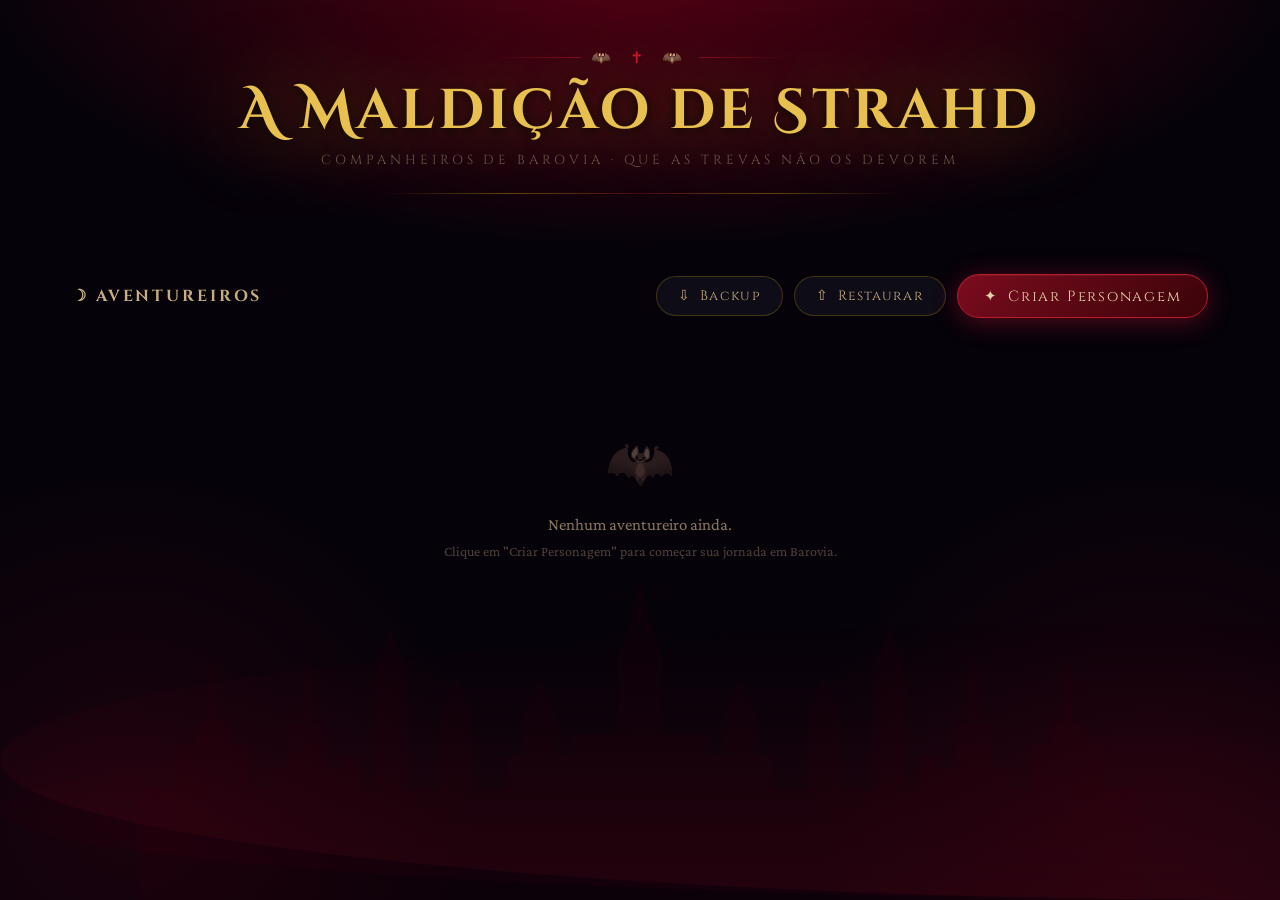
<file: index.html>
<!DOCTYPE html>
<html lang="pt-BR">
<head>
  <meta charset="UTF-8">
  <meta name="viewport" content="width=device-width, initial-scale=1.0">
  <title>A Maldição de Strahd — Grupo</title>
  <link href="https://fonts.googleapis.com/css2?family=Cinzel:wght@400;600;700&family=Cinzel+Decorative:wght@700&family=IM+Fell+English:ital@0;1&family=Crimson+Pro:ital,wght@0,400;0,600;1,400&display=swap" rel="stylesheet">
  <style>
    /* ── VARIÁVEIS VAMPÍRICAS ── */
    :root {
      --dark:         #06020a;
      --dark-mid:     #0e0614;
      --dark-card:    #130918;
      --fog:          rgba(200,140,160,0.05);
      --blood:        #7a0c1e;
      --blood-bright: #c01830;
      --crimson:      #e02040;
      --gold:         #c8960a;
      --gold-pale:    #e8c050;
      --gold-dim:     #a07808;
      --parch:        #e2d0a8;
      --parch-mid:    #c8ad80;
      --ink:          #f0e8d8;
      --ink-muted:    #8a7860;
      --shadow:       0 8px 40px rgba(180,0,30,0.22);
      --radius:       10px;
      --font-title:   'Cinzel Decorative', 'Cinzel', fantasy;
      --font-head:    'Cinzel', 'Philosopher', serif;
      --font-body:    'IM Fell English', 'Crimson Pro', serif;
    }

    *, *::before, *::after { box-sizing: border-box; margin: 0; padding: 0; }
    html { font-size: 16px; }

    /* ── CORPO / FUNDO VAMPÍRICO ── */
    body {
      background: var(--dark);
      background-image:
        radial-gradient(ellipse 80% 50% at 50% -5%, rgba(150,0,25,0.55) 0%, transparent 65%),
        radial-gradient(ellipse 50% 70% at 10% 90%, rgba(80,0,20,0.28) 0%, transparent 55%),
        radial-gradient(ellipse 50% 70% at 90% 90%, rgba(80,0,20,0.28) 0%, transparent 55%);
      color: var(--ink);
      font-family: var(--font-body);
      min-height: 100vh;
      overflow-x: hidden;
    }

    /* ── NÉVOA DE BAROVIA ── */
    .fog-layer {
      position: fixed; inset: 0; pointer-events: none; z-index: 0; overflow: hidden;
    }
    .fog-layer::before, .fog-layer::after {
      content: ''; position: absolute; width: 200%; height: 280px; bottom: 0;
      background: linear-gradient(180deg, transparent, rgba(160,20,40,0.07) 50%, rgba(160,20,40,0.12));
      border-radius: 50%;
      animation: fogDrift 20s ease-in-out infinite alternate;
    }
    .fog-layer::after {
      height: 180px;
      background: linear-gradient(180deg, transparent, rgba(120,0,30,0.08));
      animation-duration: 30s; animation-direction: alternate-reverse;
    }
    @keyframes fogDrift {
      from { transform: translateX(-15%) scaleY(1); }
      to   { transform: translateX(5%)  scaleY(1.12); }
    }

    /* ── SILHUETA DO CASTELO ── */
    .castle-silhouette {
      position: fixed; bottom: 0; left: 50%; transform: translateX(-50%);
      width: min(1000px, 100vw); opacity: 0.1; pointer-events: none; z-index: 0;
      fill: #4a0010;
    }

    /* ── MORCEGOS ANIMADOS ── */
    .bat-container {
      position: fixed; inset: 0; pointer-events: none; z-index: 0; overflow: hidden;
    }
    .bat {
      position: absolute;
      opacity: 0;
      animation: batFly var(--fly-dur, 14s) var(--fly-delay, 0s) ease-in-out infinite;
    }
    .bat svg { width: var(--bat-size, 22px); height: auto; fill: #3a0008; }
    @keyframes batFly {
      0%   { opacity: 0; transform: translate(var(--sx,0px), var(--sy,100vh)) scale(var(--sc,1)) rotate(0deg); }
      8%   { opacity: 0.55; }
      30%  { transform: translate(calc(var(--sx,0px) + var(--mx1,80px)), calc(var(--sy,100vh) - 35vh)) scale(var(--sc,1)) rotate(-12deg); }
      55%  { transform: translate(calc(var(--sx,0px) + var(--mx2,-50px)), calc(var(--sy,100vh) - 60vh)) scale(var(--sc,1)) rotate(8deg); }
      80%  { opacity: 0.35; transform: translate(calc(var(--sx,0px) + var(--mx3,120px)), calc(var(--sy,100vh) - 90vh)) scale(var(--sc,1)) rotate(-5deg); }
      95%  { opacity: 0; }
      100% { opacity: 0; transform: translate(calc(var(--sx,0px) + var(--mx3,120px)), -15vh) scale(var(--sc,1)) rotate(0deg); }
    }
    /* Batida de asas */
    .bat svg { animation: batWing 0.28s ease-in-out infinite alternate; }
    @keyframes batWing {
      from { transform: scaleY(1); }
      to   { transform: scaleY(0.45); }
    }

    /* ── LAYOUT ── */
    .page-wrap {
      position: relative; z-index: 1;
      max-width: 1200px; margin: 0 auto;
      padding: 3rem 2rem 5rem;
    }

    /* ── CABEÇALHO ── */
    .site-header {
      text-align: center; padding-bottom: 2rem; margin-bottom: 3rem; position: relative;
    }
    .site-header::after {
      content: ''; display: block; width: 65%; max-width: 520px; height: 1px;
      background: linear-gradient(90deg, transparent, rgba(200,150,10,0.45), rgba(192,24,48,0.3), rgba(200,150,10,0.45), transparent);
      margin: 1.5rem auto 0;
    }
    .ornament {
      font-size: 1rem; color: var(--blood-bright); letter-spacing: 0.5em;
      margin-bottom: 0.75rem;
      display: flex; align-items: center; justify-content: center; gap: 0.6rem;
    }
    .ornament-line {
      flex: 1; max-width: 90px; height: 1px;
      background: linear-gradient(90deg, transparent, rgba(192,24,48,0.55));
    }
    .ornament-line.right { background: linear-gradient(90deg, rgba(192,24,48,0.55), transparent); }
    .site-title {
      font-family: var(--font-title);
      font-size: clamp(2rem, 5vw, 3.5rem);
      color: var(--gold-pale);
      text-shadow:
        0 0 80px rgba(200,150,10,0.65),
        0 2px 10px rgba(0,0,0,0.98),
        0 0 160px rgba(200,150,10,0.22);
      letter-spacing: 0.06em; line-height: 1.15; margin: 0.5rem 0;
    }
    .site-subtitle {
      font-family: var(--font-head); font-size: 0.82rem;
      color: rgba(138,120,96,0.7); letter-spacing: 0.3em; text-transform: uppercase; margin-top: 6px;
    }

    /* ── BARRA DE AÇÕES ── */
    .action-bar {
      display: flex; justify-content: space-between; align-items: center;
      margin-bottom: 2rem; gap: 1rem; flex-wrap: wrap;
    }
    .action-bar h2 {
      font-family: var(--font-head); font-size: 1rem;
      color: var(--parch-mid); letter-spacing: 0.18em; text-transform: uppercase;
      display: flex; align-items: center; gap: 0.5rem;
    }
    .btn-criar {
      display: flex; align-items: center; gap: 0.6rem;
      background: linear-gradient(135deg, var(--blood) 0%, #3a0308 100%);
      color: var(--parch); border: 1px solid var(--blood-bright);
      border-radius: 25px; padding: 0.7rem 1.6rem;
      font-family: var(--font-head); font-size: 0.92rem; letter-spacing: 0.12em;
      cursor: pointer; transition: all 0.22s;
      box-shadow: 0 4px 24px rgba(192,24,48,0.4), inset 0 1px 0 rgba(255,255,255,0.06);
    }
    .btn-criar:hover {
      background: linear-gradient(135deg, var(--blood-bright), var(--blood));
      box-shadow: 0 6px 36px rgba(192,24,48,0.65); transform: translateY(-2px);
    }
    .action-bar-btns { display: flex; align-items: center; gap: 0.7rem; flex-wrap: wrap; }
    .btn-secundario {
      display: flex; align-items: center; gap: 0.55rem;
      background: rgba(20,20,32,0.6);
      color: var(--parch-mid); border: 1px solid rgba(200,150,10,0.28);
      border-radius: 25px; padding: 0.65rem 1.3rem;
      font-family: var(--font-head); font-size: 0.85rem; letter-spacing: 0.1em;
      cursor: pointer; transition: all 0.22s;
    }
    .btn-secundario:hover {
      color: var(--parch); border-color: var(--blood-bright);
      background: rgba(58,58,104,0.35); transform: translateY(-2px);
    }
    .input-arquivo-oculto { display: none; }

    /* ── GRID DE PERSONAGENS ── */
    .characters-grid {
      display: grid;
      grid-template-columns: repeat(auto-fill, minmax(260px, 1fr));
      gap: 1.5rem;
    }

    /* ── CARD DE PERSONAGEM ── */
    .char-card {
      background: linear-gradient(160deg, var(--dark-card) 0%, rgba(8,4,14,0.98) 100%);
      border: 1px solid rgba(var(--card-rgb, 200,150,10),0.15);
      border-radius: 14px; overflow: hidden; position: relative;
      transition: transform 0.28s, box-shadow 0.28s, border-color 0.28s;
      animation: cardAppear 0.45s cubic-bezier(.17,.67,.35,1.1) both;
      display: flex; flex-direction: column;
    }
    .char-card::before {
      content: ''; position: absolute; top: 0; left: 0; right: 0; height: 2px;
      background: linear-gradient(90deg, transparent, var(--blood-bright), var(--card-hex, var(--gold)), var(--blood-bright), transparent);
      opacity: 0.55;
    }
    .char-card::after {
      content: '✦'; position: absolute; top: 10px; right: 14px;
      font-size: 0.55rem; color: var(--card-hex, var(--gold)); opacity: 0.22; line-height: 1;
    }
    @keyframes cardAppear {
      from { opacity: 0; transform: translateY(24px) scale(0.96); }
      to   { opacity: 1; transform: translateY(0) scale(1); }
    }
    .char-card:hover {
      border-color: rgba(var(--card-rgb, 200,150,10),0.45);
      box-shadow: 0 14px 56px rgba(0,0,0,0.55), 0 0 0 1px rgba(var(--card-rgb, 200,150,10),0.12), 0 0 40px rgba(192,24,48,0.1);
      transform: translateY(-5px);
    }

    .card-avatar-wrap {
      padding: 1.5rem 1.5rem 0.9rem;
      display: flex; flex-direction: column; align-items: center;
      background: linear-gradient(180deg, rgba(var(--card-rgb, 200,150,10),0.05) 0%, transparent 100%);
      border-bottom: 1px solid rgba(var(--card-rgb, 200,150,10),0.09);
    }
    .card-symbol { font-size: 2.2rem; filter: drop-shadow(0 0 10px rgba(var(--card-rgb, 200,150,10),0.5)); line-height: 1; }
    .card-avatar {
      width: 86px; height: 86px; border-radius: 50%; margin: 0 auto 0.7rem;
      background: linear-gradient(135deg, var(--dark-mid), rgba(30,10,45,1));
      border: 2px solid rgba(var(--card-rgb, 200,150,10),0.35); overflow: hidden;
      display: flex; align-items: center; justify-content: center; font-size: 2.2rem;
      transition: border-color 0.25s, box-shadow 0.25s;
      box-shadow: 0 4px 16px rgba(0,0,0,0.4), 0 0 0 4px rgba(var(--card-rgb, 200,150,10),0.06);
    }
    .card-avatar img { width: 100%; height: 100%; object-fit: cover; object-position: top center; }
    .char-card:hover .card-avatar {
      border-color: rgba(var(--card-rgb, 200,150,10),0.70);
      box-shadow: 0 4px 24px rgba(0,0,0,0.5), 0 0 0 5px rgba(var(--card-rgb, 200,150,10),0.12), 0 0 20px rgba(var(--card-rgb, 200,150,10),0.25);
    }
    .card-name {
      font-family: var(--font-title); font-size: 1.2rem;
      color: var(--gold-pale); text-align: center; margin-top: 0.5rem;
      line-height: 1.2; text-shadow: 0 0 24px rgba(var(--card-rgb, 200,150,10),0.28);
    }

    .card-info-area { padding: 0.85rem 1.25rem; flex: 1; }
    .card-details {
      text-align: center; font-size: 0.88rem;
      color: rgba(200,170,110,0.65); font-family: var(--font-head);
      letter-spacing: 0.1em; margin-bottom: 0.25rem;
    }
    .card-details strong { color: var(--parch-mid); font-weight: 600; }
    .card-class-badge {
      display: block; width: fit-content; margin: 0.3rem auto;
      background: rgba(var(--card-rgb, 200,150,10),0.10); border: 1px solid rgba(var(--card-rgb, 200,150,10),0.22);
      border-radius: 20px; padding: 3px 12px;
      font-family: var(--font-head); font-size: 0.75rem;
      color: var(--card-hex, var(--gold)); letter-spacing: 0.08em; text-align: center;
    }
    .card-player {
      text-align: center; font-size: 0.85rem;
      color: rgba(200,170,120,0.5); font-style: italic; margin-bottom: 0.6rem;
    }
    .card-pv-wrap {
      position: relative; height: 5px;
      background: rgba(160,100,20,0.12); border-radius: 3px; margin-bottom: 3px; overflow: hidden;
    }
    .card-pv-bar { height: 100%; border-radius: 3px; transition: width 0.5s ease; }
    .card-pv-label {
      display: block; text-align: center;
      font-family: var(--font-head); font-size: 0.7rem; color: var(--ink-muted); margin-bottom: 0.5rem;
    }

    .card-actions { display: flex; gap: 0.6rem; padding: 0 1.25rem 1.25rem; }
    .btn-abrir {
      flex: 1;
      background: linear-gradient(135deg, rgba(var(--card-rgb, 200,150,10),0.18), rgba(var(--card-rgb, 200,150,10),0.06));
      color: var(--card-hex, var(--gold)); border: 1px solid rgba(var(--card-rgb, 200,150,10),0.38);
      border-radius: 8px; padding: 0.55rem;
      font-family: var(--font-head); font-size: 0.9rem; letter-spacing: 0.08em;
      cursor: pointer; transition: all 0.2s; text-align: center; text-decoration: none;
    }
    .btn-abrir:hover { background: rgba(var(--card-rgb, 200,150,10),0.28); border-color: var(--card-hex, var(--gold)); color: var(--gold-pale); }
    .btn-excluir {
      background: transparent; color: rgba(200,80,80,0.55);
      border: 1px solid rgba(200,80,80,0.22); border-radius: 8px;
      padding: 0.55rem 0.75rem; cursor: pointer; font-size: 0.9rem; transition: all 0.2s;
    }
    .btn-excluir:hover { background: rgba(200,30,30,0.18); color: var(--crimson); border-color: rgba(200,30,30,0.45); }

    /* ── EMPTY STATE ── */
    .empty-state { grid-column: 1/-1; text-align: center; padding: 5rem 2rem; color: var(--ink-muted); }
    .empty-state .empty-icon { font-size: 3.5rem; margin-bottom: 1.2rem; opacity: 0.3; display: block; }
    .empty-state p { font-size: 1.05rem; margin-bottom: 0.5rem; }
    .empty-state small { font-size: 0.88rem; opacity: 0.55; }

    /* ════════════════════════════════════════
       WIZARD OVERLAY
    ════════════════════════════════════════ */
    .wizard-overlay {
      display: none; position: fixed; inset: 0; z-index: 100;
      background: rgba(3,1,6,0.93); backdrop-filter: blur(8px); overflow-y: auto;
    }
    .wizard-overlay.open { display: flex; align-items: flex-start; justify-content: center; padding: 2rem 1rem; }
    .wizard-box {
      background: linear-gradient(160deg, #160d20 0%, #0c0813 100%);
      border: 1px solid rgba(200,150,10,0.28); border-radius: 16px;
      width: min(680px, 100%);
      box-shadow: 0 24px 90px rgba(0,0,0,0.85), 0 0 0 1px rgba(200,150,10,0.08);
      overflow: hidden; animation: wizardIn 0.35s ease-out both;
    }
    @keyframes wizardIn { from{opacity:0;transform:translateY(32px) scale(0.97)} to{opacity:1;transform:translateY(0) scale(1)} }
    .wizard-head {
      background: linear-gradient(135deg, #200a16 0%, #160920 100%);
      border-bottom: 1px solid rgba(200,150,10,0.2); padding: 1.5rem 1.8rem 1.1rem;
    }
    .wizard-head h2 { font-family: var(--font-title); font-size: 1.25rem; color: var(--gold-pale); margin-bottom: 1rem; text-shadow: 0 0 24px rgba(200,150,10,0.4); }
    .wizard-progress { display: flex; gap: 0.4rem; align-items: center; }
    .wstep { display: flex; align-items: center; gap: 0.4rem; font-family: var(--font-head); font-size: 0.82rem; letter-spacing: 0.06em; color: var(--ink-muted); white-space: nowrap; }
    .wstep-num { width: 26px; height: 26px; border-radius: 50%; border: 1px solid rgba(200,150,10,0.28); display: flex; align-items: center; justify-content: center; font-size: 0.75rem; transition: all 0.3s; }
    .wstep.done .wstep-num { background: var(--blood); border-color: var(--blood); color: var(--parch); }
    .wstep.active .wstep-num { background: var(--gold); border-color: var(--gold); color: #000; font-weight: 700; }
    .wstep.active { color: var(--gold-pale); }
    .wstep-sep { flex: 1; height: 1px; background: rgba(200,150,10,0.15); min-width: 8px; }

    .wizard-body { padding: 2rem; }
    .wizard-step { display: none; }
    .wizard-step.active { display: block; animation: stepIn 0.3s ease-out; }
    @keyframes stepIn { from{opacity:0;transform:translateX(16px)} to{opacity:1;transform:translateX(0)} }

    .step-title { font-family: var(--font-head); font-size: 1.15rem; color: var(--parch); letter-spacing: 0.1em; text-transform: uppercase; margin-bottom: 0.3rem; }
    .step-hint { font-size: 1rem; color: var(--ink-muted); margin-bottom: 1.4rem; font-style: italic; line-height: 1.5; }

    .wfield { margin-bottom: 1rem; }
    .wfield label { display: block; font-family: var(--font-head); font-size: 0.88rem; letter-spacing: 0.12em; text-transform: uppercase; color: var(--ink-muted); margin-bottom: 0.35rem; }
    .wfield label small { font-size: 0.68rem; color: rgba(138,120,96,0.6); text-transform: none; letter-spacing: 0; font-family: var(--font-body); }
    .wfield input, .wfield select {
      width: 100%; background: rgba(255,255,255,0.04);
      border: 1px solid rgba(200,150,10,0.22); border-radius: 8px;
      color: var(--ink); font-family: var(--font-body); font-size: 1rem;
      padding: 0.65rem 0.9rem; transition: border-color 0.2s; -webkit-appearance: none;
    }
    .wfield input:focus, .wfield select:focus { outline: none; border-color: rgba(200,150,10,0.55); background: rgba(255,255,255,0.07); }
    .wfield select option { background: #160d20; }
    .wfield textarea {
      width: 100%; background: rgba(255,255,255,0.04); border: 1px solid rgba(200,150,10,0.22);
      border-radius: 8px; color: var(--ink); font-family: var(--font-body); font-size: 0.97rem;
      padding: 0.65rem 0.9rem; resize: vertical; min-height: 65px; transition: border-color 0.2s;
    }
    .wfield textarea:focus { outline: none; border-color: rgba(200,150,10,0.5); }
    .wfield-hint { font-size: 0.68rem; font-style: italic; opacity: 0.55; font-family: var(--font-body); font-weight: 400; letter-spacing: 0; text-transform: none; }
    .wfield input[list]::placeholder { opacity: 0.45; font-style: italic; font-size: 0.9rem; }

    .wrow  { display: grid; grid-template-columns: 1fr 1fr; gap: 0.9rem; }
    .wrow3 { display: grid; grid-template-columns: 1fr 1fr 1fr; gap: 0.9rem; }

    .attr-row { display: grid; grid-template-columns: repeat(3,1fr); gap: 0.75rem; margin-bottom: 1rem; }
    .attr-block { background: rgba(255,255,255,0.03); border: 1px solid rgba(200,150,10,0.16); border-radius: 10px; padding: 0.7rem; text-align: center; }
    .attr-block label { display: block; font-family: var(--font-head); font-size: 0.8rem; letter-spacing: 0.15em; color: var(--ink-muted); margin-bottom: 0.3rem; }
    .attr-block input { width: 100%; background: transparent; border: none; border-bottom: 1px solid rgba(200,150,10,0.3); color: var(--gold-pale); font-family: var(--font-head); font-size: 1.9rem; font-weight: 700; text-align: center; padding: 0.2rem 0; }
    .attr-block input:focus { outline: none; border-color: var(--gold); }
    .attr-mod-preview { font-size: 0.95rem; color: var(--ink-muted); margin-top: 0.2rem; }
    .attr-hint { font-size: 0.9rem; color: var(--ink-muted); font-style: italic; margin-bottom: 0.8rem; }
    .btn-rolar-all { display: block; width: 100%; margin-bottom: 1rem; background: rgba(200,150,10,0.08); border: 1px solid rgba(200,150,10,0.28); border-radius: 8px; color: var(--gold); font-family: var(--font-head); font-size: 0.85rem; letter-spacing: 0.1em; padding: 0.6rem; cursor: pointer; transition: all 0.2s; }
    .btn-rolar-all:hover { background: rgba(200,150,10,0.2); }

    .skills-limit-info { font-family: var(--font-head); font-size: 0.95rem; color: var(--blood-bright); margin-bottom: 0.8rem; }
    .skills-grid { display: grid; grid-template-columns: 1fr 1fr; gap: 0.45rem; max-height: 280px; overflow-y: auto; padding-right: 4px; }
    .skills-grid::-webkit-scrollbar { width: 4px; }
    .skills-grid::-webkit-scrollbar-thumb { background: rgba(200,150,10,0.22); border-radius: 2px; }
    .skill-option { display: flex; align-items: center; gap: 0.5rem; background: rgba(255,255,255,0.02); border: 1px solid rgba(200,150,10,0.1); border-radius: 6px; padding: 0.5rem 0.7rem; cursor: pointer; transition: all 0.15s; font-size: 0.97rem; }
    .skill-option:hover { background: rgba(200,150,10,0.08); border-color: rgba(200,150,10,0.28); }
    .skill-option input[type=checkbox] { accent-color: var(--gold); cursor: pointer; }
    .skill-option.checked { background: rgba(200,150,10,0.14); border-color: rgba(200,150,10,0.4); color: var(--gold-pale); }
    .skill-option.disabled { opacity: 0.35; cursor: not-allowed; pointer-events: none; }

    .saves-preview { display: flex; gap: 0.5rem; flex-wrap: wrap; margin-bottom: 1rem; }
    .save-pill { background: rgba(200,150,10,0.12); border: 1px solid rgba(200,150,10,0.32); border-radius: 20px; padding: 0.28rem 0.8rem; font-family: var(--font-head); font-size: 0.78rem; color: var(--gold); letter-spacing: 0.1em; }

    .wizard-foot { padding: 1.3rem 1.8rem; border-top: 1px solid rgba(200,150,10,0.14); display: flex; justify-content: space-between; align-items: center; gap: 0.8rem; }
    .btn-w { font-family: var(--font-head); font-size: 0.95rem; letter-spacing: 0.1em; border-radius: 8px; padding: 0.65rem 1.5rem; cursor: pointer; transition: all 0.2s; }
    .btn-w-secondary { background: transparent; border: 1px solid rgba(200,150,10,0.22); color: var(--ink-muted); }
    .btn-w-secondary:hover { border-color: rgba(200,150,10,0.45); color: var(--parch); }
    .btn-w-primary { background: linear-gradient(135deg, var(--blood), #3a0308); border: 1px solid var(--blood-bright); color: var(--parch); box-shadow: 0 4px 22px rgba(192,24,48,0.35); }
    .btn-w-primary:hover { background: linear-gradient(135deg, var(--blood-bright), var(--blood)); }
    .btn-w-final { background: linear-gradient(135deg, rgba(200,150,10,0.85), rgba(150,100,5,0.95)); border: 1px solid var(--gold); color: #0a0600; font-weight: 700; }
    .btn-w-final:hover { background: linear-gradient(135deg, var(--gold), var(--gold-pale)); }
    .btn-w-cancel { background: transparent; border: none; color: rgba(200,80,80,0.55); font-size: 0.82rem; padding: 0.65rem 0.5rem; }
    .btn-w-cancel:hover { color: var(--crimson); }
    .wizard-error { color: var(--crimson); font-size: 0.9rem; font-style: italic; min-height: 1rem; }

    /* ── RESPONSIVO ── */
    @media (max-width: 480px) {
      .wrow,.wrow3 { grid-template-columns: 1fr; }
      .attr-row { grid-template-columns: repeat(2,1fr); }
      .wizard-body { padding: 1.2rem 1rem; }
      .wizard-foot { flex-wrap: wrap; padding: 0.9rem 1rem; }
      .wizard-progress { display: none; }
      .characters-grid { grid-template-columns: 1fr; }
      .page-wrap { padding: 1.5rem 1rem 3rem; }
    }
    @media (max-width: 768px) {
      .wrow { grid-template-columns: 1fr 1fr; }
      .wizard-overlay.open { padding: 1rem 0.5rem; }
      .wstep span:not(.wstep-num) { display: none; }
    }
  </style>
<script src="storage-ns.js"></script>
</head>
<body>

  <!-- Névoa de Barovia -->
  <div class="fog-layer"></div>

  <!-- Morcegos -->
  <div class="bat-container" id="bat-container"></div>

  <!-- Silhueta do Castelo Ravenloft -->
  <svg class="castle-silhouette" viewBox="0 0 900 300" xmlns="http://www.w3.org/2000/svg">
    <path d="M0,300 L0,200 L30,200 L30,160 L50,160 L50,140 L60,140 L60,100 L65,80 L70,100 L70,140 L80,140 L80,160
             L100,160 L100,200 L120,200 L120,180 L135,180 L135,140 L145,140 L145,100 L150,80 L155,100 L155,140
             L165,140 L165,180 L180,180 L180,170 L200,170 L200,200 L210,200 L210,90 L220,70 L225,50 L230,70
             L240,90 L240,200 L270,200 L270,130 L285,100 L300,130 L300,200 L330,200 L330,170 L345,170 L345,130
             L360,100 L375,130 L375,170 L390,170 L390,150 L430,150 L430,80 L440,55 L445,30 L450,10 L455,30
             L460,55 L470,80 L470,150 L510,150 L510,170 L525,170 L525,130 L540,100 L555,130 L555,170 L570,170
             L570,200 L600,200 L600,130 L615,100 L630,130 L630,200 L660,200 L660,90 L670,70 L675,50 L680,70
             L690,90 L690,200 L700,200 L700,170 L720,170 L720,180 L735,180 L735,140 L745,140 L745,100 L750,80
             L755,100 L755,140 L765,140 L765,180 L780,180 L780,200 L800,200 L800,160 L820,160 L820,140 L830,140
             L830,100 L835,80 L840,100 L840,140 L850,140 L850,160 L870,160 L870,200 L900,200 L900,300 Z"/>
  </svg>

  <!-- CONTEÚDO -->
  <div class="page-wrap">
    <header class="site-header">
      <div class="ornament">
        <span class="ornament-line"></span>
        🦇 ✝ 🦇
        <span class="ornament-line right"></span>
      </div>
      <h1 class="site-title">A Maldição de Strahd</h1>
      <div class="site-subtitle">Companheiros de Barovia · Que as trevas não os devorem</div>
    </header>

    <div class="action-bar">
      <h2>☽ Aventureiros</h2>
      <div class="action-bar-btns">
        <button class="btn-secundario" onclick="exportarBackupCompleto()" title="Baixa um arquivo .json com todos os personagens">
          <span>⇩</span> Backup
        </button>
        <button class="btn-secundario" onclick="document.getElementById('input-restaurar-backup').click()" title="Restaura personagens a partir de um arquivo de backup">
          <span>⇧</span> Restaurar
        </button>
        <input type="file" id="input-restaurar-backup" class="input-arquivo-oculto" accept="application/json,.json" onchange="importarBackupCompleto(event)">
        <button class="btn-secundario" id="btn-limpar-antigos" style="display:none" onclick="limparDadosAntigos()" title="Apaga as cópias antigas (sem separação) de personagens que já foram importados">
          <span>🗑</span> Limpar antigos
        </button>
        <button class="btn-criar" onclick="abrirWizard()">
          <span>✦</span> Criar Personagem
        </button>
      </div>
    </div>

    <div class="characters-grid" id="characters-grid"></div>
  </div>

  <!-- ════════════════════════════════════════
       WIZARD DE CRIAÇÃO DE PERSONAGEM
  ════════════════════════════════════════ -->
  <div class="wizard-overlay" id="wizard-overlay">
    <div class="wizard-box">
      <div class="wizard-head">
        <h2 id="wizard-titulo">✦ Criar Novo Personagem</h2>
        <div class="wizard-progress" id="wizard-progress"></div>
      </div>
      <div class="wizard-body">

        <!-- PASSO 1: Identidade -->
        <div class="wizard-step active" id="step-1">
          <div class="step-title">Identidade</div>
          <div class="step-hint">Quem é esse aventureiro que ousou adentrar as brumas de Barovia?</div>
          <div class="wrow">
            <div class="wfield"><label>Nome do Personagem</label><input type="text" id="w-nome" placeholder="ex: Gasphar" autocomplete="off"></div>
            <div class="wfield"><label>Nome do Jogador</label><input type="text" id="w-jogador" placeholder="seu nome" autocomplete="off"></div>
          </div>
          <datalist id="dl-classe">
            <option>Artificer</option><option>Bárbaro</option><option>Bardo</option>
            <option>Bruxo</option><option>Caçador de Sangue</option><option>Clérigo</option>
            <option>Druida</option><option>Feiticeiro</option><option>Guerreiro</option>
            <option>Ladino</option><option>Mago</option><option>Monge</option>
            <option>Paladino</option><option>Patrulheiro</option>
          </datalist>
          <datalist id="dl-raca">
            <option>Aasimar</option><option>Anão das Colinas</option><option>Anão das Montanhas</option>
            <option>Ardido</option><option>Bugbear</option><option>Changeling</option>
            <option>Draconato</option><option>Duende (Fairy)</option>
            <option>Elfo (Alto)</option><option>Elfo da Floresta</option><option>Elfo Negro (Drow)</option>
            <option>Firbolg</option><option>Genasi da Terra</option><option>Genasi da Água</option>
            <option>Genasi do Ar</option><option>Genasi do Fogo</option>
            <option>Gnomo (da Floresta)</option><option>Gnomo (das Rochas)</option>
            <option>Goblin</option><option>Goliath</option>
            <option>Halfling (Pés-Leves)</option><option>Halfling (Robusto)</option>
            <option>Harengon</option><option>Hexblood</option><option>Hobgoblin</option>
            <option>Humano</option><option>Kalashtar</option><option>Kenku</option><option>Kobold</option>
            <option>Lagartixo (Lizardfolk)</option><option>Loxodon</option>
            <option>Meio-Elfo</option><option>Meio-Orc</option><option>Moldado (Warforged)</option>
            <option>Orca</option><option>Owlin</option><option>Reborn</option>
            <option>Renascido (Shifter)</option><option>Tabaxi</option><option>Tiefling</option>
            <option>Tortle</option><option>Triton</option><option>Yuan-ti Sangue-Puro</option>
          </datalist>
          <datalist id="dl-antecedente">
            <option>Acólito</option><option>Agente de Facção</option><option>Artesão de Guilda</option>
            <option>Artista</option><option>Charlatão</option><option>Criminal / Espião</option>
            <option>Eremita</option><option>Forasteiro</option><option>Gladiador</option>
            <option>Grande Viajante</option><option>Herói do Povo</option><option>Investigador</option>
            <option>Marinheiro</option><option>Mercenário</option><option>Nobre</option>
            <option>Órfão de Rua</option><option>Perseguido pela Sombra</option>
            <option>Pirata</option><option>Sábio</option><option>Soldado</option>
            <option>Vagabundo</option><option>Custom (Homebrew)</option>
          </datalist>
          <datalist id="dl-alinhamento">
            <option>Leal Bom</option><option>Neutro Bom</option><option>Caótico Bom</option>
            <option>Leal Neutro</option><option>Neutro Verdadeiro</option><option>Caótico Neutro</option>
            <option>Leal Mau</option><option>Neutro Mau</option><option>Caótico Mau</option>
            <option>Sem Alinhamento</option>
          </datalist>
          <div class="wrow">
            <div class="wfield"><label>Classe <span class="wfield-hint">— digite ou escolha</span></label><input type="text" id="w-classe" list="dl-classe" placeholder="ex: Paladino, Ardido..." autocomplete="off" oninput="onClasseChange()"></div>
            <div class="wfield"><label>Raça <span class="wfield-hint">— pode ser homebrew!</span></label><input type="text" id="w-raca" list="dl-raca" placeholder="ex: Aasimar, Tiefling..." autocomplete="off"></div>
          </div>
          <div class="wrow">
            <div class="wfield"><label>Antecedente</label><input type="text" id="w-antecedente" list="dl-antecedente" placeholder="ex: Soldado, Haunted One..." autocomplete="off"></div>
            <div class="wfield"><label>Alinhamento</label><input type="text" id="w-alinhamento" list="dl-alinhamento" placeholder="ex: Leal Bom..." autocomplete="off"></div>
          </div>
        </div>

        <!-- PASSO 2: Atributos -->
        <div class="wizard-step" id="step-2">
          <div class="step-title">Atributos</div>
          <div class="step-hint">Defina as características físicas e mentais do seu personagem.</div>
          <button class="btn-rolar-all" onclick="rolarTodos()">🎲 Rolar todos (4d6, descarta menor)</button>
          <div class="attr-hint">Ou preencha manualmente abaixo:</div>
          <div class="attr-row">
            <div class="attr-block"><label>FOR <span style="font-size:0.6rem;opacity:0.5;">Força</span></label><input type="number" id="w-for" value="15" min="1" max="20" oninput="updateAttrMod(this,'w-for-mod')"><div class="attr-mod-preview" id="w-for-mod">+2</div></div>
            <div class="attr-block"><label>DES <span style="font-size:0.6rem;opacity:0.5;">Destreza</span></label><input type="number" id="w-des" value="14" min="1" max="20" oninput="updateAttrMod(this,'w-des-mod')"><div class="attr-mod-preview" id="w-des-mod">+2</div></div>
            <div class="attr-block"><label>CON <span style="font-size:0.6rem;opacity:0.5;">Constituição</span></label><input type="number" id="w-con" value="13" min="1" max="20" oninput="updateAttrMod(this,'w-con-mod')"><div class="attr-mod-preview" id="w-con-mod">+1</div></div>
            <div class="attr-block"><label>INT <span style="font-size:0.6rem;opacity:0.5;">Inteligência</span></label><input type="number" id="w-int" value="12" min="1" max="20" oninput="updateAttrMod(this,'w-int-mod')"><div class="attr-mod-preview" id="w-int-mod">+1</div></div>
            <div class="attr-block"><label>SAB <span style="font-size:0.6rem;opacity:0.5;">Sabedoria</span></label><input type="number" id="w-sab" value="10" min="1" max="20" oninput="updateAttrMod(this,'w-sab-mod')"><div class="attr-mod-preview" id="w-sab-mod">+0</div></div>
            <div class="attr-block"><label>CAR <span style="font-size:0.6rem;opacity:0.5;">Carisma</span></label><input type="number" id="w-car" value="8" min="1" max="20" oninput="updateAttrMod(this,'w-car-mod')"><div class="attr-mod-preview" id="w-car-mod">−1</div></div>
          </div>
          <div class="attr-hint">💡 Lembre-se de aplicar os bônus raciais depois na ficha!</div>
        </div>

        <!-- PASSO 3: Perícias -->
        <div class="wizard-step" id="step-3">
          <div class="step-title">Perícias</div>
          <div class="step-hint">Escolha as perícias em que seu personagem tem treinamento.</div>
          <div style="margin-bottom:0.8rem;">
            <div style="font-family:var(--font-head);font-size:0.78rem;color:var(--ink-muted);letter-spacing:0.1em;text-transform:uppercase;margin-bottom:0.4rem;">Salvaguardas (automático pela classe)</div>
            <div class="saves-preview" id="w-saves-preview">—</div>
          </div>
          <div class="skills-limit-info" id="w-skills-limit">Escolha suas perícias:</div>
          <div class="skills-grid" id="w-skills-grid"></div>
        </div>

        <!-- PASSO 4: Personalidade -->
        <div class="wizard-step" id="step-4">
          <div class="step-title">Personalidade <span style="font-size:0.72rem;color:var(--ink-muted);font-style:italic;"> — opcional</span></div>
          <div class="step-hint">O que torna seu personagem único? Pode preencher depois na ficha.</div>
          <div class="wrow">
            <div class="wfield"><label>Traços de Personalidade <small>(como você age?)</small></label><textarea id="w-personalidade" placeholder="ex: Sou curioso demais para meu próprio bem..."></textarea></div>
            <div class="wfield"><label>Ideais <small>(o que você acredita?)</small></label><textarea id="w-ideais" placeholder="ex: A liberdade é o bem mais precioso."></textarea></div>
          </div>
          <div class="wrow">
            <div class="wfield"><label>Laços <small>(o que te prende ao mundo?)</small></label><textarea id="w-vinculos" placeholder="ex: Minha família conta comigo."></textarea></div>
            <div class="wfield"><label>Defeitos <small>(sua fraqueza?)</small></label><textarea id="w-falhas" placeholder="ex: Confio demais em estranhos."></textarea></div>
          </div>
        </div>

      </div><!-- fim wizard-body -->
      <div class="wizard-foot">
        <button class="btn-w btn-w-cancel" onclick="fecharWizard()">Cancelar</button>
        <span class="wizard-error" id="wizard-error"></span>
        <div style="display:flex;gap:0.6rem;">
          <button class="btn-w btn-w-secondary" id="btn-prev" onclick="wizardPrev()" style="display:none;">← Voltar</button>
          <button class="btn-w btn-w-primary"   id="btn-next" onclick="wizardNext()">Próximo →</button>
          <button class="btn-w btn-w-final"      id="btn-criar" onclick="criarPersonagem()" style="display:none;">✦ Criar Personagem</button>
        </div>
      </div>
    </div>
  </div>

  <script>
  /* ════════ DADOS D&D 5e ════════ */
  const ALL_SKILLS = ['Acrobacia','Arcanismo','Atletismo','Atuação','Enganação',
    'Furtividade','História','Intimidação','Intuição','Investigação',
    'Lidar c/ Animais','Medicina','Natureza','Percepção','Persuasão',
    'Prestidigitação','Religião','Sobrevivência']

  const CLASSES_DATA = {
    'Artificer':          { hd:8,  saves:['CON','INT'], n:2, opts:['Arcanismo','História','Investigação','Medicina','Natureza','Percepção','Prestidigitação'] },
    'Bárbaro':            { hd:12, saves:['FOR','CON'], n:2, opts:['Atletismo','Intimidação','Natureza','Percepção','Lidar c/ Animais','Sobrevivência'] },
    'Bardo':              { hd:8,  saves:['DES','CAR'], n:3, opts:'all' },
    'Bruxo':              { hd:8,  saves:['SAB','CAR'], n:2, opts:['Arcanismo','Enganação','História','Intimidação','Investigação','Natureza','Religião'] },
    'Caçador de Sangue':  { hd:8,  saves:['DES','INT'], n:3, opts:['Atletismo','Enganação','História','Intuição','Investigação','Natureza','Percepção','Sobrevivência'] },
    'Clérigo':            { hd:8,  saves:['SAB','CAR'], n:2, opts:['História','Intuição','Medicina','Persuasão','Religião'] },
    'Druida':             { hd:8,  saves:['INT','SAB'], n:2, opts:['Arcanismo','Lidar c/ Animais','Intuição','Medicina','Natureza','Percepção','Religião','Sobrevivência'] },
    'Feiticeiro':         { hd:6,  saves:['CON','CAR'], n:2, opts:['Arcanismo','Enganação','Intuição','Intimidação','Persuasão','Religião'] },
    'Guerreiro':          { hd:10, saves:['FOR','CON'], n:2, opts:['Acrobacia','Lidar c/ Animais','Atletismo','História','Intuição','Intimidação','Percepção','Sobrevivência'] },
    'Ladino':             { hd:8,  saves:['DES','INT'], n:4, opts:['Acrobacia','Atletismo','Enganação','Intuição','Intimidação','Investigação','Percepção','Atuação','Persuasão','Furtividade','Prestidigitação'] },
    'Mago':               { hd:6,  saves:['INT','SAB'], n:2, opts:['Arcanismo','História','Intuição','Investigação','Medicina','Religião'] },
    'Monge':              { hd:8,  saves:['FOR','DES'], n:2, opts:['Acrobacia','Atletismo','História','Intuição','Religião','Furtividade'] },
    'Paladino':           { hd:10, saves:['SAB','CAR'], n:2, opts:['Atletismo','Intuição','Intimidação','Medicina','Persuasão','Religião'] },
    'Patrulheiro':        { hd:10, saves:['FOR','DES'], n:3, opts:['Lidar c/ Animais','Atletismo','Intuição','Investigação','Natureza','Percepção','Furtividade','Sobrevivência'] },
  }

  const RACAS_DATA = {
    'Humano':             { speed:'9m',    dark:false },
    'Elfo (Alto)':        { speed:'9m',    dark:true  },
    'Elfo da Floresta':   { speed:'10,5m', dark:true  },
    'Elfo Negro (Drow)':  { speed:'9m',    dark:true  },
    'Anão das Colinas':   { speed:'7,5m',  dark:true  },
    'Anão das Montanhas': { speed:'7,5m',  dark:true  },
    'Halfling':           { speed:'7,5m',  dark:false },
    'Draconato':          { speed:'9m',    dark:false },
    'Gnomo':              { speed:'7,5m',  dark:true  },
    'Meio-Elfo':          { speed:'9m',    dark:true  },
    'Meio-Orc':           { speed:'9m',    dark:true  },
    'Tiefling':           { speed:'9m',    dark:true  },
  }

  const CLASS_SYMBOLS = {
    'Artificer':'⚙','Bárbaro':'⚒','Bardo':'♪','Bruxo':'◉',
    'Caçador de Sangue':'🩸','Clérigo':'✝','Druida':'✾','Feiticeiro':'✧','Guerreiro':'⚔',
    'Ladino':'†','Mago':'✦','Monge':'⊕','Paladino':'⛨','Patrulheiro':'↗',
  }
  /* Mesmas cores dos temas de classe da ficha (script.js → TEMAS[*].swatch),
     assim o card do personagem já dá uma prévia da identidade visual dele. */
  const CLASS_COLORS = {
    'Artificer':'#6a4325','Bárbaro':'#E7623E','Bardo':'#AB6DAC','Bruxo':'#7B469B',
    'Caçador de Sangue':'#c82040','Clérigo':'#91A1B2','Druida':'#7A853B','Feiticeiro':'#992E2E','Guerreiro':'#7F513E',
    'Ladino':'#555752','Mago':'#2A50A1','Monge':'#51A5C5','Paladino':'#B59E54',
    'Patrulheiro':'#507F62',
  }
  function classColor(classe) { return CLASS_COLORS[classe] || '#c8960a' }
  function hexToRgb(hex) {
    hex = (hex || '#c8960a').replace('#','')
    const n = parseInt(hex, 16)
    return `${(n>>16)&255},${(n>>8)&255},${n&255}`
  }

  /* ════════ MORCEGOS ANIMADOS ════════ */
  const BAT_SVG = `<svg viewBox="0 0 40 20" xmlns="http://www.w3.org/2000/svg">
    <path d="M20,8 C16,4 8,2 0,6 C4,8 6,10 8,10 C6,12 4,13 2,12 C6,14 12,13 16,11 C17,14 18,16 20,16 C22,16 23,14 24,11 C28,13 34,14 38,12 C36,13 34,12 32,10 C34,10 36,8 40,6 C32,2 24,4 20,8 Z"/>
    <ellipse cx="20" cy="9" rx="2" ry="2.5"/>
  </svg>`

  function criarMorcegos() {
    const container = document.getElementById('bat-container')
    const configs = [
      { sx:'-5vw',  sy:'95vh', mx1:'15vw',  mx2:'-8vw',  mx3:'25vw',  size:'18px', dur:'16s', delay:'0s',   sc:0.8 },
      { sx:'20vw',  sy:'88vh', mx1:'25vw',  mx2:'5vw',   mx3:'45vw',  size:'14px', dur:'22s', delay:'4s',   sc:0.65 },
      { sx:'60vw',  sy:'92vh', mx1:'-20vw', mx2:'10vw',  mx3:'-35vw', size:'20px', dur:'18s', delay:'2s',   sc:0.9 },
      { sx:'85vw',  sy:'90vh', mx1:'-30vw', mx2:'5vw',   mx3:'-50vw', size:'16px', dur:'25s', delay:'8s',   sc:0.75 },
      { sx:'40vw',  sy:'96vh', mx1:'20vw',  mx2:'-15vw', mx3:'30vw',  size:'12px', dur:'20s', delay:'12s',  sc:0.55 },
      { sx:'10vw',  sy:'80vh', mx1:'8vw',   mx2:'-5vw',  mx3:'18vw',  size:'22px', dur:'14s', delay:'6s',   sc:1.0  },
      { sx:'70vw',  sy:'85vh', mx1:'-12vw', mx2:'8vw',   mx3:'-22vw', size:'15px', dur:'19s', delay:'10s',  sc:0.7  },
    ]
    configs.forEach(c => {
      const el = document.createElement('div')
      el.className = 'bat'
      el.innerHTML = BAT_SVG
      el.style.cssText = `
        --sx:${c.sx}; --sy:${c.sy};
        --mx1:${c.mx1}; --mx2:${c.mx2}; --mx3:${c.mx3};
        --bat-size:${c.size}; --fly-dur:${c.dur}; --fly-delay:${c.delay};
        --sc:${c.sc};
        left:0; top:0;
      `
      container.appendChild(el)
    })
  }
  criarMorcegos()

  /* ════════ PERSONAGENS ════════ */
  function slugify(nome) {
    return nome.toLowerCase()
      .normalize('NFD').replace(/[\u0300-\u036f]/g,'')
      .replace(/\s+/g,'-').replace(/[^\w-]/g,'')
  }

  function listarPersonagens() {
    const lista = []
    for (let i = 0; i < appStorage.length; i++) {
      const key = appStorage.key(i)
      if (!key || !key.endsWith(':ficha-dnd')) continue
      try {
        const d = JSON.parse(appStorage.getItem(key))
        const id = key.slice(0, -':ficha-dnd'.length)
        const img = appStorage.getItem(id + ':ficha-dnd-img') || null
        let condicoes = []
        try { condicoes = JSON.parse(appStorage.getItem(id + ':condicoes') || '[]') } catch(e) {}
        lista.push({
          id, img, condicoes,
          nome: d.nome || id, classe: d.classe || '—',
          nivel: d.nivel || '1', raca: d.raca || '—',
          jogador: d.jogador || '',
          pvAtual: d.pvAtual || '—', pvMax: d.pvMax || '—',
        })
      } catch(e) {}
    }
    return lista
  }

  function pvColor(cur, max) {
    const pct = max > 0 ? cur/max : 1
    if (pct > 0.5) return 'linear-gradient(90deg, #0a3012, #1a6a28)'
    if (pct > 0.25) return 'linear-gradient(90deg, #6a3c00, #946000)'
    return 'linear-gradient(90deg, #5e0e0e, #961818)'
  }

  function renderPersonagens() {
    const grid = document.getElementById('characters-grid')
    const lista = listarPersonagens()
    if (!lista.length) {
      grid.innerHTML = `
        <div class="empty-state">
          <span class="empty-icon">🦇</span>
          <p>Nenhum aventureiro ainda.</p>
          <small>Clique em "Criar Personagem" para começar sua jornada em Barovia.</small>
        </div>`
      return
    }
    lista.sort((a,b) => a.nome.localeCompare(b.nome))
    grid.innerHTML = lista.map((p,i) => {
      const pvCur = parseInt(p.pvAtual) || 0
      const pvMax = parseInt(p.pvMax)   || 1
      const pvPct = Math.max(0, Math.min(100, (pvCur/pvMax)*100))
      const imgHtml = p.img
        ? `<img src="${p.img}" alt="${p.nome}">`
        : `<span style="font-size:2rem;">${CLASS_SYMBOLS[p.classe] || '⚔'}</span>`
      const condBadge = p.condicoes && p.condicoes.length
        ? `<div style="text-align:center;font-size:0.78rem;color:rgba(224,32,64,0.75);margin-bottom:0.3rem;">${p.condicoes.slice(0,3).join(' ')}</div>`
        : ''
      return `
        <div class="char-card" style="animation-delay:${i*0.06}s; --card-hex:${classColor(p.classe)}; --card-rgb:${hexToRgb(classColor(p.classe))};">
          <div class="card-avatar-wrap">
            <div class="card-avatar">${imgHtml}</div>
            <div class="card-name">${p.nome}</div>
            <span class="card-class-badge">${CLASS_SYMBOLS[p.classe] || '⚔'} ${p.classe}</span>
          </div>
          <div class="card-info-area">
            <div class="card-details">Nível <strong>${p.nivel}</strong> · ${p.raca}</div>
            <div class="card-player">${p.jogador ? '🪶 ' + p.jogador : ''}</div>
            ${condBadge}
            <div class="card-pv-wrap">
              <div class="card-pv-bar" style="width:${pvPct}%;background:${pvColor(pvCur,pvMax)}"></div>
            </div>
            <span class="card-pv-label">PV ${p.pvAtual} / ${p.pvMax}</span>
          </div>
          <div class="card-actions">
            <a class="btn-abrir" href="ficha.html?id=${p.id}">Abrir Ficha →</a>
            <button class="btn-excluir" onclick="excluirPersonagem('${p.id}', '${p.nome.replace(/'/g,"\\'")}')">🗑</button>
          </div>
        </div>`
    }).join('')
  }

  function excluirPersonagem(id, nome) {
    if (!confirm(`Excluir permanentemente o personagem "${nome}"?\n\nIsso apagará todos os dados salvos.`)) return
    const toDelete = []
    for (let i = 0; i < appStorage.length; i++) {
      const key = appStorage.key(i)
      if (key && key.startsWith(id + ':')) toDelete.push(key)
    }
    toDelete.forEach(k => appStorage.removeItem(k))
    renderPersonagens()
  }

  /* ════════ BACKUP COMPLETO (todos os personagens) ════════ */
  function exportarBackupCompleto() {
    const lista = listarPersonagens()
    if (!lista.length) { alert('Nenhum personagem para fazer backup ainda.'); return }

    const dados = {}
    for (let i = 0; i < appStorage.length; i++) {
      const key = appStorage.key(i)
      dados[key] = appStorage.getItem(key)
    }

    const backup = {
      tipo: 'strahd-backup',
      versao: 1,
      dataExportacao: new Date().toISOString(),
      personagens: lista.map(p => p.nome),
      dados
    }

    const blob = new Blob([JSON.stringify(backup, null, 2)], { type: 'application/json' })
    const url = URL.createObjectURL(blob)
    const a = document.createElement('a')
    const dataStr = new Date().toISOString().slice(0, 10)
    a.href = url; a.download = `strahd_backup_${dataStr}.json`
    document.body.appendChild(a); a.click()
    document.body.removeChild(a); URL.revokeObjectURL(url)
  }

  function importarBackupCompleto(event) {
    const file = event.target.files[0]
    if (!file) return
    const reader = new FileReader()
    reader.onload = e => {
      try {
        const backup = JSON.parse(e.target.result)
        if (!backup || backup.tipo !== 'strahd-backup' || !backup.dados) {
          alert('Este arquivo não parece ser um backup válido da Maldição de Strahd.')
          event.target.value = ''; return
        }
        const nomes = backup.personagens && backup.personagens.length
          ? backup.personagens.join(', ')
          : 'personagens desconhecidos'
        const aviso = `Restaurar backup de ${new Date(backup.dataExportacao).toLocaleString('pt-BR')}?\n\n` +
          `Personagens no backup: ${nomes}\n\n` +
          `Personagens com o mesmo nome/id serão sobrescritos. Os demais personagens atuais não serão apagados.`
        if (!confirm(aviso)) { event.target.value = ''; return }

        Object.keys(backup.dados).forEach(key => {
          appStorage.setItem(key, backup.dados[key])
        })

        alert('Backup restaurado com sucesso!')
        event.target.value = ''
        renderPersonagens()
      } catch (err) {
        alert('Não foi possível ler o arquivo: ' + err.message)
        event.target.value = ''
      }
    }
    reader.readAsText(file)
  }

  /* ════════ WIZARD ════════ */
  let wizardStep = 1
  const TOTAL_STEPS = 4
  const STEP_LABELS = ['Identidade','Atributos','Perícias','Personalidade']

  function renderProgress() {
    const prog = document.getElementById('wizard-progress')
    prog.innerHTML = STEP_LABELS.map((label, i) => {
      const n = i + 1
      const cls = n < wizardStep ? 'done' : n === wizardStep ? 'active' : ''
      const sep = i < STEP_LABELS.length - 1 ? '<div class="wstep-sep"></div>' : ''
      return `<div class="wstep ${cls}"><div class="wstep-num">${n < wizardStep ? '✓' : n}</div><span>${label}</span></div>${sep}`
    }).join('')
  }

  function abrirWizard() {
    wizardStep = 1
    document.getElementById('wizard-overlay').classList.add('open')
    renderProgress(); syncWizardButtons()
    document.getElementById('wizard-error').textContent = ''
    ;['w-nome','w-jogador','w-personalidade','w-ideais','w-vinculos','w-falhas'].forEach(id => {
      const el = document.getElementById(id); if (el) el.value = ''
    })
    ;['w-classe','w-raca','w-antecedente','w-alinhamento'].forEach(id => {
      const el = document.getElementById(id); if (el) el.value = ''
    })
    document.getElementById('wizard-titulo').textContent = '✦ Criar Novo Personagem'
    document.querySelector('.wizard-head')?.style.setProperty('border-bottom-color', '')
    document.querySelector('.wizard-box')?.style.setProperty('border-color', '')
    const defaults = { 'w-for':15,'w-des':14,'w-con':13,'w-int':12,'w-sab':10,'w-car':8 }
    Object.entries(defaults).forEach(([id,v]) => {
      const el = document.getElementById(id)
      if (el) { el.value = v; updateAttrMod(el, id+'-mod') }
    })
    document.getElementById('w-saves-preview').innerHTML = '—'
    document.getElementById('w-skills-grid').innerHTML = '<p style="color:var(--ink-muted);font-size:0.85rem;padding:1rem;">Escolha uma classe no Passo 1 primeiro.</p>'
    document.getElementById('w-skills-limit').textContent = 'Escolha suas perícias:'
  }

  function fecharWizard() {
    document.getElementById('wizard-overlay').classList.remove('open')
  }

  function syncWizardButtons() {
    document.querySelectorAll('.wizard-step').forEach((s,i) => s.classList.toggle('active', i+1 === wizardStep))
    document.getElementById('btn-prev').style.display = wizardStep > 1 ? '' : 'none'
    document.getElementById('btn-next').style.display = wizardStep < TOTAL_STEPS ? '' : 'none'
    document.getElementById('btn-criar').style.display = wizardStep === TOTAL_STEPS ? '' : 'none'
    renderProgress()
  }

  function wizardValidateStep() {
    const err = document.getElementById('wizard-error'); err.textContent = ''
    if (wizardStep === 1) {
      if (!document.getElementById('w-nome').value.trim()) { err.textContent = 'Digite o nome do personagem.'; return false }
      if (!document.getElementById('w-jogador').value.trim()) { err.textContent = 'Digite o nome do jogador.'; return false }
      if (!document.getElementById('w-classe').value.trim()) { err.textContent = 'Digite ou escolha uma classe.'; return false }
      if (!document.getElementById('w-raca').value.trim()) { err.textContent = 'Digite ou escolha uma raça.'; return false }
    }
    if (wizardStep === 3) {
      const classe = document.getElementById('w-classe').value
      const cd = CLASSES_DATA[classe]
      if (cd) {
        const checked = document.querySelectorAll('#w-skills-grid input:checked').length
        if (checked < cd.n) { err.textContent = `Escolha ${cd.n} perícia${cd.n>1?'s':''} (${checked}/${cd.n}).`; return false }
      }
    }
    return true
  }

  function wizardNext() {
    if (!wizardValidateStep()) return
    if (wizardStep === 1) onClasseChange()
    wizardStep++; syncWizardButtons()
  }
  function wizardPrev() {
    wizardStep--; syncWizardButtons()
    document.getElementById('wizard-error').textContent = ''
  }

  function calcMod(v) { return Math.floor((parseInt(v)||10 - 10) / 2) }
  function fmtMod(n)  { return (n >= 0 ? '+' : '') + n }

  function updateAttrMod(input, modId) {
    const el = document.getElementById(modId); if (!el) return
    const v = parseInt(input.value) || 10
    const mod = Math.floor((v - 10) / 2)
    el.textContent = fmtMod(mod)
    el.style.color = mod > 0 ? 'var(--gold)' : mod < 0 ? 'var(--crimson)' : 'var(--ink-muted)'
  }

  function rolar4d6() {
    const dados = [1,2,3,4].map(() => Math.ceil(Math.random()*6))
    return dados.reduce((a,b)=>a+b,0) - Math.min(...dados)
  }

  function rolarTodos() {
    ['w-for','w-des','w-con','w-int','w-sab','w-car'].forEach(id => {
      const el = document.getElementById(id); if (!el) return
      el.value = rolar4d6(); updateAttrMod(el, id+'-mod')
    })
  }

  function onClasseChange() {
    const rawClasse = document.getElementById('w-classe').value.trim()
    const classe = Object.keys(CLASSES_DATA).find(k => k.toLowerCase() === rawClasse.toLowerCase()) || rawClasse
    const cd = CLASSES_DATA[classe]; if (!cd) return

    document.querySelector('.wizard-head')?.style.setProperty('border-bottom-color', (CLASS_COLORS[classe] || '#c01830') + '55')
    document.querySelector('.wizard-box')?.style.setProperty('border-color', (CLASS_COLORS[classe] || '#c01830') + '44')
    const titulo = document.getElementById('wizard-titulo')
    if (titulo) titulo.textContent = `${CLASS_SYMBOLS[classe] || '✦'} Criar Novo Personagem`

    document.getElementById('w-saves-preview').innerHTML = cd.saves.map(s => `<span class="save-pill">${s}</span>`).join('')

    const opts = cd.opts === 'all' ? ALL_SKILLS : cd.opts
    document.getElementById('w-skills-limit').textContent = `Escolha ${cd.n} perícia${cd.n>1?'s':''} de classe (máximo ${cd.n})`
    document.getElementById('w-skills-grid').innerHTML = opts.map(skill => `
      <label class="skill-option" id="sopt-${skillSlug(skill)}">
        <input type="checkbox" value="${skill}" onchange="onSkillChange(this,'${classe}')">
        ${skill}
      </label>`).join('')
  }

  function skillSlug(nome) { return nome.toLowerCase().replace(/\s/g,'-').replace(/[^\w-]/g,'') }

  function onSkillChange(cb, classe) {
    const cd = CLASSES_DATA[classe]; if (!cd) return
    const allCbs = document.querySelectorAll('#w-skills-grid input[type=checkbox]')
    const checkedCount = Array.from(allCbs).filter(c=>c.checked).length
    if (checkedCount > cd.n) { cb.checked = false; return }
    allCbs.forEach(c => {
      const label = c.parentElement
      if (!c.checked && checkedCount >= cd.n) { label.classList.add('disabled'); c.disabled = true }
      else { label.classList.remove('disabled'); c.disabled = false }
      label.classList.toggle('checked', c.checked)
    })
  }

  function criarPersonagem() {
    if (!wizardValidateStep()) return
    const nome      = document.getElementById('w-nome').value.trim()
    const jogador   = document.getElementById('w-jogador').value.trim()
    const rawClasse = document.getElementById('w-classe').value.trim()
    const classe    = Object.keys(CLASSES_DATA).find(k => k.toLowerCase() === rawClasse.toLowerCase()) || rawClasse
    const raca      = document.getElementById('w-raca').value
    const ante      = document.getElementById('w-antecedente').value
    const ali       = document.getElementById('w-alinhamento').value
    const cd        = CLASSES_DATA[classe] || { hd:8, saves:[], n:2 }
    const rd        = RACAS_DATA[raca] || { speed:'9m', dark:false }

    const atributos = {
      for: document.getElementById('w-for').value, des: document.getElementById('w-des').value,
      con: document.getElementById('w-con').value, int: document.getElementById('w-int').value,
      sab: document.getElementById('w-sab').value, car: document.getElementById('w-car').value,
    }
    const conMod = Math.floor((parseInt(atributos.con) - 10) / 2)
    const pvMax  = Math.max(1, cd.hd + conMod)

    const SAVE_MAP = { 'FOR':'for','DES':'des','CON':'con','INT':'int','SAB':'sab','CAR':'car' }
    const saves = { for:false,des:false,con:false,int:false,sab:false,car:false }
    cd.saves.forEach(s => { if(SAVE_MAP[s]) saves[SAVE_MAP[s]] = true })

    const pericias = {}
    ALL_SKILLS.forEach(sk => { pericias['skill-' + sk.toLowerCase().replace(/\s/g,'-').replace(/[^\w-]/g,'')] = false })
    document.querySelectorAll('#w-skills-grid input:checked').forEach(cb => {
      pericias['skill-' + cb.value.toLowerCase().replace(/\s/g,'-').replace(/[^\w-]/g,'')] = true
    })

    const ficha = {
      nome, jogador, classe, nivel:'1', raca, antecedente: ante, alinhamento: ali,
      atributos, saves, pericias,
      pvMax: String(pvMax), pvAtual: String(pvMax), pvTemp:'0',
      dadoVida:'d' + cd.hd, dadoVida2:'1',
      deslocamento: rd.speed, visao: rd.dark ? '18m' : '', visaoEscuro: rd.dark,
      armCA:'10', armDesLimite:'full', armAttrExtra:'none', armBonus:'0', caTemp:'0',
      proficiencia:'2', armNome:'Sem armadura',
      personalidade: document.getElementById('w-personalidade').value,
      ideais: document.getElementById('w-ideais').value,
      vinculos: document.getElementById('w-vinculos').value,
      falhas: document.getElementById('w-falhas').value,
    }

    const base = slugify(nome) || 'personagem'
    const id   = base + '-' + Date.now().toString(36)
    const key  = id + ':ficha-dnd'

    if (appStorage.getItem(key)) {
      if (!confirm(`Já existe um personagem com o slug "${id}". Deseja substituí-lo?`)) return
    }

    // Cada classe tem seu próprio tema dedicado; Strahd é o tema padrão da campanha
    const CLASS_THEME = {
      'Artificer':'Artificer','Bárbaro':'Bárbaro','Bardo':'Bardo',
      'Bruxo':'Bruxo','Caçador de Sangue':'Strahd','Clérigo':'Clérigo',
      'Druida':'Druida','Feiticeiro':'Feiticeiro','Guerreiro':'Guerreiro',
      'Ladino':'Ladino','Mago':'Mago','Monge':'Monge',
      'Paladino':'Paladino','Patrulheiro':'Patrulheiro',
    }
    appStorage.setItem(id + ':tema-preset', CLASS_THEME[classe] || 'Strahd')
    appStorage.setItem(key, JSON.stringify(ficha))
    window.location.href = 'ficha.html?id=' + id
  }

  document.getElementById('wizard-overlay').addEventListener('click', function(e) {
    if (e.target === this) fecharWizard()
  })

  renderPersonagens()
  </script>
</body>
</html>
</file>
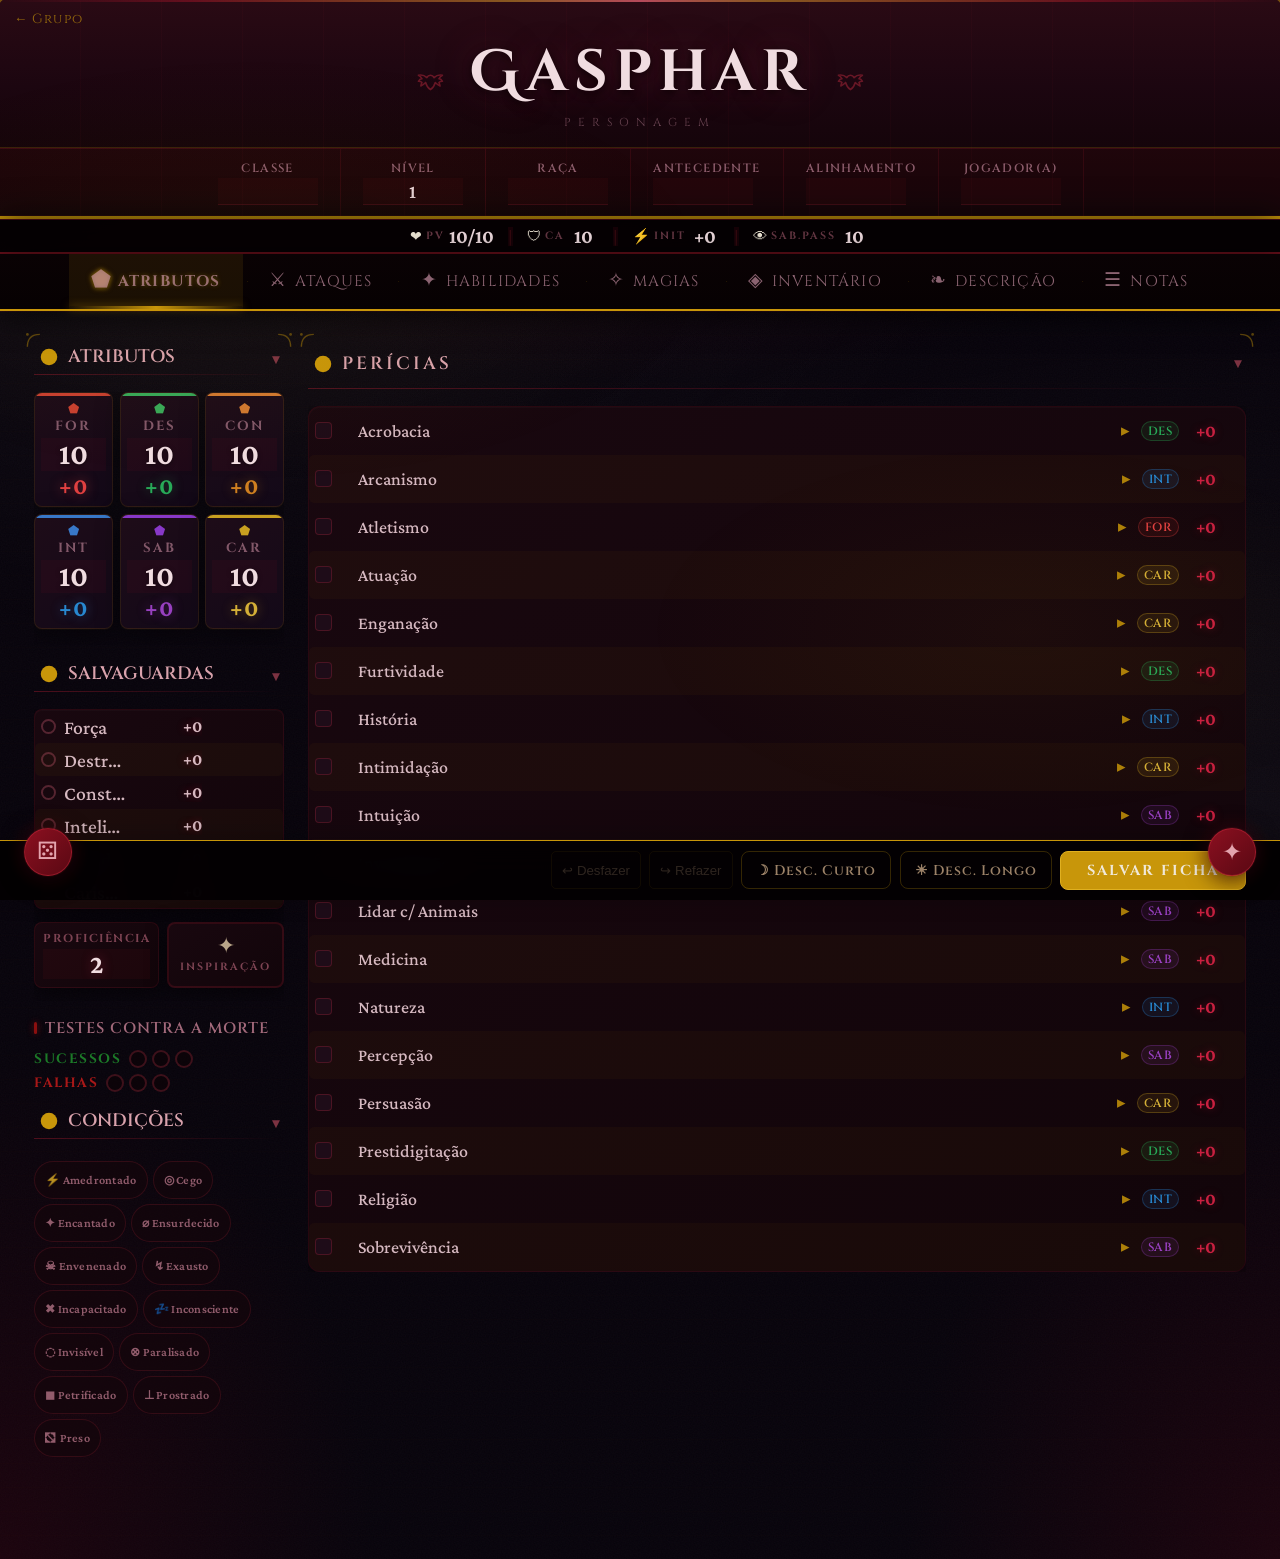
<file: ficha.html>
<!DOCTYPE html>
<html lang="pt-BR">

<head>
  <meta charset="UTF-8">
  <meta name="viewport" content="width=device-width, initial-scale=1.0">
  <title>A Maldição de Strahd — Ficha de Personagem</title>

  <!-- Fontes medievais do Google Fonts -->
  <link
    href="https://fonts.googleapis.com/css2?family=Cinzel+Decorative:wght@700&family=Philosopher:ital,wght@0,400;0,700;1,400&family=IM+Fell+English:ital@0;1&family=Cinzel:wght@400;600;700&family=Crimson+Pro:ital,wght@0,400;0,600;1,400&display=swap"
    rel="stylesheet">

  <link rel="stylesheet" href="css/01-base-v3.css">
  <link rel="stylesheet" href="css/02-melhorias-v2.css">
  <link rel="stylesheet" href="css/03-tipografia-v3.css">
  <link rel="stylesheet" href="css/04-melhorias-v3.css">
  <link rel="stylesheet" href="css/05-tema-ladino.css">
  <link rel="stylesheet" href="css/06-strahd-correcoes.css">
  <!-- css/07-strahd-rework-inline.css removido: 100% redundante com
       strahd-rework.css (mesmas regras, mesmos valores), que já
       carrega mais abaixo com prioridade maior na cascata. -->
  <link rel="stylesheet" href="css/08-paineis-flutuantes.css">
  <link rel="stylesheet" href="css/09-botoes-flutuantes.css">
  <link rel="stylesheet" href="css/10-correcoes-layout.css">
  <link rel="stylesheet" href="css/11-correcoes-v6.css">
  <link rel="stylesheet" href="css/12-temas-unificados.css">
  <link rel="stylesheet" href="css/13-identidade-temas.css">
  <link rel="stylesheet" href="strahd-rework.css">
  <link rel="stylesheet" href="tema-umbra.css">
</head>

<body class="tema-strahd">

  <!-- ════ CABEÇALHO CINEMATOGRÁFICO ════ -->
  <div id="header">
    <a href="index.html" id="btn-voltar-grupo" title="Voltar à seleção de personagens">← Grupo</a>
    <div id="header-hero">
      <div id="header-ornament-left">✦</div>
      <div id="header-center">
        <div id="nome-personagem" contenteditable="true" spellcheck="false">Gasphar</div>
        <div id="header-sub">PERSONAGEM</div>
      </div>
      <div id="header-ornament-right">✦</div>
    </div>
    <div id="header-fields">
      <div class="hfield"><label>Classe</label><input id="classe" type="text"></div>
      <div class="hfield"><label>Nível</label><input id="nivel" type="number" value="1" min="1" max="20"
          oninput="atualizarTudo()"></div>
      <div class="hfield"><label>Raça</label><input id="raca" type="text"></div>
      <div class="hfield"><label>Antecedente</label><input id="antecedente" type="text"></div>
      <div class="hfield"><label>Alinhamento</label><input id="alinhamento" type="text"></div>
      <div class="hfield"><label>Jogador(a)</label><input id="jogador" type="text"></div>
      <div class="hfield hfield-custom" id="hfield-custom-wrap" style="display:none;">
        <label id="hfield-custom-label">Personalizado</label>
        <input id="campo-custom" type="text" placeholder="—">
      </div>
    </div>
  </div>

  <!-- ════ BARRA DE STATS RÁPIDOS (sticky) ════ -->
  <div id="quick-stats">
    <!-- Preenchido dinamicamente pelo script.js -->
  </div>

  <!-- ════ BARRA DE ABAS ════ -->
  <div id="tabs">
    <div id="tab-indicator"></div>
    <button class="tab-btn active" onclick="showTab('atributos', this)"><span class="tab-icon">⬟</span><span class="tab-label">Atributos</span></button>
    <button class="tab-btn" onclick="showTab('ataques', this)"><span class="tab-icon">⚔</span><span class="tab-label">Ataques</span></button>
    <button class="tab-btn" onclick="showTab('habilidades', this)"><span class="tab-icon">✦</span><span class="tab-label">Habilidades</span></button>
    <button class="tab-btn" onclick="showTab('magias', this)"><span class="tab-icon">✧</span><span class="tab-label">Magias</span></button>
    <button class="tab-btn" onclick="showTab('inventario', this)"><span class="tab-icon">◈</span><span class="tab-label">Inventário</span></button>
    <button class="tab-btn" onclick="showTab('descricao', this)"><span class="tab-icon">❧</span><span class="tab-label">Descrição</span></button>
    <button class="tab-btn" onclick="showTab('notas', this)"><span class="tab-icon">☰</span><span class="tab-label">Notas</span></button>
  </div>

  <!-- ════ CONTEÚDO DAS ABAS ════ -->
  <div id="sheet-body">

    <div id="tab-atributos" class="tab-panel active">
      <div id="atributos-grid">

        <!-- COL ESQUERDA: Atributos + Saves -->
        <!-- COL ESQUERDA: Atributos + Saves -->
        <div>
          <div class="section-title">Atributos</div>
          <div class="attr-grid">
            <div class="attr-card attr-for" data-attr="for">
              <div class="attr-gem">⬟</div>
              <label>FOR</label>
              <input type="number" id="for" value="10" oninput="atualizarTudo()">
              <span class="attr-mod" id="for-mod" title="Clique para usar no rolador" onclick="usarModNoRolador('for')" style="cursor:pointer">+0</span>
            </div>
            <div class="attr-card attr-des" data-attr="des">
              <div class="attr-gem">⬟</div>
              <label>DES</label>
              <input type="number" id="des" value="10" oninput="atualizarTudo()">
              <span class="attr-mod" id="des-mod" title="Clique para usar no rolador" onclick="usarModNoRolador('des')" style="cursor:pointer">+0</span>
            </div>
            <div class="attr-card attr-con" data-attr="con">
              <div class="attr-gem">⬟</div>
              <label>CON</label>
              <input type="number" id="con" value="10" oninput="atualizarTudo()">
              <span class="attr-mod" id="con-mod" title="Clique para usar no rolador" onclick="usarModNoRolador('con')" style="cursor:pointer">+0</span>
            </div>
            <div class="attr-card attr-int" data-attr="int">
              <div class="attr-gem">⬟</div>
              <label>INT</label>
              <input type="number" id="int" value="10" oninput="atualizarTudo()">
              <span class="attr-mod" id="int-mod" title="Clique para usar no rolador" onclick="usarModNoRolador('int')" style="cursor:pointer">+0</span>
            </div>
            <div class="attr-card attr-sab" data-attr="sab">
              <div class="attr-gem">⬟</div>
              <label>SAB</label>
              <input type="number" id="sab" value="10" oninput="atualizarTudo()">
              <span class="attr-mod" id="sab-mod" title="Clique para usar no rolador" onclick="usarModNoRolador('sab')" style="cursor:pointer">+0</span>
            </div>
            <div class="attr-card attr-car" data-attr="car">
              <div class="attr-gem">⬟</div>
              <label>CAR</label>
              <input type="number" id="car" value="10" oninput="atualizarTudo()">
              <span class="attr-mod" id="car-mod" title="Clique para usar no rolador" onclick="usarModNoRolador('car')" style="cursor:pointer">+0</span>
            </div>
          </div>

          <div class="section-title" style="margin-top:1rem;">Salvaguardas</div>
          <div id="saves-list"></div>

          <div class="prof-insp-row">
            <div class="prof-card">
              <label>PROFICIÊNCIA</label>
              <input type="number" id="proficiencia" value="2" oninput="atualizarTudo()">
            </div>
            <div class="insp-card" id="inspiracao" onclick="this.classList.toggle('on')"
              title="Clique para ativar inspiração">
              <div class="insp-icon">✦</div>
              <div class="insp-label">INSPIRAÇÃO</div>
            </div>
          </div>

          <div class="death-section-title" style="margin-top:1rem;">Testes Contra a Morte</div>
          <div style="display:flex;flex-direction:column;gap:6px;">
            <div style="display:flex;align-items:center;gap:8px;">
              <span class="death-label-suc">SUCESSOS</span>
              <div style="display:flex;gap:5px;">
                <input type="checkbox" class="dcircle suc death-check" onchange="salvar()">
                <input type="checkbox" class="dcircle suc death-check" onchange="salvar()">
                <input type="checkbox" class="dcircle suc death-check" onchange="salvar()">
              </div>
            </div>
            <div style="display:flex;align-items:center;gap:8px;">
              <span class="death-label-fail">FALHAS</span>
              <div style="display:flex;gap:5px;">
                <input type="checkbox" class="dcircle fail death-check" onchange="salvar()">
                <input type="checkbox" class="dcircle fail death-check" onchange="salvar()">
                <input type="checkbox" class="dcircle fail death-check" onchange="salvar()">
              </div>
            </div>
          </div>

          <!-- CONDIÇÕES -->
          <div class="section-title" style="margin-top:1rem;">Condições</div>
          <div class="condicoes-grid" id="condicoes-grid">
            <!-- injetado pelo script -->
          </div>

        </div>

        <!-- COL DIREITA: Perícias -->
        <!-- COL DIREITA: Perícias -->
        <div>
          <div class="section-title">Perícias</div>
          <div class="pericias-panel" id="pericias-lista"></div>
        </div>

      </div>
    </div>

    <div id="tab-ataques" class="tab-panel">
      <div id="ataques-grid">

        <!-- COL A: Combate, Armadura, Resistências & Vulnerabilidades -->
        <div>
          <div class="section-title">Combate</div>
          <div style="display:flex;gap:0.75rem;margin-bottom:0.75rem;">
            <div class="big-num" style="flex:1.2;"><label>DEFESA (CA)</label><input type="text" id="ca-total" readonly
                style="cursor:default;font-weight:700;color:var(--gold);font-size:1.8rem;"></div>
            <div class="big-num" style="flex:1;"><label>DEF. TEMPORÁRIA</label><input type="number" id="ca-temp"
                value="0" oninput="calcularCA()"></div>
            <div class="big-num" style="flex:1;"><label>INICIATIVA</label><input type="text" id="iniciativa" value="+0">
            </div>
          </div>

          <!-- DESLOCAMENTO — linha própria, espaço suficiente para os valores -->
          <div class="deslocamento-row">
            <div class="deslocamento-label">DESLOCAMENTO</div>
            <div class="deslocamento-items">
              <div class="desl-item">
                <input type="text" id="deslocamento" value="9m" class="desl-input">
                <span class="desl-label">⟶ Terra</span>
              </div>
              <div class="desl-item">
                <input type="text" id="deslocamento-voo" placeholder="—" class="desl-input">
                <span class="desl-label">↑ Voo</span>
              </div>
              <div class="desl-item">
                <input type="text" id="deslocamento-nado" placeholder="—" class="desl-input">
                <span class="desl-label">≋ Nado</span>
              </div>
              <div class="desl-item">
                <input type="text" id="deslocamento-escala" placeholder="—" class="desl-input">
                <span class="desl-label">↗ Escalar</span>
              </div>
            </div>
          </div>

          <div style="display:flex;gap:0.75rem;margin-bottom:1rem;">
            <div class="big-num" style="flex:1;">
              <label>VISÃO</label>
              <div style="display:flex;align-items:center;gap:4px;">
                <input type="text" id="visao" style="flex:1;">
                <span id="visao-escuro-icon" class="visao-escuro-icon" title="Visão no Escuro ativa"
                  style="display:none;">🌙</span>
              </div>
              <label class="visao-check-label"><input type="checkbox" class="prof-check" id="visao-escuro" onchange="toggleVisaoEscuro()">
                V. Escuro</label>
            </div>
            <div class="big-num" style="flex:1;"><label>EXAUSTÃO</label><input type="number" id="exaustao" value="0"
                min="0" max="6"></div>
            <div class="big-num" style="flex:1;"><label>SAB. PASSIVA</label><input type="text" id="sab-passiva" readonly
                style="cursor:default;"></div>
          </div>

          <!-- Armadura -->
          <div class="section-title">Armadura</div>
          <div class="armadura-box">
            <div class="arm-row">
              <span class="arm-label">Nome</span>
              <input type="text" class="arm-input-text" id="arm-nome">
            </div>
            <div class="arm-row" style="gap:1rem;">
              <div style="display:flex;align-items:center;gap:6px;">
                <span class="arm-label">CA Base</span>
                <input type="number" class="arm-input-num" id="arm-ca" value="10" oninput="calcularCA()">
              </div>
              <div style="display:flex;align-items:center;gap:6px;">
                <span class="arm-label">+ Des (limite)</span>
                <select class="arm-select" id="arm-des-limite" onchange="calcularCA()">
                  <option value="none">Não soma</option>
                  <option value="full" selected>Completo</option>
                  <option value="1">Máx +1</option>
                  <option value="2">Máx +2</option>
                </select>
              </div>
              <div style="display:flex;align-items:center;gap:6px;">
                <span class="arm-label">+ Atributo</span>
                <select class="arm-select" id="arm-attr-extra" onchange="calcularCA()">
                  <option value="none">Nenhum</option>
                  <option value="for">FOR</option>
                  <option value="con">CON</option>
                  <option value="int">INT</option>
                  <option value="sab">SAB</option>
                  <option value="car">CAR</option>
                </select>
              </div>
              <label class="arm-check-label">
                <input type="checkbox" class="prof-check" id="escudo" onchange="calcularCA()">
                <span>Escudo <span style="color:var(--ink-light);font-size:0.78rem;">(+2)</span></span>
              </label>
              <div style="display:flex;align-items:center;gap:6px;">
                <span class="arm-label">Bônus Extra</span>
                <input type="number" class="arm-input-num" id="arm-bonus" value="0" oninput="calcularCA()">
              </div>
              <label class="arm-check-label">
                <input type="checkbox" class="prof-check" id="arm-desv">
                <span style="font-size:0.85rem;">Desv. Furtividade</span>
              </label>
            </div>
          </div>

          <!-- Resistências & Vulnerabilidades -->
          <div class="section-title" style="margin-top:0.75rem;">Resistências & Vulnerabilidades</div>
          <div class="resv-grid" id="resv-grid">
            <div class="resv-col">
              <div class="resv-col-title res-title">🛡 Resistências</div>
              <div class="resv-tags" id="res-tags"></div>
              <div class="tag-input-row">
                <input type="text" class="prof-tag-input" id="res-input"
                  onkeydown="if(event.key==='Enter')addResVul('res')">
                <button class="btn-add" style="margin:0;" onclick="addResVul('res')">+</button>
              </div>
            </div>
            <div class="resv-col">
              <div class="resv-col-title vul-title">⚡ Vulnerabilidades</div>
              <div class="resv-tags" id="vul-tags"></div>
              <div class="tag-input-row">
                <input type="text" class="prof-tag-input" id="vul-input"
                  onkeydown="if(event.key==='Enter')addResVul('vul')">
                <button class="btn-add" style="margin:0;" onclick="addResVul('vul')">+</button>
              </div>
            </div>
            <div class="resv-col">
              <div class="resv-col-title imn-title">✨ Imunidades</div>
              <div class="resv-tags" id="imn-tags"></div>
              <div class="tag-input-row">
                <input type="text" class="prof-tag-input" id="imn-input"
                  onkeydown="if(event.key==='Enter')addResVul('imn')">
                <button class="btn-add" style="margin:0;" onclick="addResVul('imn')">+</button>
              </div>
            </div>
          </div>
        </div>

        <!-- COL B: Pontos de Vida, Ataques & Magia, Munições -->
        <div>
          <!-- PV -->
          <div class="section-title">
            Pontos de Vida
            <span id="pv-heart" class="heart-critical" style="display:none;" title="HP CRÍTICO!">❤</span>
          </div>
          <div style="display:flex;gap:0.75rem;margin-bottom:0.5rem;">
            <div class="big-num" style="flex:1"><label>MÁXIMO</label><input type="number" id="pv-max" value="10"
                oninput="atualizarPVBar()"></div>
            <div class="big-num" style="flex:1"><label>ATUAL</label><input type="number" id="pv-atual" value="10"
                oninput="atualizarPVBar()"></div>
            <div class="big-num" style="flex:1"><label>TEMPORÁRIO</label><input type="number" id="pv-temp" value="0"
                oninput="atualizarPVBar()"></div>
          </div>
          <div class="pv-bar-wrap">
            <div class="pv-bar pv-high" id="pv-bar" style="width:100%"><span class="pv-bar-label" id="pv-bar-label">10 / 10</span></div>
            <div class="pv-bar-temp" id="pv-bar-temp" style="width:0%"><span class="pv-bar-temp-label" id="pv-bar-temp-label"></span></div>
          </div>
          <div style="display:flex;gap:0.75rem;margin-top:0.5rem;margin-bottom:1rem;">
            <div class="big-num" style="flex:1"><label>TIPO DE DADO</label><input type="text" id="dado-vida" placeholder="ex: d8"></div>
            <div class="big-num" style="flex:0.9"><label>TOTAL</label><input type="number" id="dado-vida-total" min="1" max="20" value="1" oninput="this.dataset.manual='true'; sincronizarDadosVida()"></div>
            <div class="big-num" style="flex:0.9"><label>RESTANTES</label><input type="number" id="dado-vida-rest" min="0" max="20" value="1"></div>
          </div>

          <!-- Ataques -->
          <div class="section-title">Ataques & Magia</div>
          <table class="attacks-table">
            <thead>
              <tr>
                <th style="width:22%">NOME</th>
                <th style="width:13%">BÔNUS ATQ.</th>
                <th style="width:20%">DANO</th>
                <th style="width:16%">TIPO</th>
                <th style="width:8%;text-align:center;">⚔</th>
                <th style="width:6%"></th>
              </tr>
            </thead>
            <tbody id="attacks-body"></tbody>
          </table>
          <button class="btn-add" onclick="addAtaqueRow()">+ ADICIONAR ATAQUE</button>

          <!-- Munições -->
          <div class="section-title" style="margin-top:1rem;">Munições</div>
          <table class="mun-table">
            <thead>
              <tr>
                <th style="width:60%">TIPO</th>
                <th style="width:34%">QUANTIDADE</th>
                <th style="width:6%"></th>
              </tr>
            </thead>
            <tbody id="mun-body"></tbody>
          </table>
          <button class="btn-add" onclick="addMunicaoRow()">+ ADICIONAR MUNIÇÃO</button>
        </div>

      </div>
    </div>

    <div id="tab-habilidades" class="tab-panel">
      <div class="habilidades-grid">
        <div>
          <div class="section-title">Características & Habilidades</div>
          <div id="habilidades-lista"></div>
          <button class="btn-add" onclick="addHabilidade()">+ NOVA HABILIDADE</button>
          <div class="recursos-faixa">
            <div class="section-title" style="margin-bottom:0.75rem;">Recursos de Classe</div>
            <div id="recursos-lista"></div>
            <div style="display:flex;gap:6px;flex-wrap:wrap;margin-top:4px;">
              <button class="btn-add-recurso" style="flex:1;min-width:180px;" onclick="addRecursoPreset()">✦ Recurso da classe</button>
              <button class="btn-add-recurso" style="flex:1;min-width:180px;" onclick="addRecurso()">+ Personalizado</button>
            </div>
          </div>
        </div>
        <div>
          <div class="section-title">Proficiências</div>
          <div style="margin-bottom:1rem;">
            <div
              style="font-family:var(--font-title);font-size:0.6rem;letter-spacing:1.5px;color:var(--ink-light);margin-bottom:7px;">
              ARMADURAS</div>
            <div style="display:flex;gap:1.2rem;flex-wrap:wrap;margin-bottom:10px;">
              <label
                style="display:flex;align-items:center;gap:5px;font-size:0.95rem;cursor:pointer;font-family:var(--font-body);"><input
                  type="checkbox" class="prof-check" id="prof-leve"> Leve</label>
              <label
                style="display:flex;align-items:center;gap:5px;font-size:0.95rem;cursor:pointer;font-family:var(--font-body);"><input
                  type="checkbox" class="prof-check" id="prof-media"> Média</label>
              <label
                style="display:flex;align-items:center;gap:5px;font-size:0.95rem;cursor:pointer;font-family:var(--font-body);"><input
                  type="checkbox" class="prof-check" id="prof-pesada"> Pesada</label>
              <label
                style="display:flex;align-items:center;gap:5px;font-size:0.95rem;cursor:pointer;font-family:var(--font-body);"><input
                  type="checkbox" class="prof-check" id="prof-escudo"> Escudo</label>
            </div>
            <div
              style="font-family:var(--font-title);font-size:0.6rem;letter-spacing:1.5px;color:var(--ink-light);margin-bottom:7px;">
              ARMAS</div>
            <div style="display:flex;gap:1.2rem;flex-wrap:wrap;margin-bottom:10px;">
              <label
                style="display:flex;align-items:center;gap:5px;font-size:0.95rem;cursor:pointer;font-family:var(--font-body);"><input
                  type="checkbox" class="prof-check" id="prof-simples"> Simples</label>
              <label
                style="display:flex;align-items:center;gap:5px;font-size:0.95rem;cursor:pointer;font-family:var(--font-body);"><input
                  type="checkbox" class="prof-check" id="prof-marciais"> Marciais</label>
            </div>
          </div>
          <div class="section-title">Línguas</div>
          <div id="linguas-tags" class="prof-tag-area"></div>
          <div class="tag-input-row">
            <input type="text" class="prof-tag-input" id="lingua-input"
              onkeydown="if(event.key==='Enter')addTag('lingua')">
            <button class="btn-add" style="margin:0;" onclick="addTag('lingua')">+</button>
          </div>
          <div class="section-title" style="margin-top:1rem;">Talentos</div>
          <div id="talentos-tags" class="prof-tag-area"></div>
          <div class="tag-input-row">
            <input type="text" class="prof-tag-input" id="talento-input"
              onkeydown="if(event.key==='Enter')addTag('talento')">
            <button class="btn-add" style="margin:0;" onclick="addTag('talento')">+</button>
          </div>
          <div class="section-title" style="margin-top:1rem;">Outras Proficiências & Ferramentas</div>
          <textarea class="note" id="outras-prof"></textarea>
          <div class="section-title" style="margin-top:1rem;">Traço do Antecedente</div>
          <textarea class="note" id="traco-antecedente"></textarea>
        </div>
      </div>
    </div>

    <div id="tab-magias" class="tab-panel">
      <div style="display:flex;gap:1rem;margin-bottom:1rem;flex-wrap:wrap;align-items:flex-end;">
        <div class="big-num" style="min-width:140px;"><label>HAB. DE CONJURAÇÃO</label><input type="text" id="conj-hab">
        </div>
        <div class="big-num" style="min-width:90px;"><label>CD DE RESISTÊNCIA</label><input type="text" id="conj-cd">
        </div>
        <div class="big-num" style="min-width:90px;"><label>BÔNUS DE ATAQUE</label><input type="text" id="conj-atk">
        </div>
      </div>
      <!-- Toggle de modo -->
      <div id="sp-mode-toggle-row">
        <button id="sp-toggle-btn" class="sp-toggle-btn" onclick="toggleSpellPointsMode()">🔮 Ativar Pontos de Magia</button>
        <span class="sp-mode-hint">Variante opcional (DMG p. 288)</span>
      </div>

      <!-- ── MODO PADRÃO: Espaços de Magia ── -->
      <div id="spell-slots-regular">
        <div class="section-title">Espaços de Magia por Nível</div>
        <div class="spell-slot-row" id="spell-slots"></div>
        <div class="spell-slots-usado-row" id="spell-slots-usados"></div>
      </div>

      <!-- ── MODO ALTERNATIVO: Pontos de Magia ── -->
      <div id="spell-points-panel" style="display:none">

        <!-- Configuração do tipo de conjurador -->
        <div class="sp-config-row">
          <div class="big-num sp-tipo-wrap">
            <label>TIPO DE CONJURADOR</label>
            <select id="sp-tipo" onchange="atualizarSpellPoints()">
              <option value="full">Completo (Bardo, Clérigo, Druida, Feiticeiro, Mago)</option>
              <option value="half">Metade (Paladino, Patrulheiro)</option>
              <option value="third">Terço (Cavaleiro Arcano, Trapaceiro Arcano)</option>
              <option value="artificer">Artificer (homebrew)</option>
            </select>
          </div>
          <div class="sp-nivel-conj-wrap">
            <div class="sp-stat-box">
              <div class="sp-stat-label">NÍV. CONJURADOR</div>
              <div class="sp-stat-val" id="sp-nivel-conj">—</div>
            </div>
            <div class="sp-stat-box">
              <div class="sp-stat-label">NÍV. MÁX. ESPAÇO</div>
              <div class="sp-stat-val" id="sp-max-level">—</div>
            </div>
          </div>
        </div>

        <!-- Pool de pontos -->
        <div class="section-title" style="margin-top:0.75rem;">Pool de Pontos de Magia</div>
        <div class="sp-pool-card">
          <div class="sp-pool-label">PONTOS RESTANTES</div>
          <div class="sp-pool-controls">
            <button class="sp-adj-btn" onclick="mudarPontosManual(-1)">−</button>
            <div class="sp-pool-nums">
              <span id="sp-atual" class="sp-atual-val">0</span>
              <span class="sp-pool-sep">/</span>
              <span id="sp-max" class="sp-max-val">0</span>
            </div>
            <button class="sp-adj-btn" onclick="mudarPontosManual(1)">+</button>
          </div>
          <button class="sp-rest-btn" onclick="descansarLongoSP()" title="Recupera todos os pontos e libera espaços de alto nível">🌙 Descanso Longo</button>
        </div>

        <!-- Botões de criar espaços -->
        <div class="section-title" style="margin-top:0.85rem;">Criar Espaço de Magia</div>
        <div class="sp-create-row" id="sp-create-buttons"></div>

        <!-- Restrição de espaços de alto nível (6-9) -->
        <div class="sp-alto-row" id="sp-alto-row">
          <div class="sp-alto-title">⚠ Espaços de Alto Nível — 1× por Descanso Longo</div>
          <div class="sp-alto-checks" id="sp-alto-checks"></div>
        </div>

        <!-- Espaços criados / usados (reutiliza os existentes) -->
        <div class="section-title" style="margin-top:0.85rem;">Espaços Criados (Usados / Disponíveis)</div>
        <div class="spell-slots-usado-row" id="spell-slots-usados-sp"></div>
      </div>
      <div class="magias-grid" style="margin-top:1rem;">
        <div>
          <div class="section-title">Truques (Nível 0)</div>
          <div id="truques-lista"></div>
          <button class="btn-add" onclick="addSpellCard('truques-lista',false)">+ TRUQUE</button>
        </div>
        <div>
          <div class="section-title">Magias</div>
          <div id="spells-lista"></div>
          <button class="btn-add" onclick="addSpellCard('spells-lista',true)">+ MAGIA</button>
        </div>
      </div>
    </div>

    <div id="tab-inventario" class="tab-panel">
      <div class="inv-grid">
        <div>
          <div class="section-title">Equipamento & Itens</div>
          <textarea class="note" id="equipamento" style="min-height:200px;"></textarea>
          <div class="section-title" style="margin-top:1rem;">Itens Mágicos Sintonizados (máx. 3)</div>
          <textarea class="note" id="itens-magicos"></textarea>
          <div class="section-title" style="margin-top:1rem;">Consumíveis</div>
          <textarea class="note" id="consumiveis"></textarea>
        </div>
        <div>
          <div class="section-title">Moedas</div>
          <div class="moedas-grid">
            <div class="moeda-box"><label>PC</label><input type="number" id="pc" value="0"></div>
            <div class="moeda-box"><label>PP</label><input type="number" id="pp" value="0"></div>
            <div class="moeda-box"><label>PE</label><input type="number" id="pe" value="0"></div>
            <div class="moeda-box"><label>PO</label><input type="number" id="po" value="0"></div>
            <div class="moeda-box"><label>PL</label><input type="number" id="pl" value="0"></div>
          </div>
        </div>
      </div>
    </div>

    <div id="tab-descricao" class="tab-panel">
      <div class="desc-grid">
        <div>
          <div class="section-title">
            Imagem do Personagem
            <div class="img-mode-toggle">
              <button class="img-mode-btn active" id="btn-modo-retrato" onclick="setImgMode('retrato')" title="Retrato">▭ Retrato</button>
              <button class="img-mode-btn"         id="btn-modo-token"  onclick="setImgMode('token')"  title="Token circular">◯ Token</button>
            </div>
          </div>
          <div id="char-img-outer" class="modo-retrato">
            <div id="char-img-wrap" onclick="document.getElementById('char-img-input').click()">
              <div class="img-placeholder" id="img-placeholder">
                <span class="img-icon">✦</span>
                <div>Clique para adicionar imagem</div>
              </div>
            </div>
            <!-- Moldura ornamental do token (visível só no modo token) -->
            <svg id="token-ring" class="token-ring" viewBox="0 0 220 220" xmlns="http://www.w3.org/2000/svg">
              <!-- Anel externo principal -->
              <circle cx="110" cy="110" r="105" fill="none" stroke="var(--gold)" stroke-width="2.5" opacity="0.95"/>
              <!-- Anel interno sutil -->
              <circle cx="110" cy="110" r="98"  fill="none" stroke="var(--gold)" stroke-width="0.8" opacity="0.45"/>
              <!-- Losangos cardinais N/S/L/O -->
              <g fill="var(--gold)" opacity="0.9">
                <path d="M110,3 L114,10 L110,7 L106,10 Z"/>
                <path d="M110,217 L114,210 L110,213 L106,210 Z"/>
                <path d="M3,110 L10,106 L7,110 L10,114 Z"/>
                <path d="M217,110 L210,106 L213,110 L210,114 Z"/>
              </g>
              <!-- Pontos decorativos nas diagonais -->
              <g fill="var(--gold)" opacity="0.55">
                <circle cx="36"  cy="36"  r="2.2"/>
                <circle cx="184" cy="36"  r="2.2"/>
                <circle cx="36"  cy="184" r="2.2"/>
                <circle cx="184" cy="184" r="2.2"/>
              </g>
              <!-- Pequenos arcos de ornamento nos quadrantes -->
              <g fill="none" stroke="var(--gold)" stroke-width="1" opacity="0.3">
                <path d="M50,28 A90,90 0 0,1 80,16"/>
                <path d="M140,16 A90,90 0 0,1 170,28"/>
                <path d="M192,50 A90,90 0 0,1 204,80"/>
                <path d="M204,140 A90,90 0 0,1 192,170"/>
                <path d="M170,192 A90,90 0 0,1 140,204"/>
                <path d="M80,204 A90,90 0 0,1 50,192"/>
                <path d="M28,170 A90,90 0 0,1 16,140"/>
                <path d="M16,80 A90,90 0 0,1 28,50"/>
              </g>
            </svg>
          </div>
          <input type="file" id="char-img-input" accept="image/*" onchange="carregarImagem(event)">

          <div class="section-title">Aparência Física</div>
          <div class="desc-field"><label>Idade</label><input type="text" id="idade"></div>
          <div class="desc-field"><label>Altura</label><input type="text" id="altura"></div>
          <div class="desc-field"><label>Peso</label><input type="text" id="peso"></div>
          <div class="desc-field"><label>Olhos</label><input type="text" id="olhos"></div>
          <div class="desc-field"><label>Pele</label><input type="text" id="pele"></div>
          <div class="desc-field"><label>Cabelo</label><input type="text" id="cabelo"></div>
          <div class="desc-field"><label>Divindade</label><input type="text" id="divindade"></div>
          <div class="section-title" style="margin-top:0.5rem;">Descrição Física</div>
          <textarea class="note" id="aparencia" style="min-height:90px;"></textarea>
        </div>
        <div>
          <div class="section-title">Personalidade</div>
          <div class="desc-field"><label>Traços de Personalidade</label><textarea class="note" id="personalidade"
              style="min-height:65px;"></textarea></div>
          <div class="desc-field"><label>Ideais / Dogmas</label><textarea class="note" id="ideais"
              style="min-height:65px;"></textarea></div>
          <div class="desc-field"><label>Laços / Vínculos</label><textarea class="note" id="vinculos"
              style="min-height:65px;"></textarea></div>
          <div class="desc-field"><label>Falhas & Defeitos</label><textarea class="note" id="falhas"
              style="min-height:65px;"></textarea></div>
          <div class="section-title">História</div>
          <textarea class="note" id="historia" style="min-height:100px;"></textarea>
        </div>
      </div>
    </div>

    <div id="tab-notas" class="tab-panel">
      <div class="notas-top">
        <div class="big-num" style="min-width:90px;"><label>SESSÃO Nº</label><input type="number" id="sessao-num"
            value="1" min="1"></div>
        <div class="big-num" style="min-width:150px;"><label>DATA</label><input type="date" id="sessao-data"></div>
        <div class="big-num" style="flex:1;"><label>TÍTULO DA SESSÃO</label><input type="text" id="sessao-titulo"></div>
      </div>

      <div class="notas-grid">
        <div>
          <div class="section-title">📖 Eventos da Sessão</div>
          <textarea class="note" id="notas-eventos" style="min-height:170px;"></textarea>

          <div class="section-title" style="margin-top:1.2rem;">⚔ Combate & Encontros</div>
          <textarea class="note" id="notas-combate" style="min-height:120px;"></textarea>

          <div class="section-title" style="margin-top:1.2rem;">✨ Momentos Marcantes</div>
          <textarea class="note" id="notas-momentos" style="min-height:100px;"></textarea>
        </div>
        <div>
          <div class="section-title">🧙 NPCs & Facções</div>
          <textarea class="note" id="notas-npcs" style="min-height:150px;"></textarea>

          <div class="section-title" style="margin-top:1.2rem;">🔍 Segredos & Pistas</div>
          <textarea class="note" id="notas-pistas" style="min-height:120px;"></textarea>

          <div class="section-title" style="margin-top:1.2rem;">🎯 Objetivos & Próximos Passos</div>
          <textarea class="note" id="notas-objetivos" style="min-height:100px;"></textarea>
        </div>
      </div>
    </div>

  </div><!-- fim sheet-body -->

  <!-- ════ BARRA INFERIOR ════ -->
  <div id="bottom-bar">
    <span id="save-status"></span>
    <div class="bottom-controls">
      <button class="btn-undo" id="btn-undo" onclick="undoFicha()" disabled title="Desfazer (Ctrl+Z)">↩ Desfazer</button>
      <button class="btn-redo" id="btn-redo" onclick="redoFicha()" disabled title="Refazer (Ctrl+Y)">↪ Refazer</button>
      <button class="rest-btn" onclick="descanso('curto')" title="Recupera dados de vida gastos e recursos de descanso curto">☽ Desc. Curto</button>
      <button class="rest-btn" onclick="descanso('longo')" title="Recupera PV total, slots de magia e recursos de descanso longo">☀ Desc. Longo</button>
      <button class="save-btn" onclick="salvar()" title="Salvar (Ctrl+S)">SALVAR FICHA</button>
    </div>
  </div>

  <!-- ════ TOAST CONTAINER ════ -->
  <div id="toast-container"></div>

  <!-- ════ ROLADOR DE DADOS ════ -->
  <button id="btn-dados" onclick="toggleDados()" title="Rolador de dados">⚄</button>
  <div id="dados-panel">
    <div class="dados-head">
      <span class="dados-head-title">🎲 Rolador de Dados</span>
      <button class="cp-close" onclick="toggleDados()">✕</button>
    </div>
    <div class="dados-scroll">

      <!-- Seleção do dado -->
      <div class="dados-tipos" id="dados-tipos"></div>

      <!-- Qtd + Modificador -->
      <div class="dados-config">
        <div class="dados-qty-wrap">
          <button class="qty-btn" onclick="changeQty(-1)">−</button>
          <span class="dados-qty-num" id="dados-qty">1</span>
          <span>d</span>
          <span id="dados-die-label" style="font-weight:700;color:var(--ink)">20</span>
          <button class="qty-btn" onclick="changeQty(1)">+</button>
        </div>
        <div class="dados-mod-wrap">
          <label>MOD</label>
          <input type="number" id="dados-mod-input" value="0">
        </div>
      </div>

      <!-- Vantagem / Normal / Desvantagem -->
      <div class="dados-vant">
        <button class="vant-btn" data-v="-1" onclick="setVantagem(-1)">▼ Desv.</button>
        <button class="vant-btn ativo" data-v="0"  onclick="setVantagem(0)">Normal</button>
        <button class="vant-btn" data-v="1"  onclick="setVantagem(1)">▲ Vant.</button>
      </div>

      <!-- Botão principal -->
      <button id="btn-rolar-dado" onclick="rolarDado()">⚄ ROLAR</button>

      <!-- Resultado -->
      <div id="dados-resultado">
        <div id="dados-res-label">—</div>
        <div id="dados-res-num">—</div>
        <div id="dados-res-detalhe"></div>
      </div>

      <!-- Atalhos rápidos -->
      <div class="dados-atalhos-label">Atalhos rápidos</div>
      <div class="dados-atalhos">
        <button class="atalho-btn" onclick="atalho('iniciativa')">⚡ Iniciativa</button>
        <button class="atalho-btn" onclick="atalho('ataque')">⚔ Ataque</button>
        <button class="atalho-btn" onclick="atalho('4d6drop')">⊕ 4d6↓ Atrib.</button>
        <button class="atalho-btn" onclick="atalho('percentual')">◌ Percentual</button>
        <button class="atalho-btn" onclick="atalho('dano-furtivo')">✦ Dano Furtivo</button>
      </div>

      <!-- Histórico -->
      <div class="dados-hist-label">
        <span>Histórico</span>
        <button class="hist-clear" onclick="limparHistorico()">limpar</button>
      </div>
      <div id="dados-historico">
        <div style="font-size:0.75rem;color:var(--ink-muted);font-style:italic;text-align:center;padding:0.5rem 0;">
          Nenhuma rolagem ainda.
        </div>
      </div>

    </div><!-- fim dados-scroll -->
  </div>

  <!-- ════ EDITOR DE TEMA ════ -->
  <button id="btn-tema" onclick="toggleTemaPanel()" title="Personalizar tema da ficha">✦</button>
  <div id="tema-panel">
    <!-- Cabeçalho -->
    <div class="cp-header">
      <span class="cp-title">✦ Personalizar Tema</span>
      <button class="cp-close" onclick="toggleTemaPanel()">✕</button>
    </div>

    <!-- Corpo scrollável -->
    <div class="cp-scroll">

      <!-- Tema base -->
      <div class="cp-section">
        <div class="cp-section-label">Tema da campanha</div>
        <div id="cp-presets" style="display:flex;gap:6px;flex-wrap:wrap;margin-bottom:0.6rem;"></div>
        <div style="font-size:0.78rem;color:var(--ink-muted);margin-bottom:0.5rem;">
          Selecione um tema acima ou personalize as cores abaixo. Use ↺ Resetar para voltar ao padrão.
        </div>
      </div>

      <!-- Cabeçalho & Abas -->
      <div class="cp-section">
        <div class="cp-section-label">Cabeçalho & Abas</div>
        <div id="cp-group-header"></div>
      </div>

      <!-- Fundo & Estrutura -->
      <div class="cp-section">
        <div class="cp-section-label">Fundo & Estrutura</div>
        <div id="cp-group-fundo"></div>
      </div>

      <!-- Destaque & Acento -->
      <div class="cp-section">
        <div class="cp-section-label">Destaque & Acento</div>
        <div id="cp-group-acento"></div>
      </div>

      <!-- Texto -->
      <div class="cp-section">
        <div class="cp-section-label">Texto</div>
        <div id="cp-group-texto"></div>
      </div>

      <!-- Fontes -->
      <div class="cp-section">
        <div class="cp-section-label">Tipografia</div>
        <div class="cp-row">
          <div class="cp-row-info">
            <div class="cp-row-label">Fonte da ficha</div>
            <div class="cp-row-hint">Cabeçalhos e títulos</div>
          </div>
          <select id="cp-font-select" class="cp-font-select" onchange="onFontChange(this.value)">
            <option value="medieval">Medieval (padrão)</option>
            <option value="classic">Clássica (Cinzel)</option>
            <option value="readable">Legível (Inter)</option>
            <option value="fantasy">Fantasia (MedievalSharp)</option>
            <option value="ink">Tinta (Uncial)</option>
          </select>
        </div>
        <div class="cp-row">
          <div class="cp-row-info">
            <div class="cp-row-label">Tamanho de texto</div>
            <div class="cp-row-hint">Base para toda a ficha</div>
          </div>
          <select id="cp-size-select" class="cp-font-select" onchange="onSizeChange(this.value)">
            <option value="15">Pequeno (15px)</option>
            <option value="17" selected>Normal (17px)</option>
            <option value="19">Grande (19px)</option>
            <option value="21">Muito Grande (21px)</option>
          </select>
        </div>
      </div>

      <!-- Campo de Identidade Personalizado -->
      <div class="cp-section">
        <div class="cp-section-label">Identidade (Homebrew)</div>
        <div class="cp-row" style="flex-direction:column;align-items:flex-start;gap:0.5rem;">
          <div style="display:flex;align-items:center;gap:0.5rem;width:100%;">
            <label class="cp-toggle-label">
              <input type="checkbox" class="prof-check" id="cp-custom-field-on" onchange="toggleCampoCustom(this.checked)">
              Ativar campo personalizado
            </label>
          </div>
          <div id="cp-custom-field-config" style="display:none;width:100%;">
            <input type="text" class="cp-custom-input" id="cp-custom-label-input" placeholder="Nome do campo (ex: Subclasse, Clã...)" maxlength="30" oninput="onCustomLabelChange(this.value)">
          </div>
        </div>
      </div>

      <!-- Status Rápidos -->
      <div class="cp-section">
        <div class="cp-section-label">Status Rápidos</div>
        <div class="cp-row-hint" style="margin-bottom:0.5rem;font-size:0.75rem;color:var(--ink-muted);">Escolha quais itens aparecem na barra de stats rápidos</div>
        <div id="cp-quickstats-opts"></div>
      </div>

      <!-- Cores de Atributos -->
      <div class="cp-section">
        <div class="cp-section-label">Cores dos Atributos</div>
        <div id="cp-group-attrs"></div>
      </div>

      <!-- Import/Export -->
      <div class="cp-section">
        <div class="cp-section-label">Compartilhar</div>
        <div class="cp-import-wrap" id="cp-import-wrap">
          <textarea class="cp-import-textarea" id="cp-import-ta" placeholder='Cole um tema aqui e clique em Importar...'></textarea>
          <button class="cp-btn-import" onclick="importarTema()">↓ Importar tema colado</button>
        </div>
        <div class="cp-feedback" id="cp-feedback"></div>
      </div>

    </div><!-- fim cp-scroll -->

    <!-- Rodapé -->
    <div class="cp-footer">
      <button class="cp-btn cp-btn-share" onclick="exportarTema()">🔗 Copiar tema</button>
      <button class="cp-btn cp-btn-share" onclick="toggleImportArea()">📥 Importar</button>
      <button class="cp-btn cp-btn-reset" onclick="resetarTema()">↺ Resetar</button>
    </div>
  </div>

  <!-- SCRIPT -->
  <script src="storage-ns.js"></script>
  <script src="script.js"></script>
  <script src="patch.js"></script>
</body>

</html>
</file>
<file: css/01-base-v3.css>
/* ============================================================
   Arquivo gerado a partir da divisão do style.css original.
   ORDEM DE CARGA IMPORTA — muitas regras aqui dependem de
   vir depois/antes de outras (cascata CSS + !important).
   Não reordenar os <link> no ficha.html.
============================================================ */

/* ============================================================
   FICHA DE D&D 5e — style.css  (Redesign Moderno-Medieval)
============================================================ */

/* ── 1. VARIÁVEIS ──
   Bloco único e consolidado (2026-07). Antes estas variáveis
   estavam espalhadas em 6 blocos :root diferentes (neste arquivo
   e em 02-melhorias-v2.css, 03-tipografia-v3.css e
   strahd-rework.css), cada uma podendo silenciosamente sobrescrever
   a anterior conforme a ordem de carga. Os valores abaixo são os
   valores finais que já estavam realmente em vigor — exceto
   --ink-light/--ink-muted/--ink-mid, que tinham uma sobrescrita
   esquecida (valores marrom-escuro de um tema claro/pergaminho
   antigo) tornando texto quase ilegível sobre o fundo escuro atual;
   restaurados aqui para os valores claros corretos.
   Overrides condicionais por tema (body.tema-strahd, body.tema-umbra
   etc.) continuam nos respectivos arquivos de tema. ── */
:root {
    /* ── Tema Strahd — padrão da campanha ── */
    --page:         #080305;
    /* Fundo — negro absoluto com toque bordô-carmesim */
    --parch:        #140610;
    /* Cards — negro profundo */
    --parch-mid:    #200c18;
    /* Inputs — tom vinho-escuro */
    --parch-deep:   #301020;
    /* Hover / seleções */
    --parch-border: #7a1520;
    /* Bordas — vermelho sangue coagulado */

    /* Acento carmesim */
    --gold:         #c82040;
    --gold-light:   #e0304e;
    --gold-pale:    #f07080;
    --gold-rgb: 200,150,10;

    /* Tinta — texto claro sobre fundo escuro */
    --ink:          #f0dce0;
    /* texto principal: branco envelhecido rosado */
    --ink-mid:      #d4b0b8;
    --ink-light:    #a07880;
    --ink-muted:    #604850;
    /* placeholders, detalhes sutis */

    /* Header */
    --header-top:   #1e0810;
    --header-mid:   #140508;
    --header-bot:   #080305;

    /* Abas */
    --tabs-top:     #060102;
    --tabs-bot:     #030001;
    --tabs-txt-off:   rgba(220,190,100,0.65);
    --tabs-txt-hover: rgba(240,210,130,0.9);

    /* Barra inferior */
    --bar-bg:       rgba(4,1,3,0.97);

    /* Status */
    --red: #c82040;
    --green: #1a8a4a;

    /* Atributos — cores com contraste reforçado */
    --for-color: #c84030;
    --des-color: #38a858;
    --con-color: #d07830;
    --int-color: #3878c8;
    --sab-color: #8838c8;
    --car-color: #c8a020;

    /* PV — cores auxiliares (usadas nos estados baixo/crítico) */
    --pv-bar-color: #185818;
    --pv-bar-low:   #c87800;
    --pv-bar-crit:  #881010;

    /* Fontes */
    --font-title: 'Cinzel Decorative', 'Philosopher', Luminari, fantasy;
    --font-heading: 'Cinzel', 'Philosopher', Luminari, fantasy;
    /* Cinzel primeiro: gótico mas muito mais legível que Luminari
       (que só existe no macOS e é difícil de ler em tamanho pequeno) */
    --font-body: 'Crimson Pro', 'IM Fell English', serif;
    /* Crimson Pro primeiro: mais legível para texto */
    --font-number: 'Crimson Pro', 'Georgia', serif;
    /* fonte limpa e legível para valores numéricos */
    --font-size-base: 17px;

    /* Sombras premium e raios (identidade "rework") */
    --shadow-sm:  0 2px 12px rgba(0,0,0,0.18), 0 1px 3px rgba(0,0,0,0.10);
    --shadow-md:  0 6px 28px rgba(0,0,0,0.22), 0 2px 6px rgba(0,0,0,0.12);
    --shadow-lg:  0 16px 56px rgba(0,0,0,0.30), 0 4px 12px rgba(0,0,0,0.15);
    --radius:    12px;
    --radius-sm:  8px;

    /* Easing cinematográfico */
    --ease-out: cubic-bezier(0.22, 1, 0.36, 1);
    --ease-in-out: cubic-bezier(0.4, 0, 0.2, 1);

    /* Sistema de espaçamento (base 4px) */
    --sp-xs:  4px;
    --sp-sm:  8px;
    --sp-md:  12px;
    --sp-lg:  16px;
    --sp-xl:  24px;
    --sp-xxl: 32px;
}

/* ── 2. RESET ── */
*,
*::before,
*::after {
    box-sizing: border-box;
    margin: 0;
    padding: 0;
}

body {
    background: var(--page);
    background-image:
        radial-gradient(ellipse at 20% 20%, rgba(var(--gold-rgb, 160,100,20), 0.10) 0%, transparent 50%),
        radial-gradient(ellipse at 80% 80%, rgba(var(--gold-rgb, 160,100,20), 0.07) 0%, transparent 50%),
        url("data:image/svg+xml,%3Csvg width='60' height='60' xmlns='http://www.w3.org/2000/svg'%3E%3Cfilter id='n'%3E%3CfeTurbulence type='fractalNoise' baseFrequency='0.9' numOctaves='4' stitchTiles='stitch'/%3E%3C/filter%3E%3Crect width='60' height='60' filter='url(%23n)' opacity='0.03'/%3E%3C/svg%3E");
    font-family: var(--font-body);
    font-size: 17px;
    color: var(--ink);
    min-height: 100vh;
}

/* ── 3. CABEÇALHO CINEMATOGRÁFICO ── */
#header {
    background: linear-gradient(180deg, var(--header-top) 0%, var(--header-mid) 50%, var(--header-bot) 100%);
    border-bottom: 3px solid var(--gold);
    border-top: 4px double var(--gold);
    position: relative;
    overflow: hidden;
    box-shadow: 0 4px 20px rgba(var(--gold-rgb, 160,100,20), 0.20);
}

/* Linhas ornamentais de fundo */
#header::before {
    content: '';
    position: absolute;
    inset: 0;
    background-image:
        repeating-linear-gradient(90deg, transparent, transparent 60px, rgba(var(--gold-rgb, 160,100,20), 0.05) 60px, rgba(var(--gold-rgb, 160,100,20), 0.05) 61px);
    pointer-events: none;
}

#header-hero {
    display: flex;
    align-items: center;
    justify-content: center;
    padding: 2rem 2rem 1rem;
    gap: 1.5rem;
    position: relative;
}

#header-ornament-left,
#header-ornament-right {
    font-size: 1.8rem;
    color: var(--gold);
    opacity: 0.7;
    flex-shrink: 0;
    letter-spacing: 8px;
    display: flex;
    align-items: center;
    justify-content: center;
}
#header-ornament-left svg,
#header-ornament-right svg {
    width: 1.7rem;
    height: 1.7rem;
    fill: none;
    stroke: currentColor;
    stroke-width: 1.3;
    stroke-linecap: round;
    stroke-linejoin: round;
}

#header-center {
    text-align: center;
}

#nome-personagem {
    font-family: var(--font-title);
    font-size: 3.2rem;
    font-weight: 700;
    color: var(--ink-mid);
    letter-spacing: 5px;
    outline: none;
    cursor: text;
    text-shadow: 0 1px 4px rgba(var(--gold-rgb, 160,100,20), 0.18);
    transition: text-shadow 0.3s var(--ease-out), color 0.2s var(--ease-out);
    display: inline-block;
    min-width: 180px;
}

#nome-personagem:focus {
    color: var(--ink);
    text-shadow: 0 2px 8px rgba(var(--gold-rgb, 160,100,20), 0.28);
}

#header-sub {
    font-family: var(--font-heading);
    font-size: 0.62rem;
    letter-spacing: 6px;
    color: rgba(var(--gold-rgb, 160,100,20), 0.55);
    margin-top: 3px;
    text-transform: uppercase;
}

/* Barra de campos do personagem */
#header-fields {
    display: flex;
    justify-content: center;
    gap: 0;
    border-top: 1px solid rgba(var(--gold-rgb, 160,100,20), 0.3);
    background: rgba(var(--gold-rgb, 160,100,20), 0.08);
    flex-wrap: wrap;
}

.hfield {
    display: flex;
    flex-direction: column;
    gap: 2px;
    text-align: center;
    padding: 0.65rem 1.3rem;
    border-right: 1px solid rgba(var(--gold-rgb, 160,100,20), 0.25);
    transition: background 0.2s var(--ease-out);
}

.hfield:last-child {
    border-right: none;
}

.hfield:hover {
    background: rgba(var(--gold-rgb, 160,100,20), 0.10);
}

.hfield label {
    font-family: var(--font-heading);
    font-size: 0.72rem;
    letter-spacing: 1px;
    color: var(--ink-light);
    text-transform: uppercase;
}

.hfield input {
    background: transparent;
    border: none;
    border-bottom: 1px solid rgba(var(--gold-rgb, 160,100,20), 0.35);
    color: var(--ink);
    font-family: var(--font-body);
    font-size: 1.1rem;
    font-weight: 600;
    outline: none;
    width: 100px;
    padding: 2px 4px;
    text-align: center;
    transition: border-color 0.2s var(--ease-out);
}

.hfield input:focus {
    border-bottom-color: var(--gold);
    color: var(--ink);
}

.hfield input[type=number] {
    -moz-appearance: textfield;
}
.hfield input[type=number]::-webkit-outer-spin-button,
.hfield input[type=number]::-webkit-inner-spin-button {
    -webkit-appearance: none;
    margin: 0;
}

/* ── 4. BARRA DE ABAS ── */
#tabs {
    background: linear-gradient(180deg, var(--tabs-top) 0%, var(--tabs-bot) 100%);
    display: flex;
    border-bottom: 2px solid var(--gold);
    padding: 0 1.5rem;
    justify-content: center;
    gap: 4px;
    position: sticky;
    top: 0;
    z-index: 100;
    box-shadow: 0 4px 20px rgba(0, 0, 0, 0.35);
}

.tab-btn {
    display: flex;
    align-items: center;
    gap: 6px;
    font-family: var(--font-heading);
    font-size: 0.85rem;
    letter-spacing: 1px;
    padding: 0.9rem 1.2rem;
    background: none;
    border: none;
    border-bottom: 3px solid transparent;
    cursor: pointer;
    color: var(--tabs-txt-off);
    transition: all 0.2s var(--ease-out);
    margin-bottom: -2px;
    white-space: nowrap;
    text-transform: uppercase;
}

.tab-btn:hover {
    color: var(--tabs-txt-hover);
    background: rgba(var(--gold-rgb, 160,100,20), 0.05);
}

.tab-btn.active {
    color: var(--gold-pale);
    border-bottom-color: var(--gold);
    background: rgba(var(--gold-rgb, 160,100,20), 0.08);
}

.tab-icon {
    font-size: 1rem;
    line-height: 1;
}

.tab-panel {
    display: none;
}

.tab-panel.active {
    display: block;
}

/* ── 5. CORPO ── */
#sheet-body {
    max-width: 1280px;
    margin: 0 auto;
    padding: 1.75rem 2rem 6rem;
    background: transparent;
}

/* ── 6. SECTION TITLE ── */
.section-title {
    font-family: var(--font-heading);
    font-size: 0.92rem;
    letter-spacing: 2px;
    color: var(--ink);
    text-transform: uppercase;
    margin-bottom: 0.85rem;
    display: flex;
    align-items: center;
    gap: 8px;
    font-weight: 400;
}

.section-title::before {
    content: '';
    display: inline-block;
    width: 3px;
    height: 14px;
    background: var(--gold);
    border-radius: 2px;
    flex-shrink: 0;
}

.section-title::after {
    content: '';
    flex: 1;
    height: 1px;
    background: linear-gradient(to right, var(--parch-border), transparent);
    opacity: 0.4;
}

/* ── 7. CARDS BASE ── */
.panel {
    background: var(--parch);
    border: 1px solid rgba(var(--gold-rgb, 160,100,20), 0.25);
    border-radius: var(--radius);
    box-shadow: var(--shadow-sm);
    padding: 1rem 1.1rem;
    margin-bottom: 1rem;
    transition: box-shadow 0.2s var(--ease-out);
}

.panel:hover {
    box-shadow: var(--shadow-md);
}

/* ── 8. GRID COMBATE ── */
#atributos-grid {
    display: grid;
    grid-template-columns: 250px 1fr;
    gap: 1.5rem;
}
#ataques-grid {
    display: grid;
    grid-template-columns: 1fr 1fr;
    gap: 1.5rem;
}

/* ── 9. ATRIBUTOS EM CARDS ── */
.attr-grid {
    display: grid;
    grid-template-columns: repeat(3, 1fr);
    gap: 7px;
    margin-bottom: 1rem;
}

.attr-card {
    background: var(--parch);
    border: 1.5px solid rgba(var(--gold-rgb, 160,100,20), 0.2);
    border-radius: var(--radius-sm);
    padding: 8px 6px 7px;
    text-align: center;
    cursor: default;
    transition: transform 0.15s var(--ease-out), box-shadow 0.15s var(--ease-out), border-color 0.2s var(--ease-out);
    box-shadow: var(--shadow-sm);
    position: relative;
    overflow: hidden;
}

.attr-card:hover {
    transform: translateY(-2px);
    box-shadow: var(--shadow-md);
    border-color: rgba(var(--gold-rgb, 160,100,20), 0.45);
}

/* Faixa colorida no topo do card */
.attr-card::before {
    content: '';
    position: absolute;
    top: 0;
    left: 0;
    right: 0;
    height: 3px;
    border-radius: var(--radius-sm) var(--radius-sm) 0 0;
}

.attr-for::before {
    background: var(--for-color);
}

.attr-des::before {
    background: var(--des-color);
}

.attr-con::before {
    background: var(--con-color);
}

.attr-int::before {
    background: var(--int-color);
}

.attr-sab::before {
    background: var(--sab-color);
}

.attr-car::before {
    background: var(--car-color);
}

/* Ícone gem */
.attr-gem {
    font-size: 0.75rem;
    margin-bottom: 1px;
}

.attr-for .attr-gem {
    color: var(--for-color);
}

.attr-des .attr-gem {
    color: var(--des-color);
}

.attr-con .attr-gem {
    color: var(--con-color);
}

.attr-int .attr-gem {
    color: var(--int-color);
}

.attr-sab .attr-gem {
    color: var(--sab-color);
}

.attr-car .attr-gem {
    color: var(--car-color);
}

.attr-card label {
    display: block;
    font-family: var(--font-heading);
    font-size: 0.75rem;
    letter-spacing: 1px;
    color: var(--ink-light);
    margin-bottom: 3px;
    font-weight: 400;
}

.attr-card input {
    display: block;
    width: 100%;
    text-align: center;
    font-size: 1.7rem;
    font-weight: 700;
    font-family: var(--font-number);
    background: transparent;
    border: none;
    color: var(--ink);
    outline: none;
    -moz-appearance: textfield;
    line-height: 1.1;
}

.attr-card input::-webkit-outer-spin-button,
.attr-card input::-webkit-inner-spin-button {
    -webkit-appearance: none;
}

.attr-mod {
    display: block;
    font-family: var(--font-number);
    font-size: 1.05rem;
    font-weight: 400;
    margin-top: 2px;
}

.attr-for .attr-mod {
    color: var(--for-color);
}

.attr-des .attr-mod {
    color: var(--des-color);
}

.attr-con .attr-mod {
    color: var(--con-color);
}

.attr-int .attr-mod {
    color: var(--int-color);
}

.attr-sab .attr-mod {
    color: var(--sab-color);
}

.attr-car .attr-mod {
    color: var(--car-color);
}

/* ── 10. PROFICIÊNCIA + INSPIRAÇÃO ── */
.prof-insp-row {
    display: flex;
    gap: 8px;
    margin-top: 0.75rem;
    margin-bottom: 0.75rem;
}

.prof-card {
    flex: 1;
    background: var(--parch-mid);
    border: 1px solid rgba(var(--gold-rgb, 160,100,20), 0.3);
    border-radius: var(--radius-sm);
    padding: 8px;
    text-align: center;
    box-shadow: var(--shadow-sm);
}

.prof-card label {
    display: block;
    font-family: var(--font-heading);
    font-size: 0.72rem;
    letter-spacing: 1px;
    color: var(--ink-light);
    margin-bottom: 3px;
}

.prof-card input {
    display: block;
    width: 100%;
    text-align: center;
    font-size: 1.55rem;
    font-weight: 700;
    font-family: var(--font-number);
    background: transparent;
    border: none;
    color: var(--gold);
    outline: none;
    -moz-appearance: textfield;
}

.prof-card input::-webkit-outer-spin-button,
.prof-card input::-webkit-inner-spin-button {
    -webkit-appearance: none;
}

.insp-card {
    flex: 1;
    background: var(--parch-mid);
    border: 2px solid rgba(var(--gold-rgb, 160,100,20), 0.3);
    border-radius: var(--radius-sm);
    padding: 8px;
    text-align: center;
    cursor: pointer;
    transition: all 0.2s var(--ease-out);
    box-shadow: var(--shadow-sm);
    user-select: none;
}

.insp-card:hover {
    border-color: var(--gold);
    background: var(--parch);
}

.insp-card.on {
    background: var(--gold);
    border-color: var(--gold-light);
    box-shadow: 0 0 12px rgba(var(--gold-rgb, 160,100,20), 0.4);
}

.insp-icon {
    font-size: 1.3rem;
    color: var(--ink-light);
    transition: color 0.2s var(--ease-out), transform 0.2s var(--ease-out);
}

.insp-card.on .insp-icon {
    color: var(--parch);
    transform: scale(1.2);
}

.insp-label {
    font-family: var(--font-heading);
    font-size: 0.72rem;
    letter-spacing: 1px;
    color: var(--ink-light);
    margin-top: 2px;
}

.insp-card.on .insp-label {
    color: rgba(255, 255, 255, 0.8);
}

/* ── 11. TESTES DE RESISTÊNCIA ── */
#saves-list {
    background: var(--parch);
    border: 1px solid rgba(var(--gold-rgb, 160,100,20), 0.2);
    border-radius: var(--radius-sm);
    overflow: hidden;
    box-shadow: var(--shadow-sm);
}

.save-row {
    display: flex;
    align-items: center;
    gap: 8px;
    padding: 7px 10px;
    border-bottom: 1px solid rgba(var(--gold-rgb, 160,100,20), 0.1);
    transition: background 0.15s var(--ease-out);
}

.save-row:last-child {
    border-bottom: none;
}

.save-row:hover {
    background: var(--parch-mid);
}

.save-dot {
    width: 15px;
    height: 15px;
    border-radius: 50%;
    border: 2px solid var(--ink-light);
    cursor: pointer;
    flex-shrink: 0;
    transition: all 0.2s var(--ease-out);
}

.save-dot.on {
    background: var(--gold);
    border-color: var(--gold);
    box-shadow: 0 0 6px rgba(var(--gold-rgb, 160,100,20), 0.4);
}

.save-row span {
    flex: 1;
    font-family: var(--font-body);
    font-size: 1.15rem;
    color: var(--ink);
    font-weight: 500;
}

.save-bonus {
    font-family: var(--font-number);
    font-size: 1.05rem;
    font-weight: 600;
    font-weight: 400;
    color: var(--gold);
    min-width: 28px;
    text-align: right;
}

/* ── 12. TESTES CONTRA A MORTE ── */
.death-section-title {
    font-family: var(--font-heading);
    font-size: 0.82rem;
    letter-spacing: 2px;
    color: var(--ink);
    text-transform: uppercase;
    margin-bottom: 0.65rem;
    display: flex;
    align-items: center;
    gap: 8px;
    margin-top: 0.75rem;
}

.death-section-title::before {
    content: '';
    display: inline-block;
    width: 3px;
    height: 12px;
    background: var(--red);
    border-radius: 2px;
    flex-shrink: 0;
}

.death-label-suc {
    font-family: var(--font-heading);
    font-size: 0.78rem;
    letter-spacing: 1px;
    color: var(--green);
    min-width: 64px;
}

.death-label-fail {
    font-family: var(--font-heading);
    font-size: 0.78rem;
    letter-spacing: 1px;
    color: var(--red);
    min-width: 64px;
}

.dcircle {
    width: 18px;
    height: 18px;
    border-radius: 50%;
    border: 2px solid var(--ink-light);
    cursor: pointer;
    transition: all 0.2s var(--ease-out);
    appearance: none;
    -webkit-appearance: none;
    display: inline-block;
    flex-shrink: 0;
    margin: 0;
}

.dcircle.suc:checked {
    background: var(--green);
    border-color: var(--green);
    box-shadow: 0 0 6px rgba(30, 88, 40, 0.4);
}

.dcircle.fail:checked {
    background: var(--red);
    border-color: var(--red);
    box-shadow: 0 0 6px rgba(144, 24, 24, 0.4);
}

/* Compat: manter suporte ao .on legado (undo/redo pode restaurar divs) */
.dcircle.suc.on {
    background: var(--green);
    border-color: var(--green);
    box-shadow: 0 0 6px rgba(30, 88, 40, 0.4);
}

.dcircle.fail.on {
    background: var(--red);
    border-color: var(--red);
    box-shadow: 0 0 6px rgba(144, 24, 24, 0.4);
}

/* ── 13. BIG-NUM ── */
.big-num {
    text-align: center;
    background: var(--parch);
    border: 1px solid rgba(var(--gold-rgb, 160,100,20), 0.25);
    border-radius: var(--radius-sm);
    padding: 7px 6px 5px;
    box-shadow: var(--shadow-sm);
    transition: box-shadow 0.2s var(--ease-out);
}

.big-num:hover {
    box-shadow: var(--shadow-md);
}

.big-num label {
    display: block;
    font-family: var(--font-heading);
    font-size: 0.72rem;
    letter-spacing: 1px;
    color: var(--ink-light);
    margin-bottom: 3px;
    font-weight: 400;
}

.big-num input {
    display: block;
    width: 100%;
    text-align: center;
    font-size: 1.55rem;
    font-weight: 700;
    font-family: var(--font-number);
    background: transparent;
    border: none;
    border-bottom: 1px solid rgba(var(--gold-rgb, 160,100,20), 0.2);
    color: var(--ink);
    outline: none;
    -moz-appearance: textfield;
    transition: border-color 0.2s var(--ease-out);
}

.big-num input:focus {
    border-bottom-color: var(--gold);
}

.big-num input::-webkit-outer-spin-button,
.big-num input::-webkit-inner-spin-button {
    -webkit-appearance: none;
}

/* ── 14. BARRA DE VIDA ── */
.pv-bar-wrap {
    position: relative;
    height: 34px;
    box-sizing: border-box;
    background: transparent;
    border-radius: 17px;
    overflow: hidden;
    margin: 6px 0;
    border: 1px solid rgba(255,255,255,0.06);
    display: flex;
    align-items: stretch;
}

.pv-bar {
    height: 100%;
    box-sizing: border-box;
    flex: 0 0 auto;
    transition: width 0.4s ease, background 0.6s var(--ease-out);
    display: flex;
    align-items: center;
    justify-content: center;
    overflow: hidden;
}

.pv-bar-label {
    font-family: var(--font-number);
    font-size: 0.92rem;
    font-weight: 600;
    color: rgba(0,0,0,0.65);
    text-shadow: 0 1px 1px rgba(255,255,255,0.25);
    white-space: nowrap;
}

.pv-bar-temp {
    height: 100%;
    box-sizing: border-box;
    flex: 0 0 auto;
    background: linear-gradient(180deg, #7dd0c8, #4fa89f);
    transition: width 0.4s ease;
    pointer-events: none;
    display: flex;
    align-items: center;
    justify-content: center;
    overflow: hidden;
}

.pv-bar-temp-label {
    font-family: var(--font-number);
    font-size: 0.92rem;
    font-weight: 600;
    color: rgba(0,0,0,0.6);
    text-shadow: 0 1px 1px rgba(255,255,255,0.2);
    white-space: nowrap;
}

.pv-bar-text {
    position: absolute;
    top: 50%;
    left: 50%;
    transform: translate(-50%, -50%);
    font-family: var(--font-number);
    font-size: 0.92rem;
    color: white;
    text-shadow: 0 1px 5px rgba(0, 0, 0, 0.9), 0 0 12px rgba(0,0,0,0.5);
    white-space: nowrap;
    z-index: 2;
    font-weight: 500;
    letter-spacing: 1px;
}

.pv-bar.pv-high {
    background: linear-gradient(90deg, #1a5c1a, #2e8a2e) !important;
}

.pv-bar.pv-medium {
    background: linear-gradient(90deg, #7a5400, #b07a00) !important;
}

.pv-bar.pv-critical {
    background: linear-gradient(90deg, #6b0f0f, #aa1a1a) !important;
    animation: pv-pulse 1s ease-in-out infinite;
}

.pv-bar.pv-dead {
    background: #2a0a0a !important;
    width: 0% !important;
}

@keyframes pv-pulse {

    0%,
    100% {
        opacity: 1
    }

    50% {
        opacity: 0.65
    }
}

.heart-critical {
    display: inline-block;
    animation: pulse-heart 0.65s ease-in-out infinite;
    color: #c03030;
    font-size: 0.9em;
    margin-left: 6px;
    vertical-align: middle;
}

@keyframes pulse-heart {

    0%,
    100% {
        transform: scale(1)
    }

    50% {
        transform: scale(1.4)
    }
}

/* ── 15. ARMADURA ── */
.armadura-box {
    background: var(--parch-mid);
    border: 1px solid rgba(var(--gold-rgb, 160,100,20), 0.2);
    border-radius: var(--radius-sm);
    padding: 10px 12px;
    box-shadow: var(--shadow-sm);
}

.arm-row {
    display: flex;
    align-items: center;
    gap: 8px;
    margin-bottom: 7px;
    flex-wrap: wrap;
}

.arm-label {
    font-family: var(--font-heading);
    font-size: 0.72rem;
    letter-spacing: 1px;
    color: var(--ink-light);
    text-transform: uppercase;
    white-space: nowrap;
}

.arm-input-text {
    flex: 1;
    background: var(--parch-mid);
    border: 1px solid rgba(var(--gold-rgb, 160,100,20), 0.25);
    border-radius: var(--radius-sm);
    padding: 5px 10px;
    font-family: var(--font-body);
    font-size: 1.05rem;
    color: var(--ink);
    outline: none;
    transition: border-color 0.2s var(--ease-out);
}

.arm-input-text:focus {
    border-color: var(--gold);
}

.arm-input-num {
    width: 60px;
    text-align: center;
    background: var(--parch-mid);
    border: 1px solid rgba(var(--gold-rgb, 160,100,20), 0.25);
    border-radius: var(--radius-sm);
    padding: 5px 6px;
    font-family: var(--font-number);
    font-size: 1.1rem;
    font-weight: 700;
    color: var(--ink);
    outline: none;
    -moz-appearance: textfield;
    transition: border-color 0.2s var(--ease-out);
}

.arm-input-num:focus {
    border-color: var(--gold);
}

.arm-input-num::-webkit-outer-spin-button,
.arm-input-num::-webkit-inner-spin-button {
    -webkit-appearance: none;
}

.arm-select {
    background: var(--parch-mid);
    border: 1px solid rgba(var(--gold-rgb, 160,100,20), 0.25);
    border-radius: var(--radius-sm);
    padding: 5px 8px;
    font-family: var(--font-body);
    font-size: 1rem;
    color: var(--ink);
    outline: none;
    cursor: pointer;
    transition: border-color 0.2s var(--ease-out);
}

.arm-select:focus {
    border-color: var(--gold);
}

.arm-check-label {
    display: flex;
    align-items: center;
    gap: 5px;
    font-size: 1rem;
    cursor: pointer;
    white-space: nowrap;
    font-family: var(--font-body);
}

/* ── 16. ATAQUES ── */
.attacks-table,
.mun-table {
    width: 100%;
    border-collapse: collapse;
    font-size: 1rem;
    border-radius: var(--radius-sm);
    overflow: hidden;
    box-shadow: var(--shadow-sm);
}

.attacks-table thead tr,
.mun-table thead tr {
    background: var(--ink-mid);
    color: var(--parch-mid);
}

.attacks-table th,
.mun-table th {
    font-family: var(--font-heading);
    font-size: 0.75rem;
    letter-spacing: 1px;
    padding: 9px 8px;
    text-align: left;
    font-weight: 400;
    text-transform: uppercase;
}

.attacks-table tbody tr,
.mun-table tbody tr {
    border-bottom: 1px solid rgba(var(--gold-rgb, 160,100,20), 0.12);
    background: var(--parch);
    transition: background 0.15s var(--ease-out);
}

.attacks-table tbody tr:nth-child(even),
.mun-table tbody tr:nth-child(even) {
    background: var(--parch-mid);
}

.attacks-table tbody tr:hover,
.mun-table tbody tr:hover {
    background: #f5e8c8;
}

.attacks-table td input,
.mun-table td input {
    width: 100%;
    background: transparent;
    border: none;
    outline: none;
    font-family: var(--font-body);
    font-size: 1.1rem;
    color: var(--ink);
    padding: 6px 7px;
}

.attacks-table td.rm,
.mun-table td.rm {
    width: 28px;
    text-align: center;
}

/* ── 17. PERÍCIAS ── */
.pericias-panel {
    background: var(--parch);
    border: 1px solid rgba(var(--gold-rgb, 160,100,20), 0.2);
    border-radius: var(--radius);
    box-shadow: var(--shadow-sm);
    overflow: hidden;
}

.skill-row {
    display: flex;
    align-items: center;
    gap: 7px;
    padding: 6px 10px;
    border-bottom: 1px solid rgba(var(--gold-rgb, 160,100,20), 0.08);
    transition: background 0.15s var(--ease-out);
    font-size: 1.05rem;
}

.skill-row:last-child {
    border-bottom: none;
}

.skill-row:hover {
    background: var(--parch-mid);
}

/* ── Descrição expansível de perícia ── */
.skill-item {
    display: flex;
    flex-direction: column;
}
.skill-desc-toggle {
    background: none;
    border: none;
    color: var(--gold);
    cursor: pointer;
    font-size: 1rem;
    padding: 2px 6px;
    line-height: 1;
    flex-shrink: 0;
    opacity: 0.85;
    transition: transform 0.2s var(--ease-out), opacity 0.15s var(--ease-out), color 0.15s var(--ease-out);
}
.skill-desc-toggle:hover {
    opacity: 1;
    color: var(--gold);
}
.skill-desc-toggle.open {
    transform: rotate(90deg);
    opacity: 1;
    color: var(--gold);
}
.skill-desc {
    max-height: 0;
    overflow: hidden;
    opacity: 0;
    font-size: 0.82rem;
    color: var(--ink-light);
    line-height: 1.4;
    padding: 0 10px;
    transition: max-height 0.25s var(--ease-out), opacity 0.2s var(--ease-out), padding 0.25s var(--ease-out);
}
.skill-desc.open {
    max-height: 80px;
    opacity: 1;
    padding: 2px 10px 8px;
}

.skill-check,
.prof-check {
    appearance: none;
    -webkit-appearance: none;
    width: 17px;
    height: 17px;
    border: 1.5px solid rgba(var(--gold-rgb, 160,100,20), 0.6);
    border-radius: 4px;
    background: rgba(0,0,0,0.25);
    flex-shrink: 0;
    cursor: pointer;
    position: relative;
    transition: background 0.15s var(--ease-out), border-color 0.15s var(--ease-out), box-shadow 0.15s var(--ease-out);
}
.skill-check:hover,
.prof-check:hover {
    border-color: var(--gold);
    box-shadow: 0 0 6px rgba(var(--gold-rgb, 160,100,20), 0.35);
}
.skill-check:checked,
.prof-check:checked {
    background: var(--gold);
    border-color: var(--gold);
}
.skill-check:checked::after,
.prof-check:checked::after {
    content: '';
    position: absolute;
    left: 5px;
    top: 1px;
    width: 4px;
    height: 8px;
    border: solid var(--page);
    border-width: 0 2px 2px 0;
    transform: rotate(45deg);
}

.skill-name {
    flex: 1;
    font-family: var(--font-body);
    font-size: 1.15rem;
    font-weight: 500;
    color: var(--ink);
}

/* Tag colorida do atributo */
.skill-attr {
    font-family: var(--font-heading);
    font-size: 0.72rem;
    letter-spacing: 0.5px;
    font-weight: 400;
    padding: 1px 6px;
    border-radius: 10px;
    border: 1px solid;
    min-width: 28px;
    text-align: center;
}

.skill-attr.attr-for {
    color: var(--for-color);
    border-color: var(--for-color);
    background: rgba(192, 57, 43, 0.08);
}

.skill-attr.attr-des {
    color: var(--des-color);
    border-color: var(--des-color);
    background: rgba(39, 174, 96, 0.08);
}

.skill-attr.attr-con {
    color: var(--con-color);
    border-color: var(--con-color);
    background: rgba(230, 126, 34, 0.08);
}

.skill-attr.attr-int {
    color: var(--int-color);
    border-color: var(--int-color);
    background: rgba(41, 128, 185, 0.08);
}

.skill-attr.attr-sab {
    color: var(--sab-color);
    border-color: var(--sab-color);
    background: rgba(142, 68, 173, 0.08);
}

.skill-attr.attr-car {
    color: var(--car-color);
    border-color: var(--car-color);
    background: rgba(212, 172, 13, 0.10);
}

.skill-val {
    font-family: var(--font-number);
    font-size: 1rem;
    font-weight: 600;
    font-weight: 400;
    color: var(--gold);
    min-width: 28px;
    text-align: right;
}

/* ── 18. BOTÕES ── */
.btn-add {
    font-family: var(--font-heading);
    font-size: 0.8rem;
    letter-spacing: 1px;
    color: var(--ink-mid);
    background: none;
    border: 1px solid rgba(var(--gold-rgb, 160,100,20), 0.35);
    border-radius: var(--radius-sm);
    padding: 7px 14px;
    cursor: pointer;
    margin-top: 6px;
    transition: all 0.2s var(--ease-out);
}

.btn-add:hover {
    border-color: var(--gold);
    color: var(--gold);
    background: rgba(var(--gold-rgb, 160,100,20), 0.06);
}

.btn-remove {
    font-size: 0.95rem;
    color: var(--red);
    background: none;
    border: 1px solid transparent;
    border-radius: var(--radius-sm);
    padding: 2px 5px;
    cursor: pointer;
    transition: all 0.2s var(--ease-out);
    flex-shrink: 0;
}

.btn-remove:hover {
    border-color: var(--red);
    background: rgba(144, 24, 24, 0.06);
}

/* ── 19. TEXTAREA ── */
textarea.note {
    width: 100%;
    min-height: 80px;
    background: var(--parch);
    border: 1px solid rgba(var(--gold-rgb, 160,100,20), 0.25);
    border-radius: var(--radius-sm);
    padding: 10px;
    font-family: var(--font-body);
    font-size: 1rem;
    color: var(--ink);
    outline: none;
    resize: vertical;
    line-height: 1.65;
    transition: border-color 0.2s var(--ease-out), box-shadow 0.2s var(--ease-out);
}

textarea.note:focus {
    border-color: var(--gold);
    box-shadow: 0 0 0 3px rgba(var(--gold-rgb, 160,100,20), 0.1);
}

/* ── 20. CARDS EXPANSÍVEIS ── */
.exp-card {
    background: var(--parch);
    border: 1px solid rgba(var(--gold-rgb, 160,100,20), 0.2);
    border-radius: var(--radius-sm);
    margin-bottom: 6px;
    overflow: hidden;
    box-shadow: var(--shadow-sm);
    transition: box-shadow 0.2s var(--ease-out);
}

.exp-card:hover {
    box-shadow: var(--shadow-md);
}

.exp-header {
    display: flex;
    align-items: center;
    gap: 8px;
    padding: 9px 12px;
    cursor: pointer;
    background: var(--parch-mid);
    transition: background 0.15s var(--ease-out);
    user-select: none;
}

.exp-header:hover {
    background: var(--parch-deep);
}

.exp-arrow {
    font-size: 0.65rem;
    color: var(--ink-light);
    transition: transform 0.2s var(--ease-out);
    flex-shrink: 0;
}

.exp-arrow.open {
    transform: rotate(180deg);
}

.exp-body {
    display: none;
    padding: 10px 12px;
    border-top: 1px solid rgba(var(--gold-rgb, 160,100,20), 0.15);
}

.exp-body.open {
    display: block;
}

.exp-title-input {
    background: transparent;
    border: none;
    outline: none;
    font-family: var(--font-heading);
    font-size: 0.95rem;
    font-weight: 400;
    color: var(--ink-mid);
    flex: 1;
    cursor: pointer;
    min-width: 0;
}

.exp-title-input:focus {
    cursor: text;
}

.spell-level-badge {
    background: var(--gold);
    color: var(--parch);
    font-family: var(--font-heading);
    font-size: 0.72rem;
    border-radius: 4px;
    padding: 2px 7px;
    flex-shrink: 0;
}

.card-field {
    display: flex;
    align-items: center;
    gap: 8px;
    margin-bottom: 7px;
    flex-wrap: wrap;
}

.card-field label {
    font-family: var(--font-heading);
    font-size: 0.72rem;
    letter-spacing: 1px;
    color: var(--ink-light);
    white-space: nowrap;
}

.card-field input[type=text],
.card-field input[type=number],
.card-field select {
    background: var(--parch);
    border: 1px solid rgba(var(--gold-rgb, 160,100,20), 0.3);
    border-radius: var(--radius-sm);
    padding: 5px 8px;
    font-family: var(--font-body);
    font-size: 1rem;
    color: var(--ink);
    outline: none;
    transition: border-color 0.2s var(--ease-out);
}

.card-field input:focus {
    border-color: var(--gold);
    box-shadow: 0 0 0 2px rgba(var(--gold-rgb, 160,100,20),0.1);
}

.card-field input[type=number] {
    width: 65px;
    text-align: center;
    -moz-appearance: textfield;
}

.card-field input[type=number]::-webkit-outer-spin-button,
.card-field input[type=number]::-webkit-inner-spin-button {
    -webkit-appearance: none;
}

.card-field select {
    background: var(--parch-mid);
    border: 1px solid rgba(var(--gold-rgb, 160,100,20), 0.25);
    border-radius: var(--radius-sm);
    padding: 5px 8px;
    font-family: var(--font-body);
    font-size: 1rem;
    color: var(--ink);
    outline: none;
    cursor: pointer;
    -webkit-appearance: none;
    -moz-appearance: none;
    appearance: none;
    background-image: url("data:image/svg+xml,%3Csvg xmlns='http://www.w3.org/2000/svg' width='10' height='6' viewBox='0 0 10 6'%3E%3Cpath d='M1 1l4 4 4-4' stroke='%23a86400' stroke-width='1.5' fill='none' stroke-linecap='round'/%3E%3C/svg%3E");
    background-repeat: no-repeat;
    background-position: right 8px center;
    padding-right: 26px;
}
.card-field select:focus {
    outline: none;
    border-color: var(--gold);
    box-shadow: 0 0 0 2px rgba(var(--gold-rgb, 160,100,20),0.1);
}

.card-sublabel {
    font-family: var(--font-heading);
    font-size: 0.72rem;
    letter-spacing: 1px;
    color: var(--ink-light);
    display: block;
    margin-bottom: 4px;
}

/* ── 21. HABILIDADES ── */
.habilidades-grid {
    display: grid;
    grid-template-columns: 1fr 1fr;
    gap: 1.5rem;
}

.prof-tag-area {
    display: flex;
    flex-wrap: wrap;
    gap: 5px;
    margin-top: 4px;
    min-height: 26px;
}

.prof-tag {
    background: var(--parch-mid);
    border: 1px solid rgba(var(--gold-rgb, 160,100,20), 0.4);
    border-radius: 20px;
    padding: 5px 14px;
    font-size: 1rem;
    font-family: var(--font-body);
    color: var(--ink-mid);
    display: flex;
    align-items: center;
    gap: 4px;
    transition: border-color 0.2s var(--ease-out);
}

.prof-tag:hover {
    border-color: var(--gold);
}

.prof-tag button {
    background: none;
    border: none;
    cursor: pointer;
    color: var(--red);
    font-size: 0.95rem;
    line-height: 1;
    padding: 0 2px;
}

.tag-input-row {
    display: flex;
    gap: 6px;
    align-items: center;
    margin-top: 6px;
}

.prof-tag-input {
    border: none;
    border-bottom: 1px solid rgba(var(--gold-rgb, 160,100,20), 0.4);
    background: transparent;
    font-family: var(--font-body);
    font-size: 1rem;
    color: var(--ink);
    outline: none;
    flex: 1;
    padding: 2px 0;
    transition: border-color 0.2s var(--ease-out);
}

.prof-tag-input:focus {
    border-bottom-color: var(--gold);
}

/* ── 22. MAGIAS ── */
.spell-slot-row {
    display: flex;
    gap: 0.5rem;
    flex-wrap: wrap;
    margin-bottom: 1rem;
    justify-content: center;
}

.slot-pill {
    text-align: center;
    background: var(--parch);
    border: 1px solid rgba(var(--gold-rgb, 160,100,20), 0.3);
    border-radius: 20px;
    padding: 6px 14px;
    min-width: 68px;
    box-shadow: var(--shadow-sm);
    transition: box-shadow 0.2s var(--ease-out), border-color 0.2s var(--ease-out);
}

.slot-pill:hover {
    border-color: var(--gold);
    box-shadow: var(--shadow-md);
}

.slot-pill label {
    display: block;
    font-family: var(--font-heading);
    font-size: 0.7rem;
    letter-spacing: 1px;
    color: var(--ink-light);
}

.slot-pill input {
    display: block;
    width: 100%;
    text-align: center;
    font-size: 1.1rem;
    font-weight: 700;
    background: transparent;
    border: none;
    outline: none;
    color: var(--ink);
    font-family: var(--font-body);
    -moz-appearance: textfield;
}

.slot-pill input::-webkit-outer-spin-button,
.slot-pill input::-webkit-inner-spin-button {
    -webkit-appearance: none;
}

.magias-grid {
    display: grid;
    grid-template-columns: 1fr 1fr;
    gap: 1.5rem;
}

/* ── 23. INVENTÁRIO ── */
.inv-grid {
    display: grid;
    grid-template-columns: 1fr 270px;
    gap: 1.5rem;
}

.moedas-grid {
    display: grid;
    grid-template-columns: repeat(5, 1fr);
    gap: 0.5rem;
    margin-bottom: 1rem;
}

.moeda-box {
    text-align: center;
    background: var(--parch);
    border: 1px solid rgba(var(--gold-rgb, 160,100,20), 0.3);
    border-radius: var(--radius-sm);
    padding: 8px 4px;
    box-shadow: var(--shadow-sm);
    transition: box-shadow 0.2s var(--ease-out), border-color 0.2s var(--ease-out);
}

.moeda-box:hover {
    border-color: var(--gold);
    box-shadow: var(--shadow-md);
}

.moeda-box label {
    display: block;
    font-family: var(--font-heading);
    font-size: 0.75rem;
    letter-spacing: 1px;
    color: var(--gold);
    margin-bottom: 3px;
}

.moeda-box input {
    width: 100%;
    text-align: center;
    font-size: 1.2rem;
    font-weight: 700;
    background: transparent;
    border: none;
    outline: none;
    color: var(--ink);
    font-family: var(--font-number);
    -moz-appearance: textfield;
}

.moeda-box input::-webkit-outer-spin-button,
.moeda-box input::-webkit-inner-spin-button {
    -webkit-appearance: none;
}

/* ── 24. DESCRIÇÃO ── */
.desc-grid {
    display: grid;
    grid-template-columns: 1fr 1fr;
    gap: 1.5rem;
}

.desc-field {
    display: flex;
    flex-direction: column;
    gap: 4px;
    margin-bottom: 0.75rem;
}

.desc-field label {
    font-family: var(--font-heading);
    font-size: 0.75rem;
    letter-spacing: 1px;
    color: var(--gold);
}

.desc-field input {
    background: var(--parch);
    border: 1px solid rgba(var(--gold-rgb, 160,100,20), 0.25);
    border-radius: var(--radius-sm);
    padding: 7px 10px;
    font-family: var(--font-body);
    font-size: 1.05rem;
    color: var(--ink);
    outline: none;
    transition: border-color 0.2s var(--ease-out), box-shadow 0.2s var(--ease-out);
}

.desc-field input:focus {
    border-color: var(--gold);
    box-shadow: 0 0 0 3px rgba(var(--gold-rgb, 160,100,20), 0.1);
}

#char-img-wrap {
    width: 100%;
    aspect-ratio: 3/4;
    max-height: 300px;
    background: var(--parch-mid);
    border: 2px dashed rgba(var(--gold-rgb, 160,100,20), 0.4);
    border-radius: var(--radius);
    display: flex;
    align-items: center;
    justify-content: center;
    cursor: pointer;
    overflow: hidden;
    margin-bottom: 0.75rem;
    transition: border-color 0.2s var(--ease-out);
}

#char-img-wrap:hover {
    border-color: var(--gold);
}

#char-img-wrap img {
    width: 100%;
    height: 100%;
    object-fit: cover;
    border-radius: var(--radius);
}

#char-img-input {
    display: none;
}

.img-placeholder {
    display: flex;
    flex-direction: column;
    align-items: center;
    gap: 6px;
    color: var(--ink-light);
    font-family: var(--font-heading);
    font-size: 0.78rem;
    letter-spacing: 1.5px;
}

.img-placeholder span {
    font-size: 2rem;
}

/* ── 25. NOTAS ── */
.notas-top {
    display: flex;
    gap: 1rem;
    margin-bottom: 1.5rem;
    align-items: flex-end;
    flex-wrap: wrap;
}

.notas-grid {
    display: grid;
    grid-template-columns: 1fr 1fr;
    gap: 1.5rem;
}

/* ── 26. BARRA INFERIOR ── */
#bottom-bar {
    position: fixed;
    bottom: 0;
    left: 0;
    right: 0;
    background: var(--bar-bg);
    border-top: 2px solid var(--gold);
    padding: 0.6rem 2rem;
    display: flex;
    align-items: center;
    justify-content: space-between;
    gap: 1rem;
    backdrop-filter: blur(8px);
    z-index: 200;
}

#save-status {
    font-family: var(--font-heading);
    font-size: 0.78rem;
    letter-spacing: 1px;
    color: var(--green);
}

.bottom-controls {
    display: flex;
    align-items: center;
    gap: 0.5rem;
    flex-wrap: wrap;
}

.ctrl-btn {
    font-family: var(--font-heading);
    font-size: 0.78rem;
    letter-spacing: 1px;
    color: rgba(var(--gold-rgb, 160,100,20), 0.6);
    background: transparent;
    border: 1px solid rgba(var(--gold-rgb, 160,100,20), 0.25);
    border-radius: var(--radius-sm);
    padding: 7px 14px;
    cursor: pointer;
    transition: all 0.2s var(--ease-out);
    white-space: nowrap;
}

.ctrl-btn:hover {
    border-color: var(--gold);
    color: var(--gold-pale);
    background: rgba(var(--gold-rgb, 160,100,20), 0.08);
}

.save-btn {
    font-family: var(--font-heading);
    font-size: 0.88rem;
    letter-spacing: 2px;
    color: var(--ink);
    background: var(--gold);
    border: 1px solid var(--gold-light);
    border-radius: var(--radius-sm);
    padding: 9px 26px;
    cursor: pointer;
    transition: all 0.2s var(--ease-out);
    font-weight: 400;
}

.save-btn:hover {
    background: var(--gold-light);
    color: var(--page);
    box-shadow: 0 0 16px rgba(var(--gold-rgb, 160,100,20), 0.35);
}

/* Botões de descanso */
.rest-btn {
    font-family: var(--font-heading);
    font-size: 0.78rem;
    letter-spacing: 1px;
    color: var(--ink-muted);
    background: transparent;
    border: 1px solid rgba(var(--gold-rgb, 160,100,20),0.25);
    border-radius: var(--radius-sm);
    padding: 7px 14px;
    cursor: pointer;
    transition: all 0.2s var(--ease-out);
    white-space: nowrap;
}
.rest-btn:hover {
    background: rgba(var(--gold-rgb, 160,100,20),0.1);
    border-color: var(--gold);
    color: var(--ink);
}

/* Modificador de atributo clicável — tooltip */
.attr-mod[onclick]:hover::after {
    content: attr(title);
    position: absolute;
    bottom: 100%; left: 50%;
    transform: translateX(-50%);
    background: var(--ink);
    color: var(--parch);
    font-size: 0.65rem;
    padding: 3px 7px;
    border-radius: 4px;
    white-space: nowrap;
    pointer-events: none;
    opacity: 0.9;
    margin-bottom: 4px;
}
.attr-card { position: relative; }

/* Tabelas de Ataques e Munições — mobile */
@media (max-width: 480px) {
    #attacks-body tr {
        display: flex;
        flex-wrap: wrap;
        border-bottom: 1px solid rgba(var(--gold-rgb, 160,100,20),0.15);
        padding: 0.4rem 0;
        gap: 4px;
    }
    #attacks-body td {
        display: block;
        border: none;
        padding: 2px 4px;
    }
    #attacks-body td:first-child { width: 100%; }
    #attacks-body td input { width: 100%; min-width: 0; }

    .ammo-row { flex-direction: column !important; }
}

/* ── 27. IMPRESSÃO ── */
@media print {

    #tabs,
    #bottom-bar {
        display: none !important;
    }

    body {
        background: white !important;
        font-size: 11px;
    }

    #sheet-body {
        max-width: 100% !important;
        padding: 0.5rem !important;
    }

    .tab-panel {
        display: block !important;
        page-break-before: always;
    }

    .tab-panel:first-child {
        page-break-before: auto;
    }

    .panel,
    .attr-card,
    .big-num {
        break-inside: avoid;
    }

    .pv-bar {
        -webkit-print-color-adjust: exact;
        print-color-adjust: exact;
    }

    .heart-critical {
        animation: none !important;
    }
}

/* ── PALETAS ALTERNATIVAS (copie para o :root acima) ──────────

OPÇÃO A — Tinta de Sangue (bordô + pergaminho escuro):
    --parch:#fdf5f5; --parch-mid:#f0e0e0; --parch-deep:#c87878; --parch-border:#882020;
    --ink:#180505; --ink-mid:#300808; --ink-light:#7a2020;
    --gold:#882020; --gold-light:#aa3030; --gold-pale:#d08080;
    --red:#5a0a0a; --green:#285028; --page:#7a3030;

OPÇÃO B — Arcano Profundo (índigo + prata):
    --parch:#f0f0f8; --parch-mid:#e0e0f0; --parch-deep:#8080c0; --parch-border:#404090;
    --ink:#080818; --ink-mid:#181840; --ink-light:#404080;
    --gold:#9060d0; --gold-light:#a878e0; --gold-pale:#c8b0f0;
    --red:#a02020; --green:#207040; --page:#282860;

OPÇÃO C — Floresta Élfica (verde musgo + ouro âmbar):
    --parch:#f2f7f0; --parch-mid:#e0eed8; --parch-deep:#90b870; --parch-border:#3a6820;
    --ink:#080f04; --ink-mid:#142808; --ink-light:#2e5818;
    --gold:#886010; --gold-light:#a88020; --gold-pale:#c8b060;
    --red:#882020; --green:#1e6020; --page:#3a5820;
*/

/* ══ VISÃO NO ESCURO ══ */
.visao-check-label {
    display: flex;
    align-items: center;
    gap: 4px;
    font-family: var(--font-heading);
    font-size: 0.65rem;
    letter-spacing: 0.5px;
    color: var(--ink-light);
    margin-top: 3px;
    cursor: pointer;
}

.visao-escuro-icon {
    font-size: 1rem;
    animation: pulse-moon 2s ease-in-out infinite;
}

@keyframes pulse-moon {

    0%,
    100% {
        opacity: 1;
        transform: scale(1);
    }

    50% {
        opacity: 0.7;
        transform: scale(1.1);
    }
}

/* ══ RESISTÊNCIAS & VULNERABILIDADES ══ */
.resv-grid {
    display: grid;
    grid-template-columns: repeat(3, 1fr);
    gap: 0.75rem;
    margin-bottom: 0.75rem;
    background: var(--parch);
    border: 1px solid rgba(var(--gold-rgb, 160,100,20), 0.2);
    border-radius: var(--radius-sm);
    padding: 10px 12px;
    box-shadow: var(--shadow-sm);
}

.resv-col {
    display: flex;
    flex-direction: column;
    gap: 5px;
}

.resv-col-title {
    font-family: var(--font-heading);
    font-size: 0.72rem;
    letter-spacing: 1px;
    font-weight: 400;
    margin-bottom: 2px;
}

.res-title {
    color: #1a5020;
}

.vul-title {
    color: #8b1010;
}

.imn-title {
    color: #6a4000;
}

.resv-tags {
    display: flex;
    flex-wrap: wrap;
    gap: 4px;
    min-height: 22px;
}

.resv-tag {
    display: flex;
    align-items: center;
    gap: 4px;
    border: 1px solid;
    border-radius: 20px;
    padding: 3px 10px;
    font-size: 0.9rem;
    font-family: var(--font-body);
}

.resv-tag button {
    background: none;
    border: none;
    cursor: pointer;
    font-size: 0.9rem;
    line-height: 1;
    padding: 0 2px;
}

/* ══ CARGAS no header da habilidade ══ */
.cargas-badge {
    font-family: var(--font-number);
    font-size: 0.78rem;
    font-weight: 600;
    background: var(--parch);
    color: var(--ink);
    border: 1px solid var(--gold);
    border-radius: 12px;
    padding: 2px 10px;
    flex-shrink: 0;
    transition: background 0.2s var(--ease-out), color 0.2s var(--ease-out);
}

.cargas-badge.cargas-esgotadas {
    background: rgba(200,40,40,0.22);
    color: #ff9090;
    border-color: var(--red);
}

/* ══ SLOTS USADOS ══ */
.spell-slots-usado-row {
    display: flex;
    gap: 0.5rem;
    flex-wrap: wrap;
    margin-top: 0.35rem;
    margin-bottom: 0.75rem;
    justify-content: center;
}

.slot-usado-pill {
    text-align: center;
    background: var(--parch-mid);
    border: 1px solid rgba(var(--gold-rgb, 160,100,20), 0.25);
    border-radius: 20px;
    padding: 4px 10px;
    min-width: 68px;
    transition: border-color 0.2s var(--ease-out);
}

.slot-usado-pill label {
    display: block;
    font-family: var(--font-heading);
    font-size: 0.6rem;
    letter-spacing: 1px;
    color: var(--ink-light);
    margin-bottom: 2px;
}

.slot-usado-btns {
    display: flex;
    align-items: center;
    justify-content: center;
    gap: 5px;
    font-family: var(--font-number);
    font-size: 0.95rem;
    font-weight: 600;
    color: var(--ink);
}

.slot-usado-btns button {
    background: none;
    border: 1px solid rgba(var(--gold-rgb, 160,100,20), 0.3);
    border-radius: 4px;
    width: 18px;
    height: 18px;
    line-height: 1;
    font-size: 0.9rem;
    cursor: pointer;
    color: var(--ink-light);
    transition: all 0.15s var(--ease-out);
    padding: 0;
}

.slot-usado-btns button:hover {
    border-color: var(--gold);
    color: var(--gold);
}

.slot-usado-pill.slot-esgotado {
    border-color: var(--red);
    background: #f8e8e8;
}

.slot-usado-pill.slot-esgotado label,
.slot-usado-pill.slot-esgotado .slot-usado-btns {
    color: var(--red);
}

/* ══ SISTEMA DE PONTOS DE MAGIA ══ */

#sp-mode-toggle-row {
    display: flex;
    align-items: center;
    gap: 0.75rem;
    margin-bottom: 1rem;
}

.sp-toggle-btn {
    font-family: var(--font-heading);
    font-size: 0.8rem;
    letter-spacing: 1px;
    padding: 7px 18px;
    border: 1.5px solid rgba(var(--gold-rgb, 160,100,20), 0.4);
    border-radius: var(--radius-sm);
    background: var(--parch-mid);
    color: var(--ink-light);
    cursor: pointer;
    transition: all 0.2s var(--ease-out);
}
.sp-toggle-btn:hover {
    border-color: var(--gold);
    color: var(--gold);
    background: var(--parch);
}
.sp-toggle-btn.sp-toggle-ativo {
    background: var(--gold);
    color: var(--ink);
    border-color: var(--gold-light);
    box-shadow: 0 0 12px rgba(200,140,20,0.28);
}

.sp-mode-hint {
    font-family: var(--font-body);
    font-size: 0.82rem;
    color: var(--ink-muted);
    font-style: italic;
}

/* Config row */
.sp-config-row {
    display: flex;
    gap: 1rem;
    align-items: flex-end;
    flex-wrap: wrap;
    margin-bottom: 0.5rem;
}
.sp-tipo-wrap select {
    font-family: var(--font-body);
    font-size: 0.95rem;
    background: var(--parch-mid);
    border: 1px solid rgba(var(--gold-rgb, 160,100,20),0.3);
    border-radius: var(--radius-sm);
    color: var(--ink);
    padding: 4px 8px;
    cursor: pointer;
    outline: none;
    max-width: 360px;
}
.sp-nivel-conj-wrap {
    display: flex;
    gap: 0.6rem;
}
.sp-stat-box {
    text-align: center;
    background: var(--parch);
    border: 1px solid rgba(var(--gold-rgb, 160,100,20),0.2);
    border-radius: var(--radius-sm);
    padding: 6px 14px;
    min-width: 80px;
}
.sp-stat-label {
    font-family: var(--font-heading);
    font-size: 0.6rem;
    letter-spacing: 1px;
    color: var(--ink-light);
    text-transform: uppercase;
    margin-bottom: 2px;
}
.sp-stat-val {
    font-family: var(--font-number);
    font-size: 1.4rem;
    font-weight: 700;
    color: var(--gold);
}

/* Pool card */
.sp-pool-card {
    display: flex;
    align-items: center;
    gap: 1rem;
    background: var(--parch);
    border: 2px solid rgba(var(--gold-rgb, 160,100,20),0.25);
    border-radius: var(--radius);
    padding: 0.75rem 1.2rem;
    box-shadow: var(--shadow-sm);
    flex-wrap: wrap;
    transition: border-color 0.3s var(--ease-out), background 0.3s var(--ease-out);
}
.sp-pool-card.sp-pool-low      { border-color: #b86010; background: #fff8ec; }
.sp-pool-card.sp-pool-critical { border-color: var(--red); background: #fff0f0; }
.sp-pool-card.sp-pool-empty    { border-color: #888; background: #f5f5f5; }

.sp-pool-label {
    font-family: var(--font-heading);
    font-size: 0.72rem;
    letter-spacing: 1.5px;
    color: var(--ink-light);
    text-transform: uppercase;
    flex-shrink: 0;
}
.sp-pool-controls {
    display: flex;
    align-items: center;
    gap: 0.5rem;
}
.sp-pool-nums {
    display: flex;
    align-items: baseline;
    gap: 4px;
}
.sp-atual-val {
    font-family: var(--font-number);
    font-size: 2.4rem;
    font-weight: 700;
    color: var(--gold);
    line-height: 1;
    min-width: 48px;
    text-align: right;
}
.sp-pool-sep {
    font-family: var(--font-number);
    font-size: 1.4rem;
    color: var(--ink-muted);
}
.sp-max-val {
    font-family: var(--font-number);
    font-size: 1.4rem;
    color: var(--ink-light);
    min-width: 36px;
}
.sp-adj-btn {
    width: 32px; height: 32px;
    border: 1.5px solid rgba(var(--gold-rgb, 160,100,20),0.35);
    border-radius: 50%;
    background: var(--parch-mid);
    color: var(--ink-light);
    font-size: 1.1rem;
    cursor: pointer;
    transition: all 0.15s var(--ease-out);
    line-height: 1;
    padding: 0;
}
.sp-adj-btn:hover { border-color: var(--gold); color: var(--gold); background: var(--parch); }

.sp-rest-btn {
    font-family: var(--font-heading);
    font-size: 0.75rem;
    letter-spacing: 1px;
    padding: 7px 16px;
    border: 1.5px solid rgba(50,30,100,0.35);
    border-radius: var(--radius-sm);
    background: #e8e0f8;
    color: #3c2870;
    cursor: pointer;
    margin-left: auto;
    transition: all 0.2s var(--ease-out);
    white-space: nowrap;
}
.sp-rest-btn:hover { background: #d4c8f0; border-color: #6040b0; }

/* Botões de criar espaço */
.sp-create-row {
    display: flex;
    flex-wrap: wrap;
    gap: 0.5rem;
    margin-bottom: 0.75rem;
}
.sp-create-btn {
    display: flex;
    flex-direction: column;
    align-items: center;
    gap: 2px;
    padding: 8px 14px;
    background: var(--parch-mid);
    border: 1.5px solid rgba(var(--gold-rgb, 160,100,20),0.3);
    border-radius: var(--radius-sm);
    cursor: pointer;
    transition: all 0.15s var(--ease-out);
    min-width: 70px;
}
.sp-create-btn:hover:not(.sp-btn-disabled) {
    background: var(--parch-deep);
    border-color: var(--gold);
    transform: translateY(-1px);
    box-shadow: var(--shadow-sm);
}
.sp-create-btn.sp-btn-disabled {
    opacity: 0.38;
    cursor: not-allowed;
}
.sp-create-btn.sp-btn-alto {
    border-color: rgba(100,50,150,0.35);
    background: #f0ecf8;
}
.sp-create-btn.sp-btn-alto:hover:not(.sp-btn-disabled) {
    border-color: #7040c0;
    background: #e4dcf4;
}
.sp-btn-level {
    font-family: var(--font-heading);
    font-size: 0.78rem;
    letter-spacing: 1px;
    color: var(--ink);
}
.sp-btn-cost {
    font-family: var(--font-number);
    font-size: 0.9rem;
    font-weight: 600;
    color: var(--gold);
}
.sp-btn-used {
    font-family: var(--font-body);
    font-size: 0.7rem;
    color: var(--red);
}

/* Restrição alto nível */
.sp-alto-row {
    background: #f8f0ff;
    border: 1px solid rgba(120,60,180,0.25);
    border-radius: var(--radius-sm);
    padding: 8px 14px;
    margin-bottom: 0.75rem;
}
.sp-alto-title {
    font-family: var(--font-heading);
    font-size: 0.68rem;
    letter-spacing: 1px;
    color: #5a3090;
    text-transform: uppercase;
    margin-bottom: 6px;
}
.sp-alto-checks {
    display: flex;
    gap: 0.5rem;
    flex-wrap: wrap;
}
.sp-alto-item {
    display: flex;
    flex-direction: column;
    align-items: center;
    gap: 2px;
    padding: 5px 12px;
    border: 1px solid rgba(120,60,180,0.3);
    border-radius: var(--radius-sm);
    background: #f0e8ff;
    min-width: 60px;
    transition: all 0.2s var(--ease-out);
}
.sp-alto-item.sp-alto-usado {
    background: #f8d8d8;
    border-color: var(--red);
}
.sp-alto-nv {
    font-family: var(--font-heading);
    font-size: 0.72rem;
    letter-spacing: 1px;
    color: var(--ink-light);
}
.sp-alto-status {
    font-family: var(--font-body);
    font-size: 0.82rem;
    color: #5a3090;
}
.sp-alto-item.sp-alto-usado .sp-alto-status { color: var(--red); }

/* Slot ativo (tem espaços criados) */
.slot-usado-pill.sp-slot-ativo {
    border-color: var(--gold);
    background: #fdf5d8;
}

/* ══ SISTEMA DE PONTOS DE MAGIA — fim ══ */

.attacks-table th:first-child {
    width: 22%;
}
/* ============================================================
   MOBILE RESPONSIVE — max-width: 768px
   ── Layout adaptado para telas pequenas (celular).
      As abas ficam deslizáveis, o grid vira uma coluna.
============================================================ */
@media (max-width: 768px) {

    /* ── Cabeçalho compacto ── */
    #header-fields {
        grid-template-columns: repeat(2, 1fr) !important;
        gap: 0.4rem !important;
        padding: 0.6rem 0.75rem !important;
    }
    #nome-personagem { font-size: clamp(1.2rem, 5vw, 1.8rem) !important; }
    #header-hero { padding: 0.75rem 1rem 0.5rem !important; }

    /* ── Abas deslizáveis ── */
    #tabs {
        overflow-x: auto !important;
        -webkit-overflow-scrolling: touch !important;
        scrollbar-width: none !important;
        gap: 0.2rem !important;
        padding: 0.4rem 0.5rem !important;
        flex-wrap: nowrap !important;
    }
    #tabs::-webkit-scrollbar { display: none; }
    .tab-btn {
        flex-shrink: 0 !important;
        font-size: 0.72rem !important;
        padding: 0.45rem 0.7rem !important;
    }
    .tab-label { display: none !important; }
    .tab-icon { font-size: 1.1rem !important; margin: 0 !important; }

    /* ── Sheet body sem padding excessivo ── */
    #sheet-body { padding: 0.9rem 0.75rem 5rem !important; }

    /* ── Grid atributos/ataques em coluna única ── */
    #atributos-grid, #ataques-grid {
        grid-template-columns: 1fr !important;
        gap: 1rem !important;
    }

    /* ── Atributos: 3 colunas mas menores ── */
    .attr-card { padding: 6px 4px !important; }
    .attr-card label { font-size: 0.65rem !important; }
    .attr-card input { font-size: 1.2rem !important; }
    .attr-mod { font-size: 1rem !important; }

    /* ── Combate: linha de números menores ── */
    .big-num input { font-size: 1rem !important; }
    .big-num label { font-size: 0.6rem !important; }

    /* ── Deslocamentos compactos no mobile ── */
    .speed-multi { gap: 3px !important; }
    .speed-item { min-width: 48px !important; padding: 2px 4px !important; }
    .speed-input { font-size: 0.8rem !important; }

    /* ── Saves/perícias em 2 colunas ── */
    #pericias-lista { columns: 2 !important; column-gap: 0.5rem !important; }
    .skill-item { break-inside: avoid !important; }

    /* ── Notas e textareas ── */
    .note { min-height: 80px !important; }

    /* ── Barra inferior mais compacta ── */
    #bottom-bar { padding: 0.6rem 0.75rem !important; gap: 0.5rem !important; }
    .save-btn { font-size: 0.78rem !important; padding: 0.45rem 0.9rem !important; }

    /* ── Botão de tema reposicionado ── */
    #btn-tema { bottom: 4.5rem !important; right: 0.75rem !important; }
    #tema-panel { right: 0.75rem !important; bottom: 7rem !important; }

    /* ── PV bar compacta ── */
    #pv-section { flex-direction: column !important; gap: 0.5rem !important; }

    /* ── Inventário/magias em coluna ── */
    .inv-grid, .magias-grid { grid-template-columns: 1fr !important; }
}

@media (max-width: 480px) {
    /* Cabeçalho ainda mais compacto */
    #header-fields { grid-template-columns: 1fr 1fr !important; }
    .hfield label { font-size: 0.58rem !important; }
    .hfield input { font-size: 0.82rem !important; }

    /* Combate: campos em 2 por linha */
    :is(#atributos-grid, #ataques-grid) > div > div[style*="flex"] {
        flex-wrap: wrap !important;
    }

    /* Atributos em 2 colunas */
    .attr-grid { grid-template-columns: repeat(2, 1fr) !important; }
}

/* ============================================================
   CORREÇÕES DE TEXTO CORTADO (todas as telas)
============================================================ */
/* Labels e campos com overflow */
.hfield label,
.big-num label,
.arm-label,
.section-title,
.save-row span,
.skill-name {
    overflow: hidden;
    text-overflow: ellipsis;
    white-space: nowrap;
    max-width: 100%;
}

/* Evita corte nos cards de ataque */
#attacks-body td input { min-width: 0; }

/* Garante que moedas não transbordam */
.moeda-box { overflow: hidden; }
.moeda-box label { white-space: nowrap; font-size: 0.7rem; }

/* Bottom bar sem corte */
#bottom-bar {
    overflow: hidden;
    flex-wrap: wrap;
}
#save-status {
    overflow: hidden;
    text-overflow: ellipsis;
    white-space: nowrap;
    min-width: 0;
}

/* ── 1. BARRA DE PV COM COR DINÂMICA ── */
.pv-bar-fill {
    transition: width 0.6s cubic-bezier(.4,0,.2,1),
                background-color 0.6s ease !important;
}
.pv-saude-boa    .pv-bar-fill { background: var(--green) !important; }
.pv-saude-media  .pv-bar-fill { background: #c8a000 !important; }
.pv-saude-baixa  .pv-bar-fill { background: #c84020 !important; }
.pv-saude-critica .pv-bar-fill {
    background: #c84020 !important;
    animation: pvPulse 1.2s ease-in-out infinite !important;
}
@keyframes pvPulse {
    0%, 100% { opacity: 1; filter: brightness(1); }
    50%       { opacity: 0.55; filter: brightness(1.3); }
}

/* ── 2. TRANSIÇÃO SUAVE ENTRE ABAS ── */
.tab-panel.active {
    display: block !important;
    animation: tabFadeIn 0.2s ease-out forwards !important;
}
@keyframes tabFadeIn {
    from { opacity: 0.2; transform: translateY(6px); }
    to   { opacity: 1;   transform: translateY(0); }
}

/* ── 3. TOAST DE NOTIFICAÇÃO ── */
#toast-container {
    position: fixed;
    top: 1rem; right: 1.2rem;
    z-index: 500;
    display: flex; flex-direction: column;
    gap: 0.5rem;
    pointer-events: none;
}
.toast {
    display: flex; align-items: center; gap: 0.6rem;
    background: var(--parch);
    border: 1.5px solid var(--parch-border);
    border-left: 4px solid var(--gold);
    border-radius: 8px;
    padding: 0.65rem 1rem;
    box-shadow: 0 6px 24px rgba(0,0,0,0.18);
    font-family: var(--font-heading);
    font-size: 0.8rem;
    letter-spacing: 0.06em;
    color: var(--ink-mid);
    min-width: 200px; max-width: 320px;
    pointer-events: auto;
    animation: toastIn 0.28s cubic-bezier(.17,.67,.35,1.15) both;
}
.toast.saindo { animation: toastOut 0.25s ease-in forwards; }
.toast.tipo-sucesso { border-left-color: var(--green); }
.toast.tipo-aviso   { border-left-color: #c8a000; }
.toast.tipo-erro    { border-left-color: var(--red); }
.toast.tipo-descanso-curto { border-left-color: #6080c0; }
.toast.tipo-descanso-longo { border-left-color: #c08020; }
.toast-icon { font-size: 1.1rem; flex-shrink: 0; }
.toast-msg  { flex: 1; line-height: 1.3; }
@keyframes toastIn  {
    from { opacity: 0; transform: translateX(30px) scale(0.92); }
    to   { opacity: 1; transform: translateX(0) scale(1); }
}
@keyframes toastOut {
    from { opacity: 1; transform: translateX(0); max-height: 80px; margin-bottom: 0; }
    to   { opacity: 0; transform: translateX(30px); max-height: 0; margin-bottom: -8px; }
}

/* ── 4. FLASH DE ATRIBUTO ── */
@keyframes attrFlash {
    0%   { background: var(--parch-mid); }
    30%  { background: color-mix(in srgb, var(--attr-color, var(--gold)) 22%, var(--parch-mid)); }
    100% { background: var(--parch-mid); }
}
.attr-card.atualizando { animation: attrFlash 0.5s ease-out; }

/* ── 5. SCROLLBAR CUSTOMIZADA ── */
* { scrollbar-width: thin; scrollbar-color: var(--parch-border) transparent; }
::-webkit-scrollbar { width: 6px; height: 6px; }
::-webkit-scrollbar-track { background: transparent; }
::-webkit-scrollbar-thumb {
    background: var(--parch-deep);
    border-radius: 3px;
    transition: background 0.2s var(--ease-out);
}
::-webkit-scrollbar-thumb:hover { background: var(--parch-border); }

/* (bloco duplicado de .section-title removido — competia com a
   definição original, substituindo a barra sólida var(--gold) por
   uma linha translúcida em var(--parch-border), quase invisível em
   alguns temas. Definição original preservada no topo do arquivo.) */

/* ── 7. CONDIÇÕES — badges nos cards e painel na ficha ── */
.condicoes-grid {
    display: flex; flex-wrap: wrap; gap: 5px;
    margin-top: 0.3rem;
}
.cond-btn {
    display: flex; align-items: center; gap: 4px;
    background: var(--parch-mid);
    border: 1.5px solid rgba(var(--gold-rgb, 160,100,20),0.18);
    border-radius: 20px;
    padding: 0.2rem 0.6rem;
    font-size: 0.75rem;
    font-family: var(--font-body);
    color: var(--ink-muted);
    cursor: pointer;
    transition: all 0.15s var(--ease-out);
    user-select: none;
}
.cond-btn:hover { border-color: var(--gold); color: var(--ink); }
body .cond-btn.cond-btn.ativa {
    background: rgba(180,40,40,0.12) !important;
    border-color: var(--red) !important;
    color: var(--red) !important;
    font-weight: 600;
}
body .cond-btn.cond-btn.ativa.cond-positiva {
    background: rgba(30,140,50,0.12) !important;
    border-color: var(--green) !important;
    color: var(--green) !important;
}

/* Badges de condição nos cards do grupo */
.card-condicoes {
    display: flex; flex-wrap: wrap; gap: 3px;
    justify-content: center;
    margin-bottom: 0.6rem; min-height: 0;
}
.cond-badge {
    font-size: 0.9rem;
    filter: grayscale(0.2);
    animation: badgeIn 0.2s ease-out;
    cursor: default;
}
@keyframes badgeIn {
    from { transform: scale(0.4); opacity: 0; }
    to   { transform: scale(1);   opacity: 1; }
}

/* ── 8. CARD COM FOTO DO PERSONAGEM ── */
.card-avatar {
    width: 64px; height: 64px;
    border-radius: 50%;
    margin: 0 auto 0.6rem;
    background: var(--parch-mid);
    border: 2px solid var(--parch-border);
    overflow: hidden;
    display: flex; align-items: center; justify-content: center;
    font-size: 2rem;
    flex-shrink: 0;
    transition: border-color 0.2s var(--ease-out);
}
.card-avatar img {
    width: 100%; height: 100%;
    object-fit: cover;
    object-position: top center;
}
.char-card:hover .card-avatar { border-color: var(--gold); }

/* ── Sistema de espaçamento (--sp-*) — ver bloco :root no topo do arquivo ── */

/* ── HIERARQUIA VISUAL ── */
/* Nível 1 — elementos críticos (PV, atributos principais) */
.card-lvl1 {
    border: 2px solid var(--parch-border) !important;
    box-shadow: 0 4px 18px rgba(0,0,0,0.12) !important;
}
/* Nível 2 — cards comuns */
.card-lvl2 {
    border: 1px solid rgba(var(--gold-rgb, 160,100,20),0.18) !important;
    box-shadow: 0 2px 8px rgba(0,0,0,0.07) !important;
}
/* Nível 3 — elementos neutros (rows, inner) */
.card-lvl3 {
    border: none !important;
    box-shadow: none !important;
    background: transparent !important;
}

/* ── REDUÇÃO DE DENSIDADE: skills e saves ── */
/* Remove bordas entre linhas, usa background alternado + hover claro */
.skill-row {
    border-bottom: none !important;
    border-radius: 5px;
    cursor: pointer;
    position: relative;
}
.skill-item:nth-child(even) .skill-row { background: rgba(var(--gold-rgb, 160,100,20),0.04); }
.skill-row:hover { background: var(--parch-mid) !important; }

.save-row {
    border-bottom: none !important;
    border-radius: 5px;
    cursor: pointer;
    position: relative;
}
.save-row:nth-child(even) { background: rgba(var(--gold-rgb, 160,100,20),0.04); }
.save-row:hover { background: var(--parch-mid) !important; }

/* Ícone de dado — aparece no hover */
.roll-hint {
    font-size: 0.75rem;
    opacity: 0;
    transition: opacity 0.15s var(--ease-out), transform 0.15s var(--ease-out);
    transform: scale(0.7);
    pointer-events: none;
    margin-left: 2px;
}
.skill-row:hover .roll-hint,
.save-row:hover  .roll-hint {
    opacity: 0.7;
    transform: scale(1);
}

/* ── INPUTS MELHORADOS ── */
/* Estado de foco cinematográfico */
input:focus, select:focus, textarea:focus {
    outline: none !important;
    border-color: var(--gold) !important;
    box-shadow: 0 0 0 2px rgba(var(--gold-rgb, 160,100,20),0.18), 0 1px 6px rgba(var(--gold-rgb, 160,100,20),0.12) !important;
    transition: box-shadow 0.2s var(--ease-out), border-color 0.2s !important;
}

/* Inputs numéricos inline — underline em vez de caixa */
.big-num input {
    border: none !important;
    border-bottom: 2px solid rgba(var(--gold-rgb, 160,100,20),0.25) !important;
    border-radius: 0 !important;
    box-shadow: none !important;
    background: transparent !important;
    transition: border-color 0.2s var(--ease-out) !important;
}
.big-num input:focus {
    border-bottom-color: var(--gold) !important;
    box-shadow: none !important;
}

/* ── TABS IMERSIVAS ── */
/* Ícones maiores, separadores ornamentais, indicador animado */
.tab-btn {
    padding: 1rem 1.3rem !important;
    gap: 8px !important;
    position: relative !important;
    border-bottom: 3px solid transparent !important;
    transition: color 0.2s var(--ease-out), background 0.2s !important;
}
.tab-icon {
    font-size: 1.25rem !important;
    transition: transform 0.2s var(--ease-out) !important;
}
.tab-btn:hover .tab-icon { transform: scale(1.2) !important; }
.tab-btn.active .tab-icon { transform: scale(1.15) !important; }

/* Indicador deslizante animado */
#tab-indicator {
    position: absolute;
    bottom: 0;
    height: 3px;
    background: linear-gradient(90deg, transparent, var(--gold), transparent);
    border-radius: 2px 2px 0 0;
    transition: left 0.3s cubic-bezier(.4,0,.2,1), width 0.3s cubic-bezier(.4,0,.2,1);
    pointer-events: none;
    box-shadow: 0 0 8px rgba(var(--gold-rgb, 160,100,20),0.5);
}

/* Separador ornamental entre tabs */
.tab-btn + .tab-btn::before {
    content: '✦';
    position: absolute;
    left: -4px;
    font-size: 0.4rem;
    color: rgba(var(--gold-rgb, 160,100,20),0.25);
    top: 50%;
    transform: translateY(-50%);
}

/* ── RECURSOS DE CLASSE ── */
.recursos-empty {
    font-size: 0.82rem; color: var(--ink-muted);
    font-style: italic; text-align: center;
    padding: 0.5rem 0;
}

.recurso-item {
    background: linear-gradient(145deg, var(--parch-mid) 0%, var(--parch) 100%);
    border: 1px solid rgba(var(--gold-rgb, 160,100,20),0.2);
    border-radius: 10px;
    padding: 14px 16px;
    margin-bottom: var(--sp-sm);
    box-shadow: 0 3px 14px rgba(0,0,0,0.25);
    transition: border-color 0.2s var(--ease-out), box-shadow 0.2s var(--ease-out);
}
.recurso-item:hover { border-color: rgba(var(--gold-rgb, 160,100,20),0.4); box-shadow: 0 4px 18px rgba(0,0,0,0.32); }

.recurso-topo {
    display: flex; align-items: center;
    justify-content: space-between; gap: 6px;
    margin-bottom: 10px; min-width: 0;
    padding-bottom: 8px;
    border-bottom: 1px solid rgba(var(--gold-rgb, 160,100,20),0.15);
}
.recurso-nome-input {
    flex: 1; min-width: 0; background: transparent;
    border: none !important; border-bottom: none !important;
    border-radius: 0 !important; box-shadow: none !important;
    font-family: var(--font-heading); font-size: 0.98rem;
    font-weight: 700; color: var(--gold-pale);
    letter-spacing: 0.02em;
    padding: 2px 0; overflow: hidden; text-overflow: ellipsis;
}
.recurso-controles { display: flex; align-items: center; gap: 5px; flex-shrink: 0; }
.recurso-recarga-tag {
    font-size: 0.68rem; font-family: var(--font-heading);
    color: var(--ink-muted); letter-spacing: 0.05em;
    background: var(--parch); border-radius: 4px;
    padding: 1px 5px; border: 1px solid rgba(var(--gold-rgb, 160,100,20),0.15);
}
.recurso-dado-btn {
    background: transparent; border: 1px solid rgba(var(--gold-rgb, 160,100,20),0.2);
    border-radius: 5px; padding: 2px 6px;
    font-size: 0.72rem; color: var(--gold);
    cursor: pointer; transition: all 0.15s var(--ease-out);
}
.recurso-dado-btn:hover { background: rgba(var(--gold-rgb, 160,100,20),0.1); }
.recurso-del {
    background: none; border: none;
    color: rgba(180,40,40,0.4); cursor: pointer;
    font-size: 0.85rem; padding: 2px 4px;
    transition: color 0.15s var(--ease-out); border-radius: 4px;
}
.recurso-del:hover { color: var(--red); background: rgba(180,40,40,0.08); }

.recurso-usos {
    display: flex; align-items: center; gap: 8px; margin-bottom: 10px;
}
.uso-btn {
    width: 24px; height: 24px;
    background: var(--parch); border: 1px solid rgba(var(--gold-rgb, 160,100,20),0.3);
    border-radius: 50%; font-size: 1.05rem; line-height: 1;
    color: var(--ink-mid); cursor: pointer;
    display: flex; align-items: center; justify-content: center;
    transition: all 0.15s var(--ease-out); flex-shrink: 0;
}
.uso-btn:hover { background: var(--parch-deep); border-color: var(--gold); color: var(--gold-pale); transform: scale(1.08); }
.uso-pips { display: flex; flex-wrap: wrap; gap: 5px; flex: 1; }
.uso-pip {
    width: 17px; height: 17px; border-radius: 50%;
    background: rgba(0,0,0,0.15); border: 1.5px solid rgba(var(--gold-rgb, 160,100,20),0.3);
    cursor: pointer; transition: all 0.15s var(--ease-out); padding: 0;
}
/* Variante retangular para recursos */
.uso-pip-rect {
    width: 24px !important; height: 20px !important;
    border-radius: 5px !important;
}
.uso-pip.cheio { background: linear-gradient(160deg, var(--gold-light), var(--gold)); border-color: var(--gold-pale); box-shadow: 0 0 6px rgba(var(--gold-rgb, 160,100,20),0.5); }
.uso-pip:hover { border-color: var(--gold); transform: scale(1.12); }
.uso-label {
    font-family: var(--font-heading); font-size: 0.82rem; font-weight: 600;
    color: var(--gold-pale); white-space: nowrap;
}
.recurso-max-wrap {
    display: flex; align-items: center; gap: 5px;
    font-size: 0.7rem; color: var(--ink-muted);
    font-family: var(--font-heading);
}
.recurso-max-input {
    width: 40px !important; text-align: center;
    font-size: 0.8rem !important;
    padding: 2px 4px !important;
    background: var(--parch) !important;
    border: 1px solid rgba(var(--gold-rgb, 160,100,20),0.2) !important;
    border-radius: 4px !important;
    color: var(--ink) !important;
}
/* Linha com Máx + Dado + Recarga */
.recurso-mid-wrap {
    display: flex; align-items: center; gap: 12px;
    margin-bottom: 8px; flex-wrap: wrap;
    padding-top: 4px;
}
.recurso-dado-wrap {
    display: flex; align-items: center; gap: 4px;
    font-size: 0.7rem; color: var(--ink-muted);
    font-family: var(--font-heading);
}
.recurso-recarga-wrap {
    display: flex; align-items: center; gap: 4px;
    font-size: 0.7rem; color: var(--ink-muted);
    font-family: var(--font-heading);
}
.recurso-recarga-wrap label,
.recurso-dado-wrap label,
.recurso-max-wrap label {
    font-size: 0.68rem; white-space: nowrap;
    text-transform: uppercase; letter-spacing: 0.06em;
}
.recurso-dado-input {
    width: 50px !important; text-align: center;
    font-size: 0.78rem !important;
    padding: 1px 4px !important;
    background: var(--parch) !important;
    border: 1px solid rgba(var(--gold-rgb, 160,100,20),0.2) !important;
    border-radius: 4px !important;
    color: var(--ink) !important;
}
/* Select de recarga embutido */
.recurso-recarga-select {
    font-size: 0.72rem; font-family: var(--font-heading);
    font-weight: 600; letter-spacing: 0.04em;
    color: var(--ink-mid);
    background: var(--parch-mid);
    border-radius: 5px;
    padding: 3px 22px 3px 7px;
    border: 1px solid rgba(var(--gold-rgb, 160,100,20),0.25);
    cursor: pointer; outline: none;
    /* Remove aparência nativa do browser */
    -webkit-appearance: none;
    -moz-appearance: none;
    appearance: none;
    /* Seta customizada usando SVG inline */
    background-image: url("data:image/svg+xml,%3Csvg xmlns='http://www.w3.org/2000/svg' width='10' height='6' viewBox='0 0 10 6'%3E%3Cpath d='M1 1l4 4 4-4' stroke='%23a86400' stroke-width='1.5' fill='none' stroke-linecap='round'/%3E%3C/svg%3E");
    background-repeat: no-repeat;
    background-position: right 6px center;
    transition: border-color 0.15s var(--ease-out), background-color 0.15s var(--ease-out);
    min-width: 72px;
}
.recurso-recarga-select:hover { border-color: rgba(var(--gold-rgb, 160,100,20),0.5); background-color: var(--parch-deep); }
.recurso-recarga-select:focus { border-color: var(--gold); box-shadow: 0 0 0 2px rgba(var(--gold-rgb, 160,100,20),0.12); }
/* Descrição do recurso */
.recurso-desc-wrap { margin-top: 4px; }
.recurso-desc {
    width: 100%; min-height: 44px; resize: vertical;
    background: var(--parch) !important;
    border: 1px solid rgba(var(--gold-rgb, 160,100,20),0.15) !important;
    border-left: 2px solid rgba(var(--gold-rgb, 160,100,20),0.25) !important;
    border-radius: 0 4px 4px 0 !important;
    font-family: var(--font-body); font-size: 0.82rem;
    color: var(--ink); padding: 5px 8px;
    line-height: 1.5; transition: border-color 0.2s var(--ease-out);
}
.recurso-desc:focus { border-left-color: var(--gold) !important; outline: none; }

.btn-add-recurso {
    display: flex; align-items: center; gap: 5px;
    width: 100%; margin-top: 6px;
    background: transparent;
    border: 1px dashed rgba(var(--gold-rgb, 160,100,20),0.3);
    border-radius: 7px; padding: 0.45rem;
    font-family: var(--font-heading); font-size: 0.78rem;
    color: var(--ink-muted); cursor: pointer;
    transition: all 0.18s var(--ease-out); justify-content: center;
}
.btn-add-recurso:hover { border-color: var(--gold); color: var(--ink); background: rgba(var(--gold-rgb, 160,100,20),0.05); }

/* ════ CORREÇÕES: RECURSOS, IMAGEM E SÍMBOLOS ════ */

/* Faixa de recursos abaixo do grid de combate */
.recursos-faixa {
    margin-top: 1.5rem;
    padding-top: 1.2rem;
    border-top: 1px solid rgba(var(--gold-rgb, 160,100,20),0.15);
}
.recursos-faixa #recursos-lista {
    display: grid;
    grid-template-columns: repeat(auto-fill, minmax(240px, 1fr));
    gap: 0.75rem;
}
.recursos-faixa .recurso-item { margin-bottom: 0; }

/* Imagem do personagem — estilos base sem !important
   para não conflitar com os seletores específicos de modo
   (.modo-retrato e .modo-token) que têm regras próprias */
#char-img-wrap img {
    width: 100%;
    height: 100%;
    object-fit: cover;
    object-position: top center;
}

/* Símbolo no placeholder da imagem */
.img-icon {
    font-family: var(--font-heading);
    font-size: 2.5rem;
    color: var(--parch-border);
    line-height: 1;
}

/* Símbolos medievais — tamanho consistente */
.tab-icon {
    font-style: normal !important;
    font-size: 1.15rem !important;
    font-family: var(--font-heading), serif !important;
    line-height: 1 !important;
}

/* Condições com símbolos — garantir legibilidade */
.cond-btn {
    font-family: var(--font-body), serif !important;
    letter-spacing: 0.02em !important;
}

/* Speed icon com símbolos Unicode */
.speed-icon {
    font-family: var(--font-heading), serif;
    font-size: 0.9rem;
    color: var(--ink-muted);
    min-width: 14px;
    text-align: center;
    flex-shrink: 0;
}

/* Botão do dado — símbolo ⚄ */
#btn-rolar-dado { letter-spacing: 0.12em; }

/* Botão de dados flutuante com símbolo */
#btn-dados { font-family: var(--font-heading), serif; }

/* Botão de rolar dentro da tabela de ataques */
.btn-rolar-ataque {
    background: linear-gradient(135deg, var(--gold-light), var(--gold));
    border: none;
    border-radius: 6px;
    color: var(--parch);
    font-size: 0.85rem;
    width: 28px; height: 28px;
    display: inline-flex; align-items: center; justify-content: center;
    cursor: pointer;
    transition: all 0.18s var(--ease-out);
    box-shadow: 0 2px 6px rgba(var(--gold-rgb, 160,100,20),0.2);
    padding: 0;
}
.btn-rolar-ataque:hover {
    transform: scale(1.15) rotate(-10deg);
    box-shadow: 0 3px 12px rgba(var(--gold-rgb, 160,100,20),0.38);
}
.btn-rolar-ataque:active { transform: scale(0.92); }

/* Flash de linha ao rolar */
.ataque-animado td {
    animation: ataqueFlash 0.55s ease-out;
}
@keyframes ataqueFlash {
    0%   { background: rgba(var(--gold-rgb, 160,100,20),0); }
    25%  { background: rgba(var(--gold-rgb, 160,100,20),0.22); }
    100% { background: rgba(var(--gold-rgb, 160,100,20),0); }
}

/* ── HP DANO — shake + flash vermelho ── */
.anim-dano {
    animation: pvShake 0.55s ease-out, pvDanoFlash 0.55s ease-out !important;
}
@keyframes pvShake {
    0%,100% { transform: translateX(0); }
    15%     { transform: translateX(-7px); }
    30%     { transform: translateX(7px); }
    45%     { transform: translateX(-4px); }
    60%     { transform: translateX(4px); }
    75%     { transform: translateX(-2px); }
    90%     { transform: translateX(2px); }
}
@keyframes pvDanoFlash {
    0%   { box-shadow: inset 0 0 0 rgba(200,40,40,0); }
    25%  { box-shadow: inset 0 0 28px rgba(200,40,40,0.55); }
    100% { box-shadow: inset 0 0 0 rgba(200,40,40,0); }
}

/* ── HP CURA — glow verde ── */
.anim-cura {
    animation: pvCuraGlow 0.9s ease-out !important;
}
@keyframes pvCuraGlow {
    0%   { box-shadow: inset 0 0 0 rgba(30,150,60,0); }
    25%  { box-shadow: inset 0 0 30px rgba(30,150,60,0.50); }
    100% { box-shadow: inset 0 0 0 rgba(30,150,60,0); }
}

/* ── FLASH GLOBAL (crítico / falha) ── */
.anim-flash {
    position: fixed; inset: 0;
    z-index: 998; pointer-events: none;
    opacity: 0;
    border-radius: 0;
}
.anim-flash.ativo {
    animation: globalFlash 0.75s ease-out forwards;
}
@keyframes globalFlash {
    0%   { opacity: 0; transform: scale(0.6); }
    20%  { opacity: 1; transform: scale(1); }
    100% { opacity: 0; transform: scale(1.6); }
}

/* ── 1. FIX DEFINITIVO DA COR DAS ABAS ── */
/* Garante texto legível em qualquer tema */
.tab-btn {
    color: rgba(var(--gold-rgb, 160,100,20),0.55) !important;
}
.tab-btn:hover {
    color: rgba(var(--gold-rgb, 160,100,20),0.88) !important;
    background: rgba(var(--gold-rgb, 160,100,20),0.06) !important;
}
.tab-btn.active {
    color: var(--gold-pale) !important;
    text-shadow: 0 0 4px rgba(var(--gold-rgb, 160,100,20), 0.45), 0 1px 2px rgba(0,0,0,0.5) !important;
    background: rgba(var(--gold-rgb, 160,100,20),0.1) !important;
    font-weight: 600 !important;
}
.tab-btn.active .tab-icon {
    filter: drop-shadow(0 0 2px rgba(var(--gold-rgb, 160,100,20), 0.55)) !important;
}

/* ── 2. TOGGLE DE MODO DA IMAGEM ── */
.section-title:has(.img-mode-toggle) {
    display: flex;
    align-items: center;
    justify-content: space-between;
    flex-wrap: wrap;
    gap: 6px;
}
.img-mode-toggle {
    display: flex;
    gap: 4px;
}
.img-mode-btn {
    background: transparent;
    border: 1px solid rgba(var(--gold-rgb, 160,100,20),0.2);
    border-radius: 5px;
    padding: 2px 8px;
    font-family: var(--font-heading);
    font-size: 0.65rem;
    letter-spacing: 0.08em;
    color: var(--ink-muted);
    cursor: pointer;
    transition: all 0.15s var(--ease-out);
}
.img-mode-btn:hover  { border-color: var(--gold); color: var(--ink); }
.img-mode-btn.active { border-color: var(--gold); background: rgba(var(--gold-rgb, 160,100,20),0.12); color: var(--ink); }

/* ── 3. CONTAINER DE IMAGEM UNIFICADO ── */
/* BASE — sempre position:relative para ser contexto de filhos absolutos */
#char-img-outer {
    position: relative !important;
    margin: 0 auto 1rem !important;
}

/* ── MODO RETRATO — DESATIVADO ──
   Removido em 2026-07: script.js (restaurarModoImagem, ~linha 603)
   sempre força modo token no carregamento, e #btn-modo-retrato está
   oculto via CSS. Se o modo retrato voltar a ser usado, reintroduzir
   as regras aqui em vez de espalhar overrides por múltiplos arquivos. */

/* ── MODO TOKEN ── */
#char-img-outer.modo-token {
    width: 220px !important;
    height: 220px !important;
    max-width: 220px !important;
    display: block !important; /* NÃO flex — filhos usam position:absolute */
}
#char-img-outer.modo-token #char-img-wrap {
    position: absolute !important;
    top: 10px !important;
    left: 10px !important;
    width: 200px !important;
    height: 200px !important;
    border-radius: 50% !important;
    border: none !important;
    box-shadow: none !important;
    overflow: hidden !important;
    background: var(--parch-mid) !important;
    cursor: pointer !important;
    z-index: 1 !important;
    display: block !important;
}
#char-img-outer.modo-token #char-img-wrap img {
    width: 100% !important; height: 100% !important;
    object-fit: cover !important; object-position: top center !important;
    display: block !important;
}
#char-img-outer.modo-token .img-placeholder {
    width: 100% !important; height: 100% !important;
    display: flex; /* sem !important: JS pode sobrescrever com display:none */
    align-items: center !important; justify-content: center !important;
    flex-direction: column !important; gap: 6px !important;
    text-align: center !important; padding: 1.5rem !important;
    font-size: 0.72rem !important; line-height: 1.5 !important;
    color: var(--gold) !important;
    border: none !important;
    background: radial-gradient(circle at center, rgba(var(--gold-rgb, 160,100,20),0.08) 0%, transparent 70%) !important;
}
#char-img-outer.modo-token .token-ring {
    position: absolute !important;
    top: 0 !important; left: 0 !important;
    width: 220px !important; height: 220px !important;
    z-index: 2 !important;
    pointer-events: none !important;
    display: block !important;
    filter: drop-shadow(0 2px 8px rgba(var(--gold-rgb, 160,100,20),0.5)) !important;
}

/* ── 4. POLIMENTO VISUAL GERAL ── */

/* Background do conteúdo principal — textura sutil */
#sheet-body {
    background-image:
        repeating-linear-gradient(
            0deg,
            transparent,
            transparent 23px,
            rgba(var(--gold-rgb, 160,100,20),0.025) 24px
        ) !important;
}

/* Section titles mais ornamentais */
.section-title {
    font-size: 0.72rem !important;
    letter-spacing: 0.22em !important;
    color: var(--ink-light) !important;
    padding-bottom: 4px !important;
    margin-bottom: 0.6rem !important;
}
.section-title::before { max-width: none; }

/* Cards de atributo — hierarquia clara */
/* (bloco duplicado de .attr-card removido — consolidado na definição
   canônica no topo do arquivo, evitando duas transições concorrentes
   no mesmo elemento) */

/* Perícias e saves — área de respiração */
.skill-row, .save-row { padding: 5px 6px !important; }

/* Barra inferior mais refinada */
#bottom-bar {
    backdrop-filter: blur(12px) !important;
    border-top: 1.5px solid var(--gold) !important;
    box-shadow: 0 -4px 24px rgba(0,0,0,0.25) !important;
}

/* Cards de magias e habilidades — sombra reduzida */
.exp-card {
    box-shadow: 0 2px 8px rgba(0,0,0,0.08) !important;
}

/* Header hero — gradiente mais suave */
#header-hero {
    border-bottom: 1px solid rgba(var(--gold-rgb, 160,100,20),0.2) !important;
}

/* Inputs de texto geral — foco mais cinematográfico */
.note:focus {
    outline: none !important;
    border-color: var(--gold) !important;
    box-shadow: 0 0 0 2px rgba(var(--gold-rgb, 160,100,20),0.15) !important;
}

/* Mobile: token centralizado */
@media (max-width: 480px) {
    #char-img-outer { max-width: 220px; }
}

/* ── Sistema de cores por atributo (--for/des/con/int/sab/car-color)
      — ver bloco :root no topo do arquivo ── */

/* Acento colorido no topo de cada card de atributo */
.attr-card[data-attr="for"] { border-top: 3px solid var(--for-color) !important; }
.attr-card[data-attr="des"] { border-top: 3px solid var(--des-color) !important; }
.attr-card[data-attr="con"] { border-top: 3px solid var(--con-color) !important; }
.attr-card[data-attr="int"] { border-top: 3px solid var(--int-color) !important; }
.attr-card[data-attr="sab"] { border-top: 3px solid var(--sab-color) !important; }
.attr-card[data-attr="car"] { border-top: 3px solid var(--car-color) !important; }

/* Dot colorido já existente — reforçar cor */
.attr-dot.for { background: var(--for-color) !important; }
.attr-dot.des { background: var(--des-color) !important; }
.attr-dot.con { background: var(--con-color) !important; }
.attr-dot.int { background: var(--int-color) !important; }
.attr-dot.sab { background: var(--sab-color) !important; }
.attr-dot.car { background: var(--car-color) !important; }

/* Cor do modificador de atributo ao fazer hover no rolador */
.attr-card[data-attr="for"]:hover .attr-mod { color: var(--for-color) !important; }
.attr-card[data-attr="des"]:hover .attr-mod { color: var(--des-color) !important; }
.attr-card[data-attr="con"]:hover .attr-mod { color: var(--con-color) !important; }
.attr-card[data-attr="int"]:hover .attr-mod { color: var(--int-color) !important; }
.attr-card[data-attr="sab"]:hover .attr-mod { color: var(--sab-color) !important; }
.attr-card[data-attr="car"]:hover .attr-mod { color: var(--car-color) !important; }

/* Pill colorida nos saves pela attr */
.save-row .attr-for { color: var(--for-color) !important; }
.save-row .attr-des { color: var(--des-color) !important; }
.save-row .attr-con { color: var(--con-color) !important; }
.save-row .attr-int { color: var(--int-color) !important; }
.save-row .attr-sab { color: var(--sab-color) !important; }
.save-row .attr-car { color: var(--car-color) !important; }

/* ── SEÇÃO DE PV — mais proeminente ── */
.pv-section, #pv-section {
    background: linear-gradient(135deg, var(--parch) 0%, var(--parch-mid) 100%);
    border-radius: var(--radius) !important;
    border: 1.5px solid rgba(var(--gold-rgb, 160,100,20),0.25) !important;
    box-shadow: 0 4px 18px rgba(0,0,0,0.1) !important;
    overflow: hidden;
}

/* ── HEADER HERO — borda superior colorida por classe ── */
#header {
    border-top: 3px solid var(--gold) !important;
    box-shadow: 0 4px 24px rgba(0,0,0,0.15), 0 1px 0 rgba(var(--gold-rgb, 160,100,20),0.2) !important;
}

/* ── SHEET BODY — separação clara entre painéis ── */
.tab-panel > div:first-child {
    gap: 1.4rem !important;
}

/* ── SECTION TITLES — tratamento de capítulo ── */
.section-title {
    position: relative !important;
    padding-bottom: 6px !important;
    margin-bottom: 0.8rem !important;
    font-size: 0.7rem !important;
    letter-spacing: 0.28em !important;
}
.section-title::after {
    content: '';
    position: absolute;
    bottom: 0; left: 0; right: 0;
    height: 1px;
    background: linear-gradient(90deg, var(--parch-border), transparent);
    opacity: 0.5;
}

/* ── ATAQUES: fundo transparente nas colunas (herdado da antiga coluna central) ── */
#ataques-grid > div {
    background: transparent !important;
}

/* ── NOTAS — textarea mais elegante ── */
.note {
    background: var(--parch-mid) !important;
    border: 1px solid rgba(var(--gold-rgb, 160,100,20),0.15) !important;
    border-left: 3px solid rgba(var(--gold-rgb, 160,100,20),0.3) !important;
    border-radius: 0 var(--radius-sm) var(--radius-sm) 0 !important;
    line-height: 1.6 !important;
    font-size: 0.92rem !important;
}
.note:focus {
    border-left-color: var(--gold) !important;
}

/* ── BARRA DE HP — bloco antigo removido (conflitava com #pv-bar via id,
   forçando height:14px só na barra verde e não na temporária).
   #pv-bar-fill/.pv-bar-fill também não são usados no HTML atual. ── */

/* ── ANIMAÇÃO DE CARD APPEAR melhorada ── */
.attr-card {
    animation: attrCardIn 0.3s ease-out both;
}
@keyframes attrCardIn {
    from { opacity:0; transform: scale(0.92) translateY(8px); }
    to   { opacity:1; transform: scale(1) translateY(0); }
}

/* ── HABILIDADES / MAGIAS — cards mais elegantes ── */
.exp-card {
    border-left: 3px solid rgba(var(--gold-rgb, 160,100,20),0.25) !important;
    border-radius: 0 var(--radius-sm) var(--radius-sm) 0 !important;
    transition: border-left-color 0.2s var(--ease-out), box-shadow 0.2s !important;
}
.exp-card:hover {
    border-left-color: var(--gold) !important;
    box-shadow: 0 3px 14px rgba(0,0,0,0.1) !important;
}
.exp-card.expandido {
    border-left-color: var(--gold) !important;
}
</file>
<file: css/02-melhorias-v2.css>
/* ============================================================
   Arquivo gerado a partir da divisão do style.css original.
   ORDEM DE CARGA IMPORTA — muitas regras aqui dependem de
   vir depois/antes de outras (cascata CSS + !important).
   Não reordenar os <link> no ficha.html.
============================================================ */

/* ═══════════════════════════════════════════════════════════
   MELHORIAS — v2 (identidade, quick-stats, fonte, paleta)
═══════════════════════════════════════════════════════════ */

/* ── --font-size-base, --pv-bar-*, --tabs-txt-* movidos para o
      bloco :root consolidado em css/01-base-v3.css (2026-07) ── */

body {
  font-size: var(--font-size-base);
}

/* ── BARRA DE STATS RÁPIDOS ── */
#quick-stats {
  position: sticky;
  top: 52px;
  background: var(--parch);
  border-bottom: 2px solid var(--gold);
  display: flex;
  align-items: center;
  justify-content: center;
  gap: 0;
  padding: 5px 16px;
  z-index: 99;
  backdrop-filter: blur(6px);
  -webkit-backdrop-filter: blur(6px);
  box-shadow: 0 3px 12px rgba(var(--gold-rgb, 160,100,20),0.12);
  flex-wrap: wrap;
}

.qs-item {
  display: flex;
  align-items: center;
  gap: 4px;
  padding: 0 14px;
  cursor: default;
  transition: background 0.15s var(--ease-out);
  border-radius: 6px;
}

.qs-item:hover {
  background: rgba(var(--gold-rgb, 160,100,20),0.06);
}

.qs-sep {
  color: var(--parch-border);
  opacity: 0.4;
  font-size: 1rem;
  user-select: none;
}

.qs-icon {
  font-size: 0.85rem;
  line-height: 1;
}

.qs-label {
  font-family: var(--font-heading);
  font-size: 0.66rem;
  letter-spacing: 0.12em;
  color: var(--ink-light);
  text-transform: uppercase;
}

.qs-val {
  font-family: var(--font-number);
  font-size: 1.1rem;
  font-weight: 700;
  color: var(--ink);
  min-width: 1.8rem;
  text-align: center;
}

.qs-val.pv-low  { color: var(--pv-bar-low); }
.qs-val.pv-crit { color: var(--pv-bar-crit); animation: pvPulseTexto 1.2s ease-in-out infinite; }

@keyframes pvPulseTexto {
  0%, 100% { opacity: 1; }
  50% { opacity: 0.55; }
}

@media (max-width: 480px) {
  #quick-stats { gap: 0; padding: 4px 8px; top: 46px; }
  .qs-item { padding: 0 8px; }
  .qs-label { display: none; }
}

/* ── CAMPO DE IDENTIDADE PERSONALIZADA ── */
.hfield-custom {
  background: rgba(var(--gold-rgb, 160,100,20),0.05);
  border-left: 2px solid var(--gold);
}

/* ── PAINEL DE TEMA: SELETOR DE FONTE ── */
.cp-font-select {
  background: var(--parch-mid);
  border: 1px solid rgba(var(--gold-rgb, 160,100,20),0.25);
  border-radius: 7px;
  padding: 0.3rem 0.5rem;
  font-family: var(--font-body);
  font-size: 0.8rem;
  color: var(--ink);
  cursor: pointer;
  max-width: 160px;
}

.cp-font-select:focus {
  outline: none;
  border-color: var(--gold);
}

/* ── PAINEL DE TEMA: TOGGLE E INPUT DE TEXTO ── */
.cp-toggle-label {
  display: flex;
  align-items: center;
  gap: 6px;
  font-family: var(--font-body);
  font-size: 0.85rem;
  color: var(--ink);
  cursor: pointer;
  user-select: none;
}

.cp-toggle-label input[type="checkbox"] {
  accent-color: var(--gold);
  width: 16px;
  height: 16px;
  cursor: pointer;
}

.cp-custom-input {
  width: 100%;
  background: var(--parch-mid);
  border: 1px solid rgba(var(--gold-rgb, 160,100,20),0.25);
  border-radius: 7px;
  padding: 0.35rem 0.55rem;
  font-family: var(--font-body);
  font-size: 0.85rem;
  color: var(--ink);
  transition: border-color 0.2s var(--ease-out);
}

.cp-custom-input:focus {
  outline: none;
  border-color: var(--gold);
}

/* ── SECTION TITLE — tamanhos melhorados ── */
.section-title {
  font-size: 1rem !important;
  letter-spacing: 1.5px !important;
}

/* ── LABELS GERAIS — mais legíveis ── */
.hfield label {
  font-size: 0.68rem !important;
  letter-spacing: 1.2px !important;
}

/* ── ATTR CARDS — texto maior e mais respirável ── */
.attr-card label {
  font-size: 0.72rem;
  letter-spacing: 1.5px;
}

.attr-card input[type="number"] {
  font-size: 1.6rem;
}

.attr-mod {
  font-size: 1.35rem !important;
  font-weight: 700 !important;
}

/* ── PERICIAS — texto mais legível ── */
.skill-name {
  font-size: 0.88rem !important;
}

.skill-val {
  font-size: 0.88rem !important;
  font-weight: 700 !important;
}

/* ── SAVES — texto maior ── */
.save-nome {
  font-size: 0.88rem !important;
}

.save-bonus {
  font-size: 0.88rem !important;
  font-weight: 700 !important;
}

/* ── BIG-NUM labels ── */
.big-num label {
  font-size: 0.65rem !important;
  letter-spacing: 1.5px !important;
}

.big-num input {
  font-size: 1.5rem !important;
}

/* ── NOME DO PERSONAGEM — mais expressivo ── */
#nome-personagem {
  font-size: clamp(2rem, 5vw, 3.2rem) !important;
}

/* ── FONTE PRESET: Legível ── */
body.font-readable {
  --font-title:   'Inter', 'Segoe UI', sans-serif;
  --font-heading: 'Inter', 'Segoe UI', sans-serif;
  --font-body:    'Inter', 'Segoe UI', sans-serif;
  --font-number:  'Inter', 'Segoe UI', sans-serif;
}

/* ── FONTE PRESET: Clássica ── */
body.font-classic {
  --font-title:   'Cinzel Decorative', serif;
  --font-heading: 'Cinzel', serif;
  --font-body:    'Crimson Pro', serif;
  --font-number:  'Crimson Pro', serif;
}

/* ── FONTE PRESET: Fantasia ── */
body.font-fantasy {
  --font-title:   'MedievalSharp', 'Cinzel Decorative', fantasy;
  --font-heading: 'Philosopher', 'Cinzel', fantasy;
  --font-body:    'IM Fell English', serif;
  --font-number:  'IM Fell English', serif;
}

/* ── FONTE PRESET: Tinta ── */
body.font-ink {
  --font-title:   'UnifrakturMaguntia', cursive;
  --font-heading: 'Philosopher', serif;
  --font-body:    'Crimson Pro', serif;
  --font-number:  'Crimson Pro', serif;
}

/* (cor da barra de PV padronizada — ver .pv-bar.pv-high/medium/critical em css/01-base.css.
   As regras antigas aqui usavam nomes de classe que o JS nunca aplica
   [.pv-mid, .pv-bar.pv-low] e uma cor chapada sem contraste que
   silenciosamente vencia a versão em gradiente por causa do !important.) */

/* ── ATRIBUTOS — cores aplicadas ao modificador ── */
.attr-for .attr-mod { color: var(--for-color) !important; }
.attr-des .attr-mod { color: var(--des-color) !important; }
.attr-con .attr-mod { color: var(--con-color) !important; }
.attr-int .attr-mod { color: var(--int-color) !important; }
.attr-sab .attr-mod { color: var(--sab-color) !important; }
.attr-car .attr-mod { color: var(--car-color) !important; }

/* ── INSPIRAÇÃO — brilho pulsante quando ativa ── */
.insp-card.on {
  animation: inspiraPulse 2s ease-in-out infinite !important;
}

@keyframes inspiraPulse {
  0%, 100% { box-shadow: 0 0 0 0 rgba(var(--gold-rgb, 160,100,20),0); }
  50%       { box-shadow: 0 0 18px 4px rgba(200,140,10,0.4); }
}

/* ── TABS: foco visível para acessibilidade ── */
.tab-btn:focus-visible {
  outline: 2px solid var(--gold-pale);
  outline-offset: -2px;
}

/* ── BUTTONS: tamanho mínimo de toque ── */
button, .btn-add, .save-btn, .rest-btn, .tab-btn, .cond-btn, .uso-pip {
  min-height: 38px;
}

/* ── RIPPLE em botões de ação ── */
.btn-add, .save-btn, .rest-btn {
  position: relative;
  overflow: hidden;
}

.btn-add:active::after,
.save-btn:active::after,
.rest-btn:active::after {
  content: '';
  position: absolute;
  inset: 0;
  background: radial-gradient(circle, rgba(255,255,255,0.35) 10%, transparent 80%);
  animation: rippleEffect 0.4s ease-out;
  pointer-events: none;
}

@keyframes rippleEffect {
  from { transform: scale(0.3); opacity: 1; }
  to   { transform: scale(2.5); opacity: 0; }
}
</file>
<file: css/03-tipografia-v3.css>
/* ============================================================
   Arquivo gerado a partir da divisão do style.css original.
   ORDEM DE CARGA IMPORTA — muitas regras aqui dependem de
   vir depois/antes de outras (cascata CSS + !important).
   Não reordenar os <link> no ficha.html.
============================================================ */

/* ═══════════════════════════════════════════════════════════
   REVISÃO TIPOGRÁFICA v3 — tamanhos, contraste, hierarquia
   Substitui os valores anteriores com !important cirúrgico
═══════════════════════════════════════════════════════════ */

/* ── VARIÁVEIS: bloco removido (2026-07) ──
   Este bloco sobrescrevia --ink-light/--ink-muted/--ink-mid com
   tons marrom-escuro pensados para um tema claro/pergaminho antigo.
   Como o projeto hoje só tem temas escuros (Strahd, Noturno, Umbra),
   isso deixava nome do personagem, labels e placeholders quase
   invisíveis (marrom-escuro sobre fundo quase preto). Os valores
   corretos para fundo escuro já estão no :root consolidado em
   css/01-base-v3.css. ── */

/* ── BASE: tamanho de raiz levemente maior ── */
html { font-size: 17px; }

/* ─────────────────────────────────────────────
   TÍTULOS DE SEÇÃO — mais altos e com mais peso
───────────────────────────────────────────── */
.section-title {
  font-size: 1.05rem !important;
  letter-spacing: 2.5px !important;
  color: var(--ink) !important;
  font-weight: 600 !important;
  margin-bottom: 1rem !important;
}

/* Barra lateral: tamanho/forma agora vêm de css/13-identidade-temas.css
   (glifo por família de tema, 22px). Este bloco antigo forçava 4px
   e deixava o glifo novo praticamente invisível. */

/* Linha após o título — mais visível */
.section-title::after {
  opacity: 0.45 !important;
  background: linear-gradient(to right, rgba(var(--gold-rgb, 160,100,20), 0.7), transparent) !important;
}

/* ─────────────────────────────────────────────
   CABEÇALHO — nome e sub-campos
───────────────────────────────────────────── */
#nome-personagem {
  font-size: clamp(2.2rem, 5vw, 3.4rem) !important;
  color: var(--ink) !important;
  text-shadow: 0 1px 6px rgba(var(--gold-rgb, 160,100,20), 0.2) !important;
}

#header-sub {
  font-size: 0.7rem !important;
  letter-spacing: 7px !important;
  color: rgba(80, 40, 0, 0.65) !important;
}

.hfield label {
  font-size: 0.7rem !important;
  letter-spacing: 1.4px !important;
  color: var(--ink-light) !important;
  font-weight: 600 !important;
}

.hfield input {
  font-size: 1.15rem !important;
  color: var(--ink) !important;
}

/* ─────────────────────────────────────────────
   ABAS
───────────────────────────────────────────── */
.tab-btn {
  font-size: 0.9rem !important;
  letter-spacing: 1.2px !important;
}

.tab-btn.active {
  font-weight: 700 !important;
  color: var(--gold-pale) !important;
}

.tab-icon {
  font-size: 1.1rem !important;
}

/* ─────────────────────────────────────────────
   ATRIBUTOS — cards
───────────────────────────────────────────── */
.attr-card label {
  font-size: 0.78rem !important;
  letter-spacing: 2px !important;
  color: var(--ink-light) !important;
  font-weight: 700 !important;
}

.attr-card input[type="number"] {
  font-size: 1.75rem !important;
  color: var(--ink) !important;
  font-weight: 700 !important;
}

.attr-mod {
  font-size: 1.4rem !important;
  font-weight: 700 !important;
  letter-spacing: 0.5px !important;
}

/* ─────────────────────────────────────────────
   SAVES (Testes de Resistência)
───────────────────────────────────────────── */
.save-nome {
  font-size: 0.95rem !important;
  color: var(--ink) !important;
}

.save-bonus {
  font-size: 1rem !important;
  font-weight: 700 !important;
  color: var(--ink) !important;
}

/* ─────────────────────────────────────────────
   PERÍCIAS
───────────────────────────────────────────── */
.skill-name {
  font-size: 1.05rem !important;
  color: var(--ink) !important;
  font-weight: 500 !important;
}

.skill-val {
  font-size: 1.05rem !important;
  font-weight: 700 !important;
  color: var(--gold) !important;
  min-width: 32px !important;
}

.skill-attr {
  font-size: 0.7rem !important;
  font-weight: 600 !important;
  letter-spacing: 0.3px !important;
}

/* ─────────────────────────────────────────────
   BIG-NUM (CA, PV, Iniciativa, etc.)
───────────────────────────────────────────── */
.big-num label {
  font-size: 0.68rem !important;
  letter-spacing: 1.6px !important;
  color: var(--ink-light) !important;
  font-weight: 700 !important;
}

.big-num input {
  font-size: 1.65rem !important;
  color: var(--ink) !important;
  font-weight: 700 !important;
}

/* CA total em dourado e maior */
#ca-total {
  font-size: 2rem !important;
  color: var(--gold) !important;
}

/* ─────────────────────────────────────────────
   LABELS GERAIS DE ARMADURA, CONDIÇÕES, ETC.
───────────────────────────────────────────── */
.arm-label {
  font-size: 0.8rem !important;
  color: var(--ink-light) !important;
  font-weight: 600 !important;
}

.death-section-title {
  font-size: 0.9rem !important;
  font-weight: 600 !important;
  color: var(--ink) !important;
}

.death-label-suc,
.death-label-fail {
  font-size: 0.8rem !important;
  font-weight: 700 !important;
  letter-spacing: 1.5px !important;
}

/* ─────────────────────────────────────────────
   PROFICIÊNCIA & INSPIRAÇÃO
───────────────────────────────────────────── */
.prof-card label {
  font-size: 0.68rem !important;
  font-weight: 700 !important;
  letter-spacing: 1.5px !important;
  color: var(--ink-light) !important;
}

.insp-label {
  font-size: 0.62rem !important;
  font-weight: 700 !important;
  letter-spacing: 2px !important;
}

/* ─────────────────────────────────────────────
   BARRA DE PV — labels e texto
───────────────────────────────────────────── */
.pv-bar-text {
  font-size: 0.82rem !important;
  font-weight: 700 !important;
  color: var(--ink) !important;
}

/* ─────────────────────────────────────────────
   TABELA DE ATAQUES
───────────────────────────────────────────── */
.attacks-table th {
  font-size: 0.7rem !important;
  letter-spacing: 1.2px !important;
  color: var(--ink-light) !important;
  font-weight: 700 !important;
}

.attacks-table td input {
  font-size: 0.95rem !important;
}

/* ─────────────────────────────────────────────
   MAGIAS — badge de nível e labels
───────────────────────────────────────────── */
.spell-level-badge {
  font-size: 0.72rem !important;
  font-weight: 700 !important;
}

/* Alto nível (6–9): brilho dourado */
.spell-level-badge[data-level="6"],
.spell-level-badge[data-level="7"],
.spell-level-badge[data-level="8"],
.spell-level-badge[data-level="9"] {
  background: linear-gradient(135deg, #b87800, #e8b020) !important;
  box-shadow: 0 0 5px rgba(200, 150, 10, 0.45) !important;
  color: #fff !important;
}

/* ─────────────────────────────────────────────
   RECURSOS DE CLASSE
───────────────────────────────────────────── */
.recurso-nome {
  font-size: 0.95rem !important;
  font-weight: 600 !important;
  color: var(--ink) !important;
}

/* ─────────────────────────────────────────────
   NOTAS / TEXTAREAS
───────────────────────────────────────────── */
.note {
  font-size: 1rem !important;
  color: var(--ink) !important;
  line-height: 1.65 !important;
}

/* ─────────────────────────────────────────────
   BARRA INFERIOR — botões e status
───────────────────────────────────────────── */
.save-btn {
  font-size: 0.85rem !important;
  letter-spacing: 2px !important;
  font-weight: 700 !important;
}

.rest-btn {
  font-size: 0.82rem !important;
  font-weight: 600 !important;
}

#save-status {
  font-size: 0.82rem !important;
  font-weight: 600 !important;
  letter-spacing: 0.5px !important;
}

/* ─────────────────────────────────────────────
   QUICK-STATS BAR — tamanhos revisados
───────────────────────────────────────────── */
.qs-label {
  font-size: 0.62rem !important;
  font-weight: 700 !important;
  color: var(--ink-muted) !important;
}

.qs-val {
  font-size: 1.15rem !important;
  font-weight: 700 !important;
}

/* ─────────────────────────────────────────────
   RESV (Resistências / Vuln / Imun) — títulos
───────────────────────────────────────────── */
.resv-col-title {
  font-size: 0.78rem !important;
  font-weight: 700 !important;
  letter-spacing: 1px !important;
}

/* ─────────────────────────────────────────────
   CONDIÇOES — botões
───────────────────────────────────────────── */
.cond-btn {
  font-size: 0.72rem !important;
  font-weight: 600 !important;
}

/* ─────────────────────────────────────────────
   DESLOCAMENTO — labels
───────────────────────────────────────────── */
.deslocamento-label {
  font-size: 0.68rem !important;
  font-weight: 700 !important;
  letter-spacing: 2px !important;
  color: var(--ink-light) !important;
}

.desl-label {
  font-size: 0.65rem !important;
  font-weight: 600 !important;
  color: var(--ink-muted) !important;
}

.desl-input {
  font-size: 1.1rem !important;
  font-weight: 700 !important;
}

/* ─────────────────────────────────────────────
   MOBILE — ajustes de legibilidade
───────────────────────────────────────────── */
@media (max-width: 600px) {
  html { font-size: 16px; }

  .section-title { font-size: 0.98rem !important; }
  .skill-name    { font-size: 0.98rem !important; }
  .attr-mod      { font-size: 1.25rem !important; }
  .big-num input { font-size: 1.4rem !important; }
  #nome-personagem { font-size: 2rem !important; }

  .tab-btn {
    font-size: 0.78rem !important;
    padding: 0.75rem 0.6rem !important;
  }
}
</file>
<file: css/04-melhorias-v3.css>
/* ============================================================
   Arquivo gerado a partir da divisão do style.css original.
   ORDEM DE CARGA IMPORTA — muitas regras aqui dependem de
   vir depois/antes de outras (cascata CSS + !important).
   Não reordenar os <link> no ficha.html.
============================================================ */

/* ═══════════════════════════════════════════════════════════
   MELHORIAS v3 — Ripple, Badges Alto Nível, Colapsáveis, Toast Undo
═══════════════════════════════════════════════════════════ */

/* ── 1. EFEITO RIPPLE NOS BOTÕES ─────────────────────────── */
.btn-add,
.save-btn,
.rest-btn,
.btn-rolar-ataque,
.btn-remove,
.tab-btn {
  position: relative;
  overflow: hidden;
}

@keyframes ripple-anim {
  0%   { transform: scale(0); opacity: 0.55; }
  60%  { transform: scale(2.5); opacity: 0.2; }
  100% { transform: scale(4); opacity: 0; }
}

.ripple-circle {
  position: absolute;
  border-radius: 50%;
  background: radial-gradient(circle, rgba(255,255,255,0.55) 0%, transparent 70%);
  pointer-events: none;
  animation: ripple-anim 0.45s ease-out forwards;
  transform-origin: center;
  width: 80px;
  height: 80px;
  margin-left: -40px;
  margin-top: -40px;
}

/* ── 2. BADGES DE MAGIA ALTO NÍVEL (6–9) ─────────────────── */
.spell-level-badge {
  display: inline-flex;
  align-items: center;
  gap: 3px;
}

/* Estrela de alto nível */
.spell-level-badge .spell-star {
  font-size: 0.65em;
  animation: star-pulse 2s ease-in-out infinite;
  display: inline-block;
}

@keyframes star-pulse {
  0%, 100% { opacity: 0.7; transform: scale(1) rotate(0deg); }
  50%       { opacity: 1;   transform: scale(1.25) rotate(20deg); }
}

.spell-level-badge[data-level="6"] {
  background: linear-gradient(135deg, #16a085, #1abc9c) !important;
  box-shadow: 0 0 7px rgba(22,160,133,0.5) !important;
  color: #fff !important;
  border: 1px solid rgba(255,255,255,0.25) !important;
}
.spell-level-badge[data-level="7"] {
  background: linear-gradient(135deg, #1a6eb5, #2980b9) !important;
  box-shadow: 0 0 7px rgba(41,128,185,0.5) !important;
  color: #fff !important;
  border: 1px solid rgba(255,255,255,0.25) !important;
}
.spell-level-badge[data-level="8"] {
  background: linear-gradient(135deg, #6c3483, #8e44ad) !important;
  box-shadow: 0 0 7px rgba(142,68,173,0.5) !important;
  color: #fff !important;
  border: 1px solid rgba(255,255,255,0.25) !important;
}
.spell-level-badge[data-level="9"] {
  background: linear-gradient(135deg, #7c4a00, #d4af37, #ffd966) !important;
  box-shadow: 0 0 10px rgba(212,175,55,0.65) !important;
  color: #fff !important;
  border: 1px solid rgba(255,220,80,0.5) !important;
  text-shadow: 0 1px 2px rgba(0,0,0,0.4) !important;
}

/* ── 3. SEÇÕES COLAPSÁVEIS ───────────────────────────────── */
.section-title {
  cursor: default;
}

/* Botão de colapso */
.section-collapse-btn {
  background: none;
  border: none;
  cursor: pointer;
  color: var(--gold);
  font-size: 0.8rem;
  padding: 0 4px 0 10px;
  line-height: 1;
  border-radius: 3px;
  transition: background 0.15s var(--ease-out), color 0.15s var(--ease-out), transform 0.2s var(--ease-out);
  margin-left: auto;
  flex-shrink: 0;
  display: flex;
  align-items: center;
  justify-content: center;
  width: 22px;
  height: 22px;
}

.section-collapse-btn:hover {
  background: rgba(var(--gold-rgb, 160,100,20),0.12);
  color: var(--ink);
}

.section-collapse-btn.collapsed {
  transform: rotate(-90deg);
}

/* Container colapsável */
.collapsible-section {
  overflow: hidden;
  transition: max-height 0.32s cubic-bezier(0.4,0,0.2,1), opacity 0.25s ease;
  max-height: 2000px;
  opacity: 1;
}

.collapsible-section.collapsed {
  max-height: 0 !important;
  opacity: 0;
  pointer-events: none;
}

/* Linha separadora quando colapsado */
.section-title.has-collapse {
  cursor: default;
}

/* ── 4. TOAST COM BOTÃO UNDO ─────────────────────────────── */
.toast {
  display: flex;
  align-items: center;
  gap: 8px;
  flex-wrap: nowrap;
}

.toast-undo-btn {
  background: rgba(255,255,255,0.18);
  border: 1px solid rgba(255,255,255,0.35);
  color: inherit;
  font-size: 0.75rem;
  font-weight: 700;
  letter-spacing: 0.5px;
  padding: 2px 8px;
  border-radius: 4px;
  cursor: pointer;
  margin-left: auto;
  flex-shrink: 0;
  transition: background 0.15s var(--ease-out);
  font-family: var(--font-body);
  min-width: 48px;
  min-height: 26px;
}

.toast-undo-btn:hover {
  background: rgba(255,255,255,0.32);
}

/* Barra de progresso do toast */
.toast::after {
  content: '';
  position: absolute;
  bottom: 0;
  left: 0;
  height: 2px;
  background: rgba(255,255,255,0.4);
  border-radius: 0 0 8px 8px;
  animation: toast-timer var(--toast-dur, 3s) linear forwards;
  width: 100%;
}

@keyframes toast-timer {
  from { width: 100%; }
  to   { width: 0%; }
}
</file>
<file: css/05-tema-ladino.css>
/* ============================================================
   Arquivo gerado a partir da divisão do style.css original.
   ORDEM DE CARGA IMPORTA — muitas regras aqui dependem de
   vir depois/antes de outras (cascata CSS + !important).
   Não reordenar os <link> no ficha.html.
============================================================ */

/* ═══════════════════════════════════════════════════════════
   TEMA NOTURNO — ajustes que vão além das variáveis CSS
   Ativado quando o tema "Noturno" é aplicado via JS
   (mapeado em DARK_TEMAS; fallback detecta --page = #0e1014)
═══════════════════════════════════════════════════════════ */

/* Classe auxiliar adicionada pelo JS ao ativar o tema Noturno */
body.tema-ladino {
    /* Remove a textura de ruído clara — fica estranha no escuro */
    background-image:
        radial-gradient(ellipse at 20% 20%, rgba(212,175,55,0.08) 0%, transparent 55%),
        radial-gradient(ellipse at 80% 80%, rgba(180,140,30,0.06) 0%, transparent 55%);
}

/* ── Inputs: fundo escuro + texto claro ── */
body.tema-ladino input,
body.tema-ladino textarea,
body.tema-ladino select {
    background: var(--parch-mid) !important;
    color: var(--ink) !important;
    border-color: rgba(184,146,42,0.35) !important;
}

body.tema-ladino input:focus,
body.tema-ladino textarea:focus,
body.tema-ladino select:focus {
    border-color: var(--gold) !important;
    box-shadow: 0 0 0 2px rgba(212,175,55,0.18) !important;
}

body.tema-ladino input::placeholder,
body.tema-ladino textarea::placeholder {
    color: var(--ink-muted) !important;
    opacity: 0.7;
}

/* ── Painéis flutuantes (dados, tema) ── */
body.tema-ladino #dados-panel,
body.tema-ladino #tema-panel {
    background: var(--parch) !important;
    border-color: rgba(212,175,55,0.3) !important;
    box-shadow: 0 12px 48px rgba(0,0,0,0.65) !important;
}

/* ── Sombras dos cards: mais dramáticas no escuro ── */
body.tema-ladino .panel,
body.tema-ladino .exp-card,
body.tema-ladino .attr-card {
    box-shadow: 0 4px 20px rgba(0,0,0,0.45) !important;
    border-color: rgba(184,146,42,0.25) !important;
}

/* ── exp-card internos: header, body e campos ── */
body.tema-ladino .exp-header {
    background: var(--parch-mid) !important;
}
body.tema-ladino .exp-header:hover {
    background: var(--parch-deep) !important;
}
body.tema-ladino .exp-body {
    background: var(--parch) !important;
    border-top-color: rgba(212,175,55,0.15) !important;
}
body.tema-ladino .recurso-recarga-select {
    background-color: var(--parch-mid) !important;
    color: var(--ink) !important;
    border-color: rgba(212,175,55,0.3) !important;
    background-image: url("data:image/svg+xml,%3Csvg xmlns='http://www.w3.org/2000/svg' width='10' height='6' viewBox='0 0 10 6'%3E%3Cpath d='M1 1l4 4 4-4' stroke='%23d4af37' stroke-width='1.5' fill='none' stroke-linecap='round'/%3E%3C/svg%3E") !important;
    background-repeat: no-repeat !important;
    background-position: right 6px center !important;
}
body.tema-ladino .recurso-recarga-select option {
    background: var(--parch-mid);
    color: var(--ink);
}

/* ── Ornamento do cabeçalho ── */
body.tema-ladino #header-ornament-left,
body.tema-ladino #header-ornament-right {
    color: var(--gold) !important;
    opacity: 0.5;
}

/* ── Scrollbar escura ── */
body.tema-ladino ::-webkit-scrollbar-track {
    background: #0f1117;
}
body.tema-ladino ::-webkit-scrollbar-thumb {
    background: #303448;
    border-color: #0f1117;
}
body.tema-ladino ::-webkit-scrollbar-thumb:hover {
    background: var(--gold);
}

/* ── Botões flutuantes (paleta + dado) — Noturno ── */
body.tema-ladino #btn-tema {
    background: var(--gold) !important;
    border: 2px solid var(--gold-pale) !important;
    color: #0f1117 !important;
    box-shadow: 0 4px 20px rgba(212,175,55,0.55), 0 2px 8px rgba(0,0,0,0.6) !important;
}
body.tema-ladino #btn-tema:hover {
    background: var(--gold-pale) !important;
    box-shadow: 0 6px 28px rgba(212,175,55,0.75), 0 2px 8px rgba(0,0,0,0.6) !important;
    transform: scale(1.1) !important;
}

/* ── Toasts no tema escuro ── */
body.tema-ladino #toast-container .toast {
    background: var(--parch-mid) !important;
    border-color: rgba(212,175,55,0.35) !important;
    color: var(--ink) !important;
    box-shadow: 0 4px 18px rgba(0,0,0,0.55) !important;
}

/* ── Quick-stats bar ── */
body.tema-ladino #quick-stats {
    backdrop-filter: blur(8px);
    -webkit-backdrop-filter: blur(8px);
    background: rgba(26,29,38,0.92) !important;
    border-bottom-color: rgba(212,175,55,0.4) !important;
}

/* ── Barra de PV no escuro ── */
/* (fundo da barra de PV padronizado — transparente, ver css/01-base.css) */

/* ── Seção de condições ── */
body.tema-ladino .cond-btn {
    background: var(--parch-mid) !important;
    border-color: rgba(184,146,42,0.3) !important;
    color: var(--ink) !important;
}
body.tema-ladino .cond-btn:hover,
body.tema-ladino .cond-btn.ativa {
    background: rgba(212,175,55,0.15) !important;
    border-color: var(--gold) !important;
    color: var(--gold-pale) !important;
}

/* ── Tags de proficiência / línguas ── */
body.tema-ladino .prof-tag {
    background: var(--parch-mid) !important;
    border-color: rgba(184,146,42,0.35) !important;
    color: var(--ink) !important;
}

/* ── Tabela de ataques ── */
body.tema-ladino .attacks-table th {
    background: rgba(212,175,55,0.08) !important;
}
body.tema-ladino .attacks-table tr:nth-child(even) td {
    background: rgba(255,255,255,0.03) !important;
}

/* ── Badges de nível de magia — mantém cores próprias ── */
/* (não precisa sobrescrever — as cores dos badges já têm contraste) */

/* ── Attr cards: borda superior colorida mais visível ── */
body.tema-ladino .attr-card {
    background: var(--parch) !important;
}

/* ── Select elements ── */
body.tema-ladino select option {
    background: var(--parch-mid);
    color: var(--ink);
}

/* ── Botão de dados flutuante — Noturno ── */
body.tema-ladino #btn-dados {
    background: var(--gold) !important;
    border: 2px solid var(--gold-pale) !important;
    color: #0f1117 !important;
    box-shadow: 0 4px 20px rgba(212,175,55,0.55), 0 2px 8px rgba(0,0,0,0.6) !important;
}
body.tema-ladino #btn-dados:hover {
    background: var(--gold-pale) !important;
    box-shadow: 0 6px 28px rgba(212,175,55,0.75), 0 2px 8px rgba(0,0,0,0.6) !important;
}

/* ── Death circles ── */
body.tema-ladino .dcircle {
    background: var(--parch-mid) !important;
}

/* ── Cargas de habilidades: legibilidade agora universal (ver .card-field em css/01-base-v3.css) ── */
body.tema-ladino .card-field select {
    background-image: url("data:image/svg+xml,%3Csvg xmlns='http://www.w3.org/2000/svg' width='10' height='6' viewBox='0 0 10 6'%3E%3Cpath d='M1 1l4 4 4-4' stroke='%23d4af37' stroke-width='1.5' fill='none' stroke-linecap='round'/%3E%3C/svg%3E") !important;
    background-repeat: no-repeat !important;
    background-position: right 8px center !important;
}
body.tema-ladino .card-field label {
    color: var(--ink-light) !important;
}
/* .cargas-badge legibilidade agora universal (ver css/01-base-v3.css) */
body.tema-ladino .recurso-recarga-select,
body.tema-ladino .recurso-dado-input,
body.tema-ladino .recurso-desc {
    background: var(--parch) !important;
    color: var(--ink) !important;
    border-color: rgba(212,175,55,0.25) !important;
}
body.tema-ladino .armadura-box {
    background: var(--parch-mid) !important;
    border-color: rgba(184,146,42,0.25) !important;
}

/* ── Inspiração card ── */
body.tema-ladino .insp-card {
    background: var(--parch-mid) !important;
    border-color: rgba(184,146,42,0.3) !important;
}
body.tema-ladino .insp-card.on {
    background: rgba(212,175,55,0.2) !important;
    border-color: var(--gold) !important;
}

/* ── Proficiência card ── */
body.tema-ladino .prof-card {
    background: var(--parch-mid) !important;
    border-color: rgba(184,146,42,0.25) !important;
}
</file>
<file: css/06-strahd-correcoes.css>
/* ============================================================
   Arquivo gerado a partir da divisão do style.css original.
   ORDEM DE CARGA IMPORTA — muitas regras aqui dependem de
   vir depois/antes de outras (cascata CSS + !important).
   Não reordenar os <link> no ficha.html.
============================================================ */

/* ═══════════════════════════════════════════════════════════
   CORREÇÕES v3.1 + TEMA CURSE OF STRAHD
═══════════════════════════════════════════════════════════ */

/* ── FIX 1: Tabela de Ataques — contraste igual ao de Munições ──
   O problema: inputs da tabela de ataques herdavam cor do tema
   escuro mas sem o background correto, ficando "apagados".
   Solução: forçar color:var(--ink) em todos os inputs das tabelas,
   e garantir que o thead use a mesma paleta escura das duas tabelas.
────────────────────────────────────────────────────────────── */
.attacks-table td input,
.mun-table td input {
    color: var(--ink) !important;
    background: transparent !important;
}

/* thead igual entre as duas tabelas */
.attacks-table thead tr,
.mun-table thead tr {
    background: var(--ink-mid) !important;
}

.attacks-table th,
.mun-table th {
    color: var(--parch-mid) !important;
    opacity: 1 !important;
}

/* Hover das linhas usa variável em vez de cor fixa */
.attacks-table tbody tr:hover,
.mun-table tbody tr:hover {
    background: var(--parch-deep) !important;
}

/* No tema escuro especificamente */
body.tema-ladino .attacks-table td input,
body.tema-ladino .mun-table td input,
body.tema-strahd .attacks-table td input,
body.tema-strahd .mun-table td input {
    color: var(--ink) !important;
}

/* ── FIX 2: Linhas no topo do header ──
   border-top: 4px double cria linhas duplas que ficam estranhas
   nos temas escuros. Substituímos por uma linha simples mais elegante
   com pseudo-elemento que respeita o tema.
────────────────────────────────────────────────────────────── */
#header {
    border-top: none !important;  /* remove o double problemático */
    border-bottom: 2px solid var(--gold) !important;
}

/* Linha superior ornamental via pseudo-elemento — mais controlável */
#header::after {
    content: '';
    position: absolute;
    top: 0; left: 0; right: 0;
    height: 3px;
    background: linear-gradient(
        90deg,
        transparent 0%,
        var(--gold) 20%,
        var(--gold-pale) 50%,
        var(--gold) 80%,
        transparent 100%
    );
    pointer-events: none;
}

/* ── FIX 3: Campo "PERSONAGEM" / header-sub visível ──
   Antes usava rgba(var(--gold-rgb, 160,100,20),0.55) — hardcoded, invisível no escuro.
   Agora usa variável de tema com opacidade adequada.
────────────────────────────────────────────────────────────── */
#header-sub {
    color: var(--ink-muted) !important;
    opacity: 0.85;
    font-size: 0.68rem !important;
    letter-spacing: 7px !important;
}

/* ════════════════════════════════════════════════════════════
   TEMA CURSE OF STRAHD
   ── Inspirado na ficha do Adam: bordô profundo, vermelho
      sangue, névoa violeta. Atmosfera gótica de Barovia.
════════════════════════════════════════════════════════════ */
body.tema-strahd {
    background-image:
        radial-gradient(ellipse at 30% 10%, rgba(180,20,40,0.12) 0%, transparent 50%),
        radial-gradient(ellipse at 70% 90%, rgba(100,0,20,0.10) 0%, transparent 50%);
}

/* Inputs */
body.tema-strahd input,
body.tema-strahd textarea,
body.tema-strahd select {
    background: var(--parch-mid) !important;
    color: var(--ink) !important;
    border-color: rgba(180,40,60,0.3) !important;
}

body.tema-strahd input:focus,
body.tema-strahd textarea:focus,
body.tema-strahd select:focus {
    border-color: var(--gold) !important;
    box-shadow: 0 0 0 2px rgba(200,30,50,0.2) !important;
}

body.tema-strahd input::placeholder,
body.tema-strahd textarea::placeholder {
    color: var(--ink-muted) !important;
    opacity: 0.65;
}

/* Cards e painéis */
body.tema-strahd .panel,
body.tema-strahd .exp-card,
/* (fundo padronizado — ver css/12-temas-unificados.css) */

/* ── exp-card internos: header, body e campos ── */
body.tema-strahd .exp-header {
    background: var(--parch-mid) !important;
}
body.tema-strahd .exp-header:hover {
    background: var(--parch-deep) !important;
}
body.tema-strahd .exp-body {
    background: var(--parch) !important;
    border-top-color: rgba(180,40,60,0.18) !important;
}
body.tema-strahd .recurso-recarga-select {
    background-color: var(--parch-mid) !important;
    color: var(--ink) !important;
    border-color: rgba(180,40,60,0.3) !important;
    background-image: url("data:image/svg+xml,%3Csvg xmlns='http://www.w3.org/2000/svg' width='10' height='6' viewBox='0 0 10 6'%3E%3Cpath d='M1 1l4 4 4-4' stroke='%23c82032' stroke-width='1.5' fill='none' stroke-linecap='round'/%3E%3C/svg%3E") !important;
    background-repeat: no-repeat !important;
    background-position: right 6px center !important;
}
body.tema-strahd .recurso-recarga-select option {
    background: var(--parch-mid);
    color: var(--ink);
}

/* Quick-stats */
body.tema-strahd #quick-stats {
    backdrop-filter: blur(8px);
    -webkit-backdrop-filter: blur(8px);
    background: rgba(30,8,12,0.92) !important;
    border-bottom-color: rgba(200,30,50,0.5) !important;
}

/* Painéis flutuantes */
body.tema-strahd #dados-panel,
body.tema-strahd #tema-panel {
    background: var(--parch) !important;
    border-color: rgba(200,30,50,0.3) !important;
    box-shadow: 0 12px 48px rgba(0,0,0,0.7) !important;
}

/* Btn de tema e dados — Strahd: vermelho vivo */
body.tema-strahd #btn-tema,
body.tema-strahd #btn-dados {
    background: var(--gold) !important;
    border: 2px solid var(--gold-light) !important;
    color: #f0e0e4 !important;
    box-shadow: 0 4px 20px rgba(200,32,58,0.6), 0 2px 8px rgba(0,0,0,0.7) !important;
}
body.tema-strahd #btn-tema:hover,
body.tema-strahd #btn-dados:hover {
    background: var(--gold-light) !important;
    box-shadow: 0 6px 28px rgba(200,32,58,0.8), 0 2px 8px rgba(0,0,0,0.7) !important;
    transform: scale(1.1) !important;
}

/* Scrollbar */
body.tema-strahd ::-webkit-scrollbar-track { background: #0d0508; }
body.tema-strahd ::-webkit-scrollbar-thumb { background: #3a1018; border-color: #0d0508; }
body.tema-strahd ::-webkit-scrollbar-thumb:hover { background: var(--gold); }

/* Condições */
body.tema-strahd .cond-btn {
    background: var(--parch-mid) !important;
    border-color: rgba(180,40,60,0.3) !important;
    color: var(--ink) !important;
}
body.tema-strahd .cond-btn:hover,
/* (cor de condição ativa padronizada — usa var(--red)/var(--green)
   semânticos do base, não a cor do tema; ver css/01-base.css) */

/* Tags */
body.tema-strahd .prof-tag {
    background: var(--parch-mid) !important;
    border-color: rgba(180,40,60,0.3) !important;
    color: var(--ink) !important;
}

/* Armadura box */
body.tema-strahd .armadura-box {
    background: var(--parch-mid) !important;
    border-color: rgba(180,40,60,0.2) !important;
}

/* Inspiração */
body.tema-strahd .insp-card {
    background: var(--parch-mid) !important;
    border-color: rgba(180,40,60,0.3) !important;
}
body.tema-strahd .insp-card.on {
    background: rgba(200,30,50,0.2) !important;
    border-color: var(--gold) !important;
}

/* Proficiência */
body.tema-strahd .prof-card {
    background: var(--parch-mid) !important;
    border-color: rgba(180,40,60,0.22) !important;
}

/* PV bar wrap */
/* (fundo da barra de PV padronizado — transparente, ver css/01-base.css) */

/* Toasts */
body.tema-strahd #toast-container .toast {
    background: var(--parch-mid) !important;
    border-color: rgba(200,30,50,0.35) !important;
    color: var(--ink) !important;
    box-shadow: 0 4px 18px rgba(0,0,0,0.6) !important;
}

/* Ornamentos do header mais suaves */
body.tema-strahd #header-ornament-left,
body.tema-strahd #header-ornament-right {
    color: var(--gold) !important;
    opacity: 0.45;
}

/* Select options */
body.tema-strahd select option {
    background: var(--parch-mid);
    color: var(--ink);
}

/* Death circles */
body.tema-strahd .dcircle {
    background: var(--parch-mid) !important;
}

/* ── Cargas de habilidades: legibilidade agora universal (ver .card-field em css/01-base-v3.css) ── */
body.tema-strahd .card-field select {
    background-image: url("data:image/svg+xml,%3Csvg xmlns='http://www.w3.org/2000/svg' width='10' height='6' viewBox='0 0 10 6'%3E%3Cpath d='M1 1l4 4 4-4' stroke='%23c82032' stroke-width='1.5' fill='none' stroke-linecap='round'/%3E%3C/svg%3E") !important;
    background-repeat: no-repeat !important;
    background-position: right 8px center !important;
}
body.tema-strahd .card-field label {
    color: var(--ink-light) !important;
}
/* .cargas-badge legibilidade agora universal (ver css/01-base-v3.css) */
body.tema-strahd .recurso-recarga-select,
body.tema-strahd .recurso-dado-input,
body.tema-strahd .recurso-desc {
    background: var(--parch) !important;
    color: var(--ink) !important;
    border-color: rgba(180,40,60,0.25) !important;
}

/* Attr cards */
/* (fundo padronizado — ver css/12-temas-unificados.css) */
</file>
<file: css/08-paineis-flutuantes.css>
/* ============================================================
   Arquivo gerado a partir da divisão do style.css original.
   ORDEM DE CARGA IMPORTA — muitas regras aqui dependem de
   vir depois/antes de outras (cascata CSS + !important).
   Não reordenar os <link> no ficha.html.
============================================================ */

/* ═══════════════════════════════════════════════════════════════
   PAINÉIS FLUTUANTES — Dados & Tema
   (Consolidado do inline HTML para este arquivo)
═══════════════════════════════════════════════════════════════ */

/* ── Botões flutuantes ── */
#btn-tema, #btn-dados {
  position: fixed; z-index: 200;
  width: 48px; height: 48px; border-radius: 50%;
  background: var(--parch); border: 2px solid var(--gold);
  box-shadow: 0 4px 18px rgba(var(--gold-rgb, 160,100,20),0.28);
  font-size: 1.4rem; cursor: pointer;
  display: flex; align-items: center; justify-content: center;
  transition: transform 0.2s var(--ease-out), box-shadow 0.2s var(--ease-out);
}
#btn-dados { bottom: 1.4rem; left: 1.4rem; }
#btn-tema  { bottom: 1.4rem; right: 1.4rem; }
#btn-tema:hover, #btn-dados:hover { transform: scale(1.1) rotate(-15deg); box-shadow: 0 6px 24px rgba(var(--gold-rgb, 160,100,20),0.38); }
#btn-dados.rolando { animation: dadoSpin 0.5s ease-out; }
@keyframes dadoSpin { 0%{transform:rotate(0)} 50%{transform:rotate(-30deg) scale(1.15)} 100%{transform:rotate(0)} }

/* ── Painéis ── */
#tema-panel, #dados-panel {
  display: none; position: fixed; z-index: 201;
  background: var(--parch); border: 1.5px solid var(--parch-border);
  border-radius: 14px; box-shadow: 0 12px 48px rgba(0,0,0,0.55);
  width: 300px; max-height: calc(100vh - 8rem);
  overflow: hidden; flex-direction: column;
}
#dados-panel { bottom: 4.5rem; left: 1.4rem; }
#tema-panel  { bottom: 4.5rem; right: 1.4rem; }
#tema-panel.open, #dados-panel.open { display: flex; animation: temaIn 0.22s ease-out; }
@keyframes temaIn { from{opacity:0;transform:scale(0.95) translateY(8px)} to{opacity:1;transform:scale(1) translateY(0)} }

/* ── Headers e scroll ── */
.cp-header, .dados-head { display:flex; align-items:center; justify-content:space-between; padding:.9rem 1.1rem .75rem; border-bottom:1px solid rgba(var(--gold-rgb, 160,100,20),.18); flex-shrink:0; }
.cp-title, .dados-head-title { font-family:var(--font-heading); font-size:.85rem; letter-spacing:.12em; text-transform:uppercase; color:var(--ink-mid); }
.cp-close { background:none; border:none; color:var(--ink-muted); font-size:1.1rem; cursor:pointer; padding:2px 6px; border-radius:5px; transition:all .15s var(--ease-out); }
.cp-close:hover { background:rgba(var(--gold-rgb, 160,100,20),.1); color:var(--ink); }
.cp-scroll, .dados-scroll { overflow-y:auto; flex:1; padding:.9rem; scrollbar-width:thin; }
.cp-section-label { font-family:var(--font-heading); font-size:.65rem; letter-spacing:.14em; text-transform:uppercase; color:var(--ink-muted); border-bottom:1px solid rgba(var(--gold-rgb, 160,100,20),.12); padding-bottom:4px; margin-bottom:9px; margin-top:12px; }
.cp-section-label:first-child { margin-top:0; }
.cp-row { display:flex; align-items:center; justify-content:space-between; padding:5px 0; }
.cp-row-label { font-family:var(--font-body); font-size:1rem; color:var(--ink); }
.cp-row-hint  { font-family:var(--font-heading); font-size:.65rem; color:var(--ink-muted); }
.cp-presets { display:flex; flex-wrap:wrap; gap:5px; margin-bottom:10px; }
.cp-preset { display:flex; align-items:center; gap:5px; font-family:var(--font-heading); font-size:.68rem; padding:4px 10px; border-radius:6px; border:1px solid rgba(var(--gold-rgb, 160,100,20),.2); color:var(--ink-muted); cursor:pointer; transition:all .15s var(--ease-out); background:none; }
.cp-preset:hover, .cp-preset.ativo { border-color:var(--gold); color:var(--ink); background:rgba(var(--gold-rgb, 160,100,20),.1); }
.cp-preset-dot { width:10px; height:10px; border-radius:50%; flex-shrink:0; border:1px solid rgba(0,0,0,.12); }
.cp-color-wrap { display:flex; align-items:center; gap:8px; border:1px solid rgba(var(--gold-rgb, 160,100,20),.2); border-radius:7px; padding:5px 9px; }
.cp-color-input { width:28px; height:28px; border:none; background:none; cursor:pointer; padding:0; }
.cp-import-textarea { width:100%; font-family:var(--font-heading); font-size:.72rem; color:var(--ink); border:1px solid rgba(var(--gold-rgb, 160,100,20),.2); border-radius:6px; padding:6px 9px; background:rgba(255,255,255,.03); resize:vertical; min-height:65px; margin-bottom:7px; }
.cp-btn-share, .cp-btn-reset, .cp-btn-import { width:100%; padding:.5rem; font-family:var(--font-heading); font-size:.72rem; letter-spacing:.1em; border-radius:7px; cursor:pointer; transition:all .15s var(--ease-out); margin-bottom:5px; display:block; text-align:center; border:1px solid; background:var(--parch-mid); }
.cp-btn-share { border-color:rgba(var(--gold-rgb, 160,100,20),.2); color:var(--ink-mid); }
.cp-btn-share:hover { border-color:var(--gold); color:var(--ink); background:rgba(var(--gold-rgb, 160,100,20),.08); }
.cp-btn-reset { border-color:rgba(var(--gold-rgb, 160,100,20),.15); color:var(--ink-muted); }
.cp-btn-reset:hover { border-color:var(--red); color:var(--red); }
.cp-footer { border-top:1px solid rgba(var(--gold-rgb, 160,100,20),.15); padding:.75rem .9rem; flex-shrink:0; }
.cp-import-wrap { margin-top:.5rem; display:none; }
.cp-import-wrap.open { display:block; }
.cp-feedback { text-align:center; font-size:.78rem; color:var(--gold); font-style:italic; height:0; overflow:hidden; transition:height .2s var(--ease-out); }
.cp-feedback.show { height:1.2em; }

/* ── Rolador ── */
.dados-tipos { display:grid; grid-template-columns:repeat(7,1fr); gap:4px; margin-bottom:.75rem; }
.dado-btn { background:rgba(255,255,255,.03); border:1.5px solid rgba(var(--gold-rgb, 160,100,20),.18); border-radius:7px; padding:.45rem 0; font-family:var(--font-heading); font-size:.75rem; color:var(--ink-mid); cursor:pointer; transition:all .15s var(--ease-out); text-align:center; }
.dado-btn:hover { border-color:var(--gold); color:var(--ink); }
.dado-btn.ativo { background:var(--gold); border-color:var(--gold-light); color:#fff; font-weight:700; }
.dados-config { display:flex; gap:.5rem; align-items:center; margin-bottom:.75rem; }
.dados-qty-wrap, .dados-mod-wrap { display:flex; align-items:center; gap:5px; background:rgba(255,255,255,.03); border:1px solid rgba(var(--gold-rgb, 160,100,20),.18); border-radius:8px; padding:.4rem .65rem; }
.dados-qty-wrap { flex:1; }
.dados-qty-wrap span, .dados-mod-wrap label { font-family:var(--font-heading); font-size:.78rem; color:var(--ink-mid); }
.dados-qty-num { font-size:1.15rem; font-weight:700; color:var(--ink); min-width:1.4rem; text-align:center; background:transparent; border:none; }
.qty-btn { background:none; border:1px solid rgba(var(--gold-rgb, 160,100,20),.22); border-radius:5px; width:24px; height:24px; font-size:1rem; color:var(--ink-muted); cursor:pointer; display:flex; align-items:center; justify-content:center; transition:all .12s var(--ease-out); }
.qty-btn:hover { border-color:var(--gold); color:var(--ink); }
#dados-mod-input { width:50px; background:transparent; border:none; font-family:var(--font-heading); font-size:1.1rem; font-weight:700; color:var(--ink); text-align:center; outline:none; }
.dados-vant { display:grid; grid-template-columns:1fr 1fr 1fr; gap:4px; margin-bottom:.75rem; }
.vant-btn { background:rgba(255,255,255,.03); border:1.5px solid rgba(var(--gold-rgb, 160,100,20),.18); border-radius:7px; padding:.4rem .2rem; font-family:var(--font-heading); font-size:.72rem; color:var(--ink-muted); cursor:pointer; transition:all .15s var(--ease-out); text-align:center; }
.vant-btn:hover { border-color:var(--gold); color:var(--ink); }
.vant-btn.ativo { border-color:var(--gold); color:var(--ink); font-weight:700; }
#btn-rolar-dado { width:100%; background:linear-gradient(135deg, var(--gold-light), var(--gold)); border:none; border-radius:9px; padding:.75rem; font-family:var(--font-heading); font-size:1rem; font-weight:700; letter-spacing:.15em; color:#fff; cursor:pointer; transition:all .18s var(--ease-out); box-shadow:0 3px 12px rgba(0,0,0,.35); margin-bottom:.75rem; }
#btn-rolar-dado:hover { filter:brightness(1.1); transform:translateY(-1px); }
#dados-resultado { text-align:center; padding:.75rem .5rem; background:rgba(255,255,255,.03); border-radius:10px; margin-bottom:.75rem; min-height:90px; display:flex; flex-direction:column; align-items:center; justify-content:center; border:1.5px solid rgba(var(--gold-rgb, 160,100,20),.18); }
#dados-res-num    { font-family:var(--font-heading); font-size:3rem; font-weight:700; color:var(--ink); line-height:1; }
#dados-res-label  { font-family:var(--font-heading); font-size:.7rem; letter-spacing:.15em; color:var(--ink-muted); text-transform:uppercase; margin-bottom:2px; }
#dados-res-detalhe{ font-family:var(--font-body); font-size:.88rem; color:var(--ink-muted); margin-top:5px; }
.dados-atalhos-label, .dados-hist-label { font-family:var(--font-heading); font-size:.65rem; letter-spacing:.18em; text-transform:uppercase; color:var(--ink-muted); margin-bottom:.4rem; }
.dados-atalhos, .dados-historico { display:flex; flex-wrap:wrap; gap:5px; margin-bottom:.75rem; }
.atalho-btn { background:rgba(255,255,255,.03); border:1px solid rgba(var(--gold-rgb, 160,100,20),.18); border-radius:6px; padding:.35rem .7rem; font-family:var(--font-heading); font-size:.75rem; color:var(--ink-mid); cursor:pointer; transition:all .15s var(--ease-out); white-space:nowrap; }
.atalho-btn:hover { border-color:var(--gold); color:var(--ink); }

.hist-clear { background:none; border:1px solid rgba(var(--gold-rgb, 160,100,20),.2); border-radius:5px; padding:.2rem .55rem; font-family:var(--font-heading); font-size:.65rem; letter-spacing:.05em; color:var(--ink-muted); cursor:pointer; transition:all .15s var(--ease-out); }
.hist-clear:hover { border-color:var(--gold); color:var(--ink); background:rgba(var(--gold-rgb, 160,100,20),.08); }
.hist-row { display:flex; align-items:center; justify-content:space-between; background:rgba(255,255,255,.03); border-radius:6px; padding:.38rem .65rem; gap:.5rem; }
.hist-expr { font-family:var(--font-heading); color:var(--ink-muted); font-size:.75rem; flex:1; min-width:0; overflow:hidden; text-overflow:ellipsis; white-space:nowrap; }
.hist-val  { font-family:var(--font-heading); font-weight:700; color:var(--ink); font-size:1.05rem; }
.hist-detail { font-size:.75rem; color:var(--ink-muted); white-space:nowrap; }
.hist-ts { font-size:.65rem; color:rgba(var(--gold-rgb, 160,100,20),.4); }

/* ── Ripple & Voltar ── */
.ripple-circle { position:absolute; width:6px; height:6px; border-radius:50%; background:rgba(var(--gold-rgb,160,100,20),.35); transform:translate(-50%,-50%) scale(0); animation:rippleAnim .45s ease-out forwards; pointer-events:none; }
@keyframes rippleAnim { to { transform:translate(-50%,-50%) scale(28); opacity:0; } }

#btn-voltar-grupo {
  position:absolute; top:10px; left:14px; z-index:10;
  font-family:var(--font-heading); font-size:.78rem; letter-spacing:.08em;
  color:var(--gold); text-decoration:none; opacity:.7;
  transition:opacity .2s var(--ease-out), letter-spacing .2s var(--ease-out);
}
#btn-voltar-grupo:hover { opacity:1; letter-spacing:.12em; }

/* ── Deslocamento grid ── */
.deslocamento-row { background:var(--parch); border:1px solid rgba(var(--gold-rgb, 160,100,20),.14); border-radius:8px; padding:.55rem .85rem; margin-bottom:1rem; }
.deslocamento-label { font-family:var(--font-heading); font-size:.6rem; letter-spacing:.22em; text-transform:uppercase; color:var(--ink-muted); margin-bottom:.45rem; }
.deslocamento-items { display:grid; grid-template-columns:repeat(auto-fit,minmax(62px,1fr)); gap:6px; }
.desl-item { display:flex; flex-direction:column; align-items:center; gap:2px; padding:5px 6px 4px; border:1px solid rgba(var(--gold-rgb, 160,100,20),.12); border-radius:7px; background:rgba(255,255,255,.03); transition:border-color .15s var(--ease-out); }
.desl-item:focus-within { border-color:rgba(var(--gold-rgb, 160,100,20),.3); }
.desl-input { font-family:var(--font-number); font-size:1.1rem; font-weight:700; text-align:center; color:var(--ink); width:100%; background:transparent; border:none; padding:0; min-width:0; }
.desl-input:focus { color:var(--gold); outline:none; }
.desl-label { font-family:var(--font-heading); font-size:.58rem; letter-spacing:.08em; color:var(--ink-muted); white-space:nowrap; }

/* ── Quick stats base ── */
#quick-stats { position:sticky; top:52px; border-bottom:2px solid var(--gold); display:flex; align-items:center; justify-content:center; gap:0; padding:5px 16px; z-index:99; flex-wrap:wrap; }
.qs-item { display:flex; align-items:center; gap:4px; padding:0 14px; cursor:default; transition:background .15s var(--ease-out); border-radius:6px; }
.qs-item:hover { background:rgba(var(--gold-rgb, 160,100,20),.06); }
.qs-sep { color:var(--parch-border); opacity:.4; font-size:1rem; user-select:none; }
.qs-icon { font-size:.85rem; line-height:1; }
.qs-label { font-family:var(--font-heading); font-size:.58rem; letter-spacing:.18em; color:var(--ink-muted); text-transform:uppercase; }
.qs-val { font-family:var(--font-number); font-size:1.1rem; font-weight:700; color:var(--ink); min-width:1.8rem; text-align:center; }


/* ── Dados de Vida — indicador visual de restantes ── */
#dado-vida-rest::-webkit-inner-spin-button,
#dado-vida-total::-webkit-inner-spin-button { opacity: 0.5; }
#dado-vida-rest[value="0"] { color: var(--red) !important; }
</file>
<file: css/09-botoes-flutuantes.css>
/* ============================================================
   Arquivo gerado a partir da divisão do style.css original.
   ORDEM DE CARGA IMPORTA — muitas regras aqui dependem de
   vir depois/antes de outras (cascata CSS + !important).
   Não reordenar os <link> no ficha.html.
============================================================ */

/* ═══════════════════════════════════════════════════════════════
   BOTÕES FLUTUANTES — todos os temas de classe
   ── Regra ÚNICA e genérica via --gold-rgb: qualquer tema novo
      criado (ou renomeado) ganha o mesmo tratamento automaticamente,
      sem precisar de um bloco dedicado por nome de tema.
   ── Umbra e Strahd mantêm seus próprios arquivos com toques
      extras (mist, glow de nome, etc.), então ficam de fora aqui.
═══════════════════════════════════════════════════════════════ */
body[class*="tema-"]:not(.tema-umbra):not(.tema-strahd) #btn-tema,
body[class*="tema-"]:not(.tema-umbra):not(.tema-strahd) #btn-dados {
  background: var(--gold) !important;
  border: 2px solid var(--gold-pale) !important;
  color: var(--page) !important;
  box-shadow: 0 4px 20px rgba(var(--gold-rgb, 160,100,20),0.55), 0 2px 8px rgba(0,0,0,0.6) !important;
}
body[class*="tema-"]:not(.tema-umbra):not(.tema-strahd) #btn-tema:hover,
body[class*="tema-"]:not(.tema-umbra):not(.tema-strahd) #btn-dados:hover {
  background: var(--gold-pale) !important;
  box-shadow: 0 6px 28px rgba(var(--gold-rgb, 160,100,20),0.75), 0 2px 8px rgba(0,0,0,0.6) !important;
  transform: scale(1.1) !important;
}

body.tema-umbra #btn-tema,
body.tema-umbra #btn-dados {
  box-shadow: 0 4px 18px rgba(0,0,0,0.5), 0 0 14px rgba(140,144,200,0.22) !important;
}

body.tema-umbra #btn-tema:hover,
body.tema-umbra #btn-dados:hover {
  box-shadow: 0 6px 24px rgba(0,0,0,0.6), 0 0 22px rgba(150,154,220,0.35) !important;
}
</file>
<file: css/10-correcoes-layout.css>
/* ============================================================
   Arquivo gerado a partir da divisão do style.css original.
   ORDEM DE CARGA IMPORTA — muitas regras aqui dependem de
   vir depois/antes de outras (cascata CSS + !important).
   Não reordenar os <link> no ficha.html.
============================================================ */

/* ═══════════════════════════════════════════════════════════════
   CORREÇÕES DE LAYOUT — Títulos e Imagem
═══════════════════════════════════════════════════════════════ */

/* ── Coluna esquerda de Atributos (250px): só reduz letter-spacing
      para evitar corte em "TESTES DE RESISTÊNCIA" e similares.
      font-size mantido igual ao restante para consistência. ── */
#atributos-grid > div:first-child .section-title,
#atributos-grid > div:first-child .death-section-title {
  letter-spacing: 1px !important;
}

/* ── Modo retrato: regras removidas (feature desativada,
      ver nota em 01-base-v3.css junto a #char-img-outer) ── */

/* ── Placeholder de imagem: centraliza texto e ícone ── */
/* NOTA: display sem !important para que o JS possa ocultar com display:none */
.img-placeholder {
  display: flex;
  flex-direction: column;
  align-items: center;
  justify-content: center;
  text-align: center;
  width: 100%;
  padding: 1.5rem;
}

/* ── Ícone e texto do placeholder de imagem ── */
.img-placeholder .img-icon,
.img-placeholder span {
  font-size: 2rem;
  display: block;
  text-align: center;
}

.img-placeholder > div {
  text-align: center;
  width: 100%;
}

/* ── Garante que TODOS os .section-title nas abas Atributos/Ataques
      tenham o marcador ::before mesmo que o JS ainda não tenha
      adicionado has-collapse. Só o essencial pra existir — tamanho
      e forma reais vêm de css/13-identidade-temas.css. ── */
:is(#atributos-grid, #ataques-grid) .section-title::before {
  content: '' !important;
  display: inline-block !important;
  flex-shrink: 0 !important;
  opacity: 1 !important;
}
</file>
<file: css/11-correcoes-v6.css>
/* ============================================================
   Arquivo gerado a partir da divisão do style.css original.
   ORDEM DE CARGA IMPORTA — muitas regras aqui dependem de
   vir depois/antes de outras (cascata CSS + !important).
   Não reordenar os <link> no ficha.html.
============================================================ */

/* ════════════════════════════════════════════════════════════
   CORREÇÕES DEFINITIVAS v6
   ════════════════════════════════════════════════════════════ */

/* ── 1. Barra lateral dos section-title: tamanho/forma agora vêm de
      css/13-identidade-temas.css (glifo por família, 22px). Este
      bloco travava min/max-width em 4px e escondia o glifo novo.
      Mantido só flex-shrink pra não deixar o navegador esticar. ── */
.section-title::before {
  flex-shrink: 0 !important;
}

/* ── section-bar injetado via JS: escondido (::before resolve) ── */
.section-title .section-bar {
  display: none !important;
}

/* ── 2. Coluna esquerda de Atributos (250px)
      Zera letter-spacing para caber "TESTES DE RESISTÊNCIA".
      Botão de colapso absolutamente posicionado. ── */
#atributos-grid > div:first-child .section-title {
  letter-spacing: 0px !important;
  padding-right: 30px !important;
}
#atributos-grid > div:first-child .section-title .section-collapse-btn {
  position: absolute !important;
  right: 0 !important;
  top: 50% !important;
  transform: translateY(-50%) !important;
  margin-left: 0 !important;
}

/* ── 3. Modo retrato: regras de estilo removidas (feature
      desativada, ver nota em 01-base-v3.css). Mantido apenas
      o has-image, que também vale pro modo token. ── */
#char-img-wrap.has-image #img-placeholder {
  display: none !important;
}

/* ── 4. Modo retrato OCULTADO — só Token disponível ── */
#btn-modo-retrato {
  display: none !important;
}

/* ── 5. PV no quick-stats: garante texto visível mesmo
      quando qs-val recebe pv-low/pv-crit (cor no texto,
      sem background colorido — esse só vai para .pv-bar). ── */
.qs-val.pv-low,
.qs-val.pv-crit {
  background: transparent !important;
}
.qs-val.pv-low  { color: var(--pv-bar-low)  !important; }
.qs-val.pv-crit { color: var(--pv-bar-crit) !important; }

/* ── 6. Tema noturno: quick-stats usa var(--parch) do
      próprio tema, evitando cor de fundo inconsistente. ── */
body.tema-ladino #quick-stats {
  background: var(--parch) !important;
  border-bottom-color: var(--gold) !important;
  box-shadow: 0 3px 12px rgba(0,0,0,0.35) !important;
}
body.tema-ladino .qs-item:hover {
  background: rgba(212,175,55,0.08) !important;
}
body.tema-ladino .qs-val {
  color: var(--ink) !important;
}
</file>
<file: css/12-temas-unificados.css>
/* ============================================================
   CAMADA UNIFICADA DE TEMAS
   ── Aplica o mesmo "acabamento" (névoa sutil, glow nos
      ornamentos, pulso na inspiração ativa) a QUALQUER tema,
      usando a cor de destaque do próprio tema (--gold-rgb).
   ── Isso existe pra que criar um tema novo não exija recriar
      esses efeitos na mão: baste registrar a paleta em TEMAS
      (script.js) e o tema já nasce com o mesmo acabamento dos
      temas "especiais" (Umbra, Strahd).
   ── Carregado ANTES de strahd-rework.css e tema-umbra.css, que
      podem seguir adicionando toques extras só pra eles.
============================================================ */

/* Véu de névoa sutil, comum a todos os temas escuros */
body[class*="tema-"]::after {
  content: '';
  position: fixed;
  inset: 0;
  pointer-events: none;
  z-index: 1;
  background-image:
    radial-gradient(ellipse 60% 40% at 20% 30%, rgba(var(--gold-rgb, 160,100,20),0.05) 0%, transparent 60%),
    radial-gradient(ellipse 50% 35% at 80% 70%, rgba(var(--gold-rgb, 160,100,20),0.045) 0%, transparent 60%);
  animation: temaUnificadoMistDrift 22s ease-in-out infinite alternate;
}

@keyframes temaUnificadoMistDrift {
  0%   { transform: translate(0, 0) scale(1); opacity: 0.85; }
  100% { transform: translate(2%, -1.5%) scale(1.06); opacity: 1; }
}

/* Ornamentos do cabeçalho (✦) pulsando suavemente */
body[class*="tema-"] #header-ornament-left,
body[class*="tema-"] #header-ornament-right {
  animation: temaUnificadoOrnamentoGlow 3.2s ease-in-out infinite;
}

@keyframes temaUnificadoOrnamentoGlow {
  0%, 100% { opacity: 0.55; }
  50%       { opacity: 0.95; }
}

/* Inspiração ativa: pulso de brilho na cor do tema */
body[class*="tema-"] .insp-card.on {
  animation: temaUnificadoInspPulse 2.5s ease-in-out infinite;
}

@keyframes temaUnificadoInspPulse {
  0%, 100% { box-shadow: 0 0 0 2px rgba(var(--gold-rgb, 160,100,20),0.2), 0 0 20px rgba(var(--gold-rgb, 160,100,20),0.32); }
  50%       { box-shadow: 0 0 0 3px rgba(var(--gold-rgb, 160,100,20),0.38), 0 0 36px rgba(var(--gold-rgb, 160,100,20),0.5); }
}

/* Cards com profundidade em gradiente — mesmo tratamento em todos os temas */
body[class*="tema-"] .panel,
body[class*="tema-"] .exp-card,
body[class*="tema-"] .attr-card {
  background: linear-gradient(145deg, var(--parch-mid) 0%, var(--parch) 100%) !important;
  border: 1px solid rgba(var(--gold-rgb, 160,100,20), 0.12) !important;
  box-shadow: 0 4px 24px rgba(0,0,0,0.4), 0 1px 0 rgba(var(--gold-rgb, 160,100,20), 0.05), inset 0 1px 0 rgba(255,255,255,0.02) !important;
}
</file>
<file: css/13-identidade-temas.css>
/* ═══════════════════════════════════════════════════════════
   13. IDENTIDADE VISUAL POR FAMÍLIA DE TEMA — fase 1 do rework
   ── Cada tema de classe pertence a uma família (marcial, arcano,
      divino, furtivo). Strahd e Umbra são "especiais" (identidade
      própria, fora do sistema de família). A família define:
      1) textura de fundo (camada fixa atrás do conteúdo)
      2) moldura ornamental nos cantos do cabeçalho
      As cores continuam vindo das variáveis --gold/--parch/etc.
      já definidas por cada tema — só a FORMA muda por família.
═══════════════════════════════════════════════════════════ */

/* ── Camada de textura de fundo ── */
body::before {
    content: '';
    position: fixed;
    inset: 0;
    z-index: 0;
    pointer-events: none;
    opacity: 0.9;
}
#header, #sheet-body, .tab-panel {
    position: relative;
    z-index: 1;
}

/* Especiais: Umbra (padrão) e Strahd — névoa suave, já cobertos
   pelo gradiente de --page em cada tema; textura mínima extra. */
body.tema-umbra::before,
body.tema-strahd::before {
    background-image:
        radial-gradient(ellipse at 15% 0%, rgba(255,255,255,0.06) 0%, transparent 55%),
        radial-gradient(ellipse at 90% 100%, rgba(255,255,255,0.045) 0%, transparent 55%);
}

/* Marcial — Bárbaro, Guerreiro, Paladino, Patrulheiro:
   textura de pedra/ferro, hachurado diagonal sutil */
body.fam-marcial::before {
    background-image:
        repeating-linear-gradient(45deg, rgba(255,255,255,0.035) 0px, transparent 2px, transparent 7px),
        radial-gradient(ellipse at 85% 8%, rgba(255,255,255,0.07) 0%, transparent 55%);
}

/* Arcano — Mago, Feiticeiro, Bruxo, Artificer:
   névoa concêntrica, como um círculo de runas dissipando */
body.fam-arcano::before {
    background-image:
        radial-gradient(circle at 50% 105%, rgba(var(--gold-rgb, 100,140,220),0.20) 0%, transparent 60%),
        radial-gradient(ellipse at 8% 0%, rgba(var(--gold-rgb, 100,140,220),0.11) 0%, transparent 55%);
}

/* Divino/Primal — Clérigo, Druida, Monge:
   raios suaves vindos do topo (luz) */
body.fam-divino::before {
    background-image:
        radial-gradient(ellipse at 50% -10%, rgba(var(--gold-rgb, 200,180,100),0.20) 0%, transparent 60%),
        repeating-conic-gradient(from 0deg at 50% -20%, rgba(255,255,255,0.035) 0deg 2deg, transparent 2deg 12deg);
}

/* Furtivo/Performático — Ladino, Bardo:
   sombra diagonal em "tecido", como cortina entreaberta */
body.fam-furtivo::before {
    background-image:
        repeating-linear-gradient(115deg, rgba(0,0,0,0.18) 0px, transparent 3px, transparent 22px),
        radial-gradient(ellipse at 90% 90%, rgba(var(--gold-rgb, 150,120,60),0.16) 0%, transparent 55%);
}

/* ── Marca de seção (título de cada painel: Atributos, Combate,
   Perícias etc.) — reaproveita o tracinho ::before que já existia,
   trocando por um glifo pequeno da família do tema. Zero mudança
   de HTML: só troca a FORMA do que já estava lá. ── */
.section-title {
    position: relative;
    padding-left: 4px;
}
.section-title::before {
    width: 22px;
    height: 22px;
    background-color: var(--gold);
    -webkit-mask-repeat: no-repeat;
    mask-repeat: no-repeat;
    -webkit-mask-size: contain;
    mask-size: contain;
    -webkit-mask-position: center;
    mask-position: center;
    flex-shrink: 0;
    filter: drop-shadow(0 0 4px rgba(var(--gold-rgb, 200,150,10), 0.65));
}

body.fam-marcial .section-title::before {
    -webkit-mask-image: url("data:image/svg+xml,%3Csvg xmlns='http://www.w3.org/2000/svg' viewBox='0 0 24 24'%3E%3Cpath d='M11 2 H13 V21 H11 Z M12 4 C9 3 5 4.5 4.5 9 C7.5 10.5 10.5 8 12 6 Z' fill='%23000'/%3E%3C/svg%3E");
    mask-image: url("data:image/svg+xml,%3Csvg xmlns='http://www.w3.org/2000/svg' viewBox='0 0 24 24'%3E%3Cpath d='M11 2 H13 V21 H11 Z M12 4 C9 3 5 4.5 4.5 9 C7.5 10.5 10.5 8 12 6 Z' fill='%23000'/%3E%3C/svg%3E");
}

body.fam-arcano .section-title::before {
    -webkit-mask-image: url("data:image/svg+xml,%3Csvg xmlns='http://www.w3.org/2000/svg' viewBox='0 0 24 24'%3E%3Cpath d='M12 2 L14 9 L21 9 L15.5 13.5 L17.5 21 L12 16.5 L6.5 21 L8.5 13.5 L3 9 L10 9 Z' fill='%23000'/%3E%3C/svg%3E");
    mask-image: url("data:image/svg+xml,%3Csvg xmlns='http://www.w3.org/2000/svg' viewBox='0 0 24 24'%3E%3Cpath d='M12 2 L14 9 L21 9 L15.5 13.5 L17.5 21 L12 16.5 L6.5 21 L8.5 13.5 L3 9 L10 9 Z' fill='%23000'/%3E%3C/svg%3E");
}

body.fam-divino .section-title::before {
    -webkit-mask-image: url("data:image/svg+xml,%3Csvg xmlns='http://www.w3.org/2000/svg' viewBox='0 0 24 24'%3E%3Cpath d='M10 2 H14 V9 H21 V13 H14 V22 H10 V13 H3 V9 H10 Z' fill='%23000'/%3E%3C/svg%3E");
    mask-image: url("data:image/svg+xml,%3Csvg xmlns='http://www.w3.org/2000/svg' viewBox='0 0 24 24'%3E%3Cpath d='M10 2 H14 V9 H21 V13 H14 V22 H10 V13 H3 V9 H10 Z' fill='%23000'/%3E%3C/svg%3E");
}

body.fam-furtivo .section-title::before {
    -webkit-mask-image: url("data:image/svg+xml,%3Csvg xmlns='http://www.w3.org/2000/svg' viewBox='0 0 24 24'%3E%3Cpath d='M12 2 L14 4 L14 15 L12 20 L10 15 L10 4 Z' fill='%23000'/%3E%3C/svg%3E");
    mask-image: url("data:image/svg+xml,%3Csvg xmlns='http://www.w3.org/2000/svg' viewBox='0 0 24 24'%3E%3Cpath d='M12 2 L14 4 L14 15 L12 20 L10 15 L10 4 Z' fill='%23000'/%3E%3C/svg%3E");
}

body.tema-strahd .section-title::before {
    -webkit-mask-image: url("data:image/svg+xml,%3Csvg xmlns='http://www.w3.org/2000/svg' viewBox='0 0 24 24'%3E%3Ccircle cx='12' cy='12' r='9' fill='%23000'/%3E%3C/svg%3E");
    mask-image: url("data:image/svg+xml,%3Csvg xmlns='http://www.w3.org/2000/svg' viewBox='0 0 24 24'%3E%3Ccircle cx='12' cy='12' r='9' fill='%23000'/%3E%3C/svg%3E");
    border-radius: 50%;
}

body.tema-umbra .section-title::before {
    -webkit-mask-image: url("data:image/svg+xml,%3Csvg xmlns='http://www.w3.org/2000/svg' viewBox='0 0 24 24'%3E%3Cpath d='M12 3a9 9 0 1 0 9 9 7 7 0 0 1-9-9z' fill='%23000'/%3E%3C/svg%3E");
    mask-image: url("data:image/svg+xml,%3Csvg xmlns='http://www.w3.org/2000/svg' viewBox='0 0 24 24'%3E%3Cpath d='M12 3a9 9 0 1 0 9 9 7 7 0 0 1-9-9z' fill='%23000'/%3E%3C/svg%3E");
}

/* ── Moldura ornamental no cabeçalho ──
   Dois cantos (superior-esquerdo / inferior-direito é sutil demais
   no header por ser baixo e largo; usamos os 4 cantos do header-hero,
   mas com traço fino para não competir com o nome do personagem). */
#header-hero {
    position: relative;
}
#header-hero::before,
#header-hero::after {
    content: '';
    position: absolute;
    width: 26px;
    height: 26px;
    top: -6px;
    opacity: 0.5;
    background-color: var(--gold);
    -webkit-mask-repeat: no-repeat;
    mask-repeat: no-repeat;
    -webkit-mask-size: contain;
    mask-size: contain;
    pointer-events: none;
}
#header-hero::before { left: -6px; }
#header-hero::after   { right: -6px; transform: scaleX(-1); }

/* Especiais: curva suave (Umbra / Strahd) */
body.tema-umbra #header-hero::before, body.tema-umbra #header-hero::after,
body.tema-strahd #header-hero::before, body.tema-strahd #header-hero::after {
    -webkit-mask-image: url("data:image/svg+xml,%3Csvg xmlns='http://www.w3.org/2000/svg' viewBox='0 0 26 26'%3E%3Cpath d='M2 20 Q2 2 20 2' fill='none' stroke='%23000' stroke-width='2'/%3E%3Ccircle cx='2' cy='2' r='2' fill='%23000'/%3E%3C/svg%3E");
    mask-image: url("data:image/svg+xml,%3Csvg xmlns='http://www.w3.org/2000/svg' viewBox='0 0 26 26'%3E%3Cpath d='M2 20 Q2 2 20 2' fill='none' stroke='%23000' stroke-width='2'/%3E%3Ccircle cx='2' cy='2' r='2' fill='%23000'/%3E%3C/svg%3E");
}

/* Marcial: ângulo reto, como reforço de metal num escudo */
body.fam-marcial #header-hero::before, body.fam-marcial #header-hero::after {
    -webkit-mask-image: url("data:image/svg+xml,%3Csvg xmlns='http://www.w3.org/2000/svg' viewBox='0 0 26 26'%3E%3Cpath d='M2 2 L2 14 M2 2 L14 2 M2 6 L6 6 L6 2' fill='none' stroke='%23000' stroke-width='2'/%3E%3C/svg%3E");
    mask-image: url("data:image/svg+xml,%3Csvg xmlns='http://www.w3.org/2000/svg' viewBox='0 0 26 26'%3E%3Cpath d='M2 2 L2 14 M2 2 L14 2 M2 6 L6 6 L6 2' fill='none' stroke='%23000' stroke-width='2'/%3E%3C/svg%3E");
}

/* Arcano: fragmento de círculo de runas */
body.fam-arcano #header-hero::before, body.fam-arcano #header-hero::after {
    -webkit-mask-image: url("data:image/svg+xml,%3Csvg xmlns='http://www.w3.org/2000/svg' viewBox='0 0 26 26'%3E%3Ccircle cx='13' cy='13' r='10' fill='none' stroke='%23000' stroke-width='1.6'/%3E%3Cpath d='M13 1 L13 5 M13 21 L13 25 M1 13 L5 13' stroke='%23000' stroke-width='1.6'/%3E%3C/svg%3E");
    mask-image: url("data:image/svg+xml,%3Csvg xmlns='http://www.w3.org/2000/svg' viewBox='0 0 26 26'%3E%3Ccircle cx='13' cy='13' r='10' fill='none' stroke='%23000' stroke-width='1.6'/%3E%3Cpath d='M13 1 L13 5 M13 21 L13 25 M1 13 L5 13' stroke='%23000' stroke-width='1.6'/%3E%3C/svg%3E");
}

/* Divino: raio/leque suave */
body.fam-divino #header-hero::before, body.fam-divino #header-hero::after {
    -webkit-mask-image: url("data:image/svg+xml,%3Csvg xmlns='http://www.w3.org/2000/svg' viewBox='0 0 26 26'%3E%3Cpath d='M2 2 L2 18 M2 2 L18 2 M2 2 L14 14' fill='none' stroke='%23000' stroke-width='1.4'/%3E%3C/svg%3E");
    mask-image: url("data:image/svg+xml,%3Csvg xmlns='http://www.w3.org/2000/svg' viewBox='0 0 26 26'%3E%3Cpath d='M2 2 L2 18 M2 2 L18 2 M2 2 L14 14' fill='none' stroke='%23000' stroke-width='1.4'/%3E%3C/svg%3E");
}

/* Furtivo: diagonal cortada, como tecido/cortina */
body.fam-furtivo #header-hero::before, body.fam-furtivo #header-hero::after {
    -webkit-mask-image: url("data:image/svg+xml,%3Csvg xmlns='http://www.w3.org/2000/svg' viewBox='0 0 26 26'%3E%3Cpath d='M2 2 L2 20 M2 2 L20 2 M2 20 L20 2' fill='none' stroke='%23000' stroke-width='1.4'/%3E%3C/svg%3E");
    mask-image: url("data:image/svg+xml,%3Csvg xmlns='http://www.w3.org/2000/svg' viewBox='0 0 26 26'%3E%3Cpath d='M2 2 L2 20 M2 2 L20 2 M2 20 L20 2' fill='none' stroke='%23000' stroke-width='1.4'/%3E%3C/svg%3E");
}

/* ══════════════════════════════════════════════════════════
   MOLDURA NOS PAINÉIS DE TODAS AS ABAS (Combate, Habilidades,
   Magias, Inventário, Descrição, Notas) — mesmo princípio do
   cabeçalho, cantos superiores de cada coluna. Usa :has() pra
   pegar as colunas sem precisar adicionar nenhuma classe no
   HTML, e :is() pra cobrir todas as abas com um seletor só. ── */
:is(#atributos-grid, #ataques-grid, .habilidades-grid, .inv-grid, .desc-grid, .notas-grid, #tab-magias) > div:has(> .section-title) {
    position: relative;
    padding-top: 4px;
}
:is(#atributos-grid, #ataques-grid, .habilidades-grid, .inv-grid, .desc-grid, .notas-grid, #tab-magias) > div:has(> .section-title)::before,
:is(#atributos-grid, #ataques-grid, .habilidades-grid, .inv-grid, .desc-grid, .notas-grid, #tab-magias) > div:has(> .section-title)::after {
    content: '';
    position: absolute;
    width: 18px;
    height: 18px;
    top: -8px;
    opacity: 0.45;
    background-color: var(--gold);
    -webkit-mask-repeat: no-repeat;
    mask-repeat: no-repeat;
    -webkit-mask-size: contain;
    mask-size: contain;
    pointer-events: none;
}
:is(#atributos-grid, #ataques-grid, .habilidades-grid, .inv-grid, .desc-grid, .notas-grid, #tab-magias) > div:has(> .section-title)::before { left: -8px; }
:is(#atributos-grid, #ataques-grid, .habilidades-grid, .inv-grid, .desc-grid, .notas-grid, #tab-magias) > div:has(> .section-title)::after   { right: -8px; transform: scaleX(-1); }

body.tema-umbra :is(#atributos-grid, #ataques-grid, .habilidades-grid, .inv-grid, .desc-grid, .notas-grid, #tab-magias) > div:has(> .section-title)::before,
body.tema-umbra :is(#atributos-grid, #ataques-grid, .habilidades-grid, .inv-grid, .desc-grid, .notas-grid, #tab-magias) > div:has(> .section-title)::after,
body.tema-strahd :is(#atributos-grid, #ataques-grid, .habilidades-grid, .inv-grid, .desc-grid, .notas-grid, #tab-magias) > div:has(> .section-title)::before,
body.tema-strahd :is(#atributos-grid, #ataques-grid, .habilidades-grid, .inv-grid, .desc-grid, .notas-grid, #tab-magias) > div:has(> .section-title)::after {
    -webkit-mask-image: url("data:image/svg+xml,%3Csvg xmlns='http://www.w3.org/2000/svg' viewBox='0 0 26 26'%3E%3Cpath d='M2 20 Q2 2 20 2' fill='none' stroke='%23000' stroke-width='2'/%3E%3Ccircle cx='2' cy='2' r='2' fill='%23000'/%3E%3C/svg%3E");
    mask-image: url("data:image/svg+xml,%3Csvg xmlns='http://www.w3.org/2000/svg' viewBox='0 0 26 26'%3E%3Cpath d='M2 20 Q2 2 20 2' fill='none' stroke='%23000' stroke-width='2'/%3E%3Ccircle cx='2' cy='2' r='2' fill='%23000'/%3E%3C/svg%3E");
}
body.fam-marcial :is(#atributos-grid, #ataques-grid, .habilidades-grid, .inv-grid, .desc-grid, .notas-grid, #tab-magias) > div:has(> .section-title)::before,
body.fam-marcial :is(#atributos-grid, #ataques-grid, .habilidades-grid, .inv-grid, .desc-grid, .notas-grid, #tab-magias) > div:has(> .section-title)::after {
    -webkit-mask-image: url("data:image/svg+xml,%3Csvg xmlns='http://www.w3.org/2000/svg' viewBox='0 0 26 26'%3E%3Cpath d='M2 2 L2 14 M2 2 L14 2 M2 6 L6 6 L6 2' fill='none' stroke='%23000' stroke-width='2'/%3E%3C/svg%3E");
    mask-image: url("data:image/svg+xml,%3Csvg xmlns='http://www.w3.org/2000/svg' viewBox='0 0 26 26'%3E%3Cpath d='M2 2 L2 14 M2 2 L14 2 M2 6 L6 6 L6 2' fill='none' stroke='%23000' stroke-width='2'/%3E%3C/svg%3E");
}
body.fam-arcano :is(#atributos-grid, #ataques-grid, .habilidades-grid, .inv-grid, .desc-grid, .notas-grid, #tab-magias) > div:has(> .section-title)::before,
body.fam-arcano :is(#atributos-grid, #ataques-grid, .habilidades-grid, .inv-grid, .desc-grid, .notas-grid, #tab-magias) > div:has(> .section-title)::after {
    -webkit-mask-image: url("data:image/svg+xml,%3Csvg xmlns='http://www.w3.org/2000/svg' viewBox='0 0 26 26'%3E%3Ccircle cx='13' cy='13' r='10' fill='none' stroke='%23000' stroke-width='1.6'/%3E%3Cpath d='M13 1 L13 5 M13 21 L13 25 M1 13 L5 13' stroke='%23000' stroke-width='1.6'/%3E%3C/svg%3E");
    mask-image: url("data:image/svg+xml,%3Csvg xmlns='http://www.w3.org/2000/svg' viewBox='0 0 26 26'%3E%3Ccircle cx='13' cy='13' r='10' fill='none' stroke='%23000' stroke-width='1.6'/%3E%3Cpath d='M13 1 L13 5 M13 21 L13 25 M1 13 L5 13' stroke='%23000' stroke-width='1.6'/%3E%3C/svg%3E");
}
body.fam-divino :is(#atributos-grid, #ataques-grid, .habilidades-grid, .inv-grid, .desc-grid, .notas-grid, #tab-magias) > div:has(> .section-title)::before,
body.fam-divino :is(#atributos-grid, #ataques-grid, .habilidades-grid, .inv-grid, .desc-grid, .notas-grid, #tab-magias) > div:has(> .section-title)::after {
    -webkit-mask-image: url("data:image/svg+xml,%3Csvg xmlns='http://www.w3.org/2000/svg' viewBox='0 0 26 26'%3E%3Cpath d='M2 2 L2 18 M2 2 L18 2 M2 2 L14 14' fill='none' stroke='%23000' stroke-width='1.4'/%3E%3C/svg%3E");
    mask-image: url("data:image/svg+xml,%3Csvg xmlns='http://www.w3.org/2000/svg' viewBox='0 0 26 26'%3E%3Cpath d='M2 2 L2 18 M2 2 L18 2 M2 2 L14 14' fill='none' stroke='%23000' stroke-width='1.4'/%3E%3C/svg%3E");
}
body.fam-furtivo :is(#atributos-grid, #ataques-grid, .habilidades-grid, .inv-grid, .desc-grid, .notas-grid, #tab-magias) > div:has(> .section-title)::before,
body.fam-furtivo :is(#atributos-grid, #ataques-grid, .habilidades-grid, .inv-grid, .desc-grid, .notas-grid, #tab-magias) > div:has(> .section-title)::after {
    -webkit-mask-image: url("data:image/svg+xml,%3Csvg xmlns='http://www.w3.org/2000/svg' viewBox='0 0 26 26'%3E%3Cpath d='M2 2 L2 20 M2 2 L20 2 M2 20 L20 2' fill='none' stroke='%23000' stroke-width='1.4'/%3E%3C/svg%3E");
    mask-image: url("data:image/svg+xml,%3Csvg xmlns='http://www.w3.org/2000/svg' viewBox='0 0 26 26'%3E%3Cpath d='M2 2 L2 20 M2 2 L20 2 M2 20 L20 2' fill='none' stroke='%23000' stroke-width='1.4'/%3E%3C/svg%3E");
}
</file>
<file: strahd-rework.css>
body.tema-ladino {
    /* Remove a textura de ruído clara — fica estranha no escuro */
    background-image:
        radial-gradient(ellipse at 20% 20%, rgba(212,175,55,0.08) 0%, transparent 55%),
        radial-gradient(ellipse at 80% 80%, rgba(180,140,30,0.06) 0%, transparent 55%);
}

/* ── Inputs: fundo escuro + texto claro ── */
body.tema-ladino input,
body.tema-ladino textarea,
body.tema-ladino select {
    background: var(--parch-mid) !important;
    color: var(--ink) !important;
    border-color: rgba(184,146,42,0.35) !important;
}

body.tema-ladino input:focus,
body.tema-ladino textarea:focus,
body.tema-ladino select:focus {
    border-color: var(--gold) !important;
    box-shadow: 0 0 0 2px rgba(212,175,55,0.18) !important;
}

body.tema-ladino input::placeholder,
body.tema-ladino textarea::placeholder {
    color: var(--ink-muted) !important;
    opacity: 0.7;
}

/* ── Painéis flutuantes (dados, tema) ── */
body.tema-ladino #dados-panel,
body.tema-ladino #tema-panel {
    background: var(--parch) !important;
    border-color: rgba(212,175,55,0.3) !important;
    box-shadow: 0 12px 48px rgba(0,0,0,0.65) !important;
}

/* ── Sombras dos cards: mais dramáticas no escuro ── */
body.tema-ladino .panel,
body.tema-ladino .exp-card,
body.tema-ladino .attr-card {
    box-shadow: 0 4px 20px rgba(0,0,0,0.45) !important;
    border-color: rgba(184,146,42,0.25) !important;
}

/* ── exp-card internos: header, body e campos ── */
body.tema-ladino .exp-header {
    background: var(--parch-mid) !important;
}
body.tema-ladino .exp-header:hover {
    background: var(--parch-deep) !important;
}
body.tema-ladino .exp-body {
    background: var(--parch) !important;
    border-top-color: rgba(212,175,55,0.15) !important;
}
body.tema-ladino .recurso-recarga-select {
    background-color: var(--parch-mid) !important;
    color: var(--ink) !important;
    border-color: rgba(212,175,55,0.3) !important;
    background-image: url("data:image/svg+xml,%3Csvg xmlns='http://www.w3.org/2000/svg' width='10' height='6' viewBox='0 0 10 6'%3E%3Cpath d='M1 1l4 4 4-4' stroke='%23d4af37' stroke-width='1.5' fill='none' stroke-linecap='round'/%3E%3C/svg%3E") !important;
    background-repeat: no-repeat !important;
    background-position: right 6px center !important;
}
body.tema-ladino .recurso-recarga-select option {
    background: var(--parch-mid);
    color: var(--ink);
}

/* ── Ornamento do cabeçalho ── */
body.tema-ladino #header-ornament-left,
body.tema-ladino #header-ornament-right {
    color: var(--gold) !important;
    opacity: 0.5;
}

/* ── Scrollbar escura ── */
body.tema-ladino ::-webkit-scrollbar-track {
    background: #0f1117;
}
body.tema-ladino ::-webkit-scrollbar-thumb {
    background: #303448;
    border-color: #0f1117;
}
body.tema-ladino ::-webkit-scrollbar-thumb:hover {
    background: var(--gold);
}

/* ── Botões flutuantes (paleta + dado) — Noturno ── */
body.tema-ladino #btn-tema {
    background: var(--gold) !important;
    border: 2px solid var(--gold-pale) !important;
    color: #0f1117 !important;
    box-shadow: 0 4px 20px rgba(212,175,55,0.55), 0 2px 8px rgba(0,0,0,0.6) !important;
}
body.tema-ladino #btn-tema:hover {
    background: var(--gold-pale) !important;
    box-shadow: 0 6px 28px rgba(212,175,55,0.75), 0 2px 8px rgba(0,0,0,0.6) !important;
    transform: scale(1.1) !important;
}

/* ── Toasts no tema escuro ── */
body.tema-ladino #toast-container .toast {
    background: var(--parch-mid) !important;
    border-color: rgba(212,175,55,0.35) !important;
    color: var(--ink) !important;
    box-shadow: 0 4px 18px rgba(0,0,0,0.55) !important;
}

/* ── Quick-stats bar ── */
body.tema-ladino #quick-stats {
    backdrop-filter: blur(8px);
    -webkit-backdrop-filter: blur(8px);
    background: var(--parch) !important;
    border-bottom-color: var(--gold) !important;
    box-shadow: 0 3px 12px rgba(0,0,0,0.4) !important;
}

/* ── Barra de PV no escuro ── */
/* (fundo da barra de PV padronizado — transparente, ver css/01-base.css) */

/* ── Seção de condições ── */
body.tema-ladino .cond-btn {
    background: var(--parch-mid) !important;
    border-color: rgba(184,146,42,0.3) !important;
    color: var(--ink) !important;
}
body.tema-ladino .cond-btn:hover,
body.tema-ladino .cond-btn.ativa {
    background: rgba(212,175,55,0.15) !important;
    border-color: var(--gold) !important;
    color: var(--gold-pale) !important;
}

/* ── Tags de proficiência / línguas ── */
body.tema-ladino .prof-tag {
    background: var(--parch-mid) !important;
    border-color: rgba(184,146,42,0.35) !important;
    color: var(--ink) !important;
}

/* ── Tabela de ataques ── */
body.tema-ladino .attacks-table th {
    background: rgba(212,175,55,0.08) !important;
}
body.tema-ladino .attacks-table tr:nth-child(even) td {
    background: rgba(255,255,255,0.03) !important;
}

/* ── Badges de nível de magia — mantém cores próprias ── */
/* (não precisa sobrescrever — as cores dos badges já têm contraste) */

/* ── Attr cards: borda superior colorida mais visível ── */
body.tema-ladino .attr-card {
    background: var(--parch) !important;
}

/* ── Select elements ── */
body.tema-ladino select option {
    background: var(--parch-mid);
    color: var(--ink);
}

/* ── Botão de dados flutuante — Noturno ── */
body.tema-ladino #btn-dados {
    background: var(--gold) !important;
    border: 2px solid var(--gold-pale) !important;
    color: #0f1117 !important;
    box-shadow: 0 4px 20px rgba(212,175,55,0.55), 0 2px 8px rgba(0,0,0,0.6) !important;
}
body.tema-ladino #btn-dados:hover {
    background: var(--gold-pale) !important;
    box-shadow: 0 6px 28px rgba(212,175,55,0.75), 0 2px 8px rgba(0,0,0,0.6) !important;
}

/* ── Death circles ── */
body.tema-ladino .dcircle {
    background: var(--parch-mid) !important;
}

/* ── Cargas de habilidades: legibilidade agora universal (ver .card-field em css/01-base-v3.css) ── */
body.tema-ladino .card-field select {
    background-image: url("data:image/svg+xml,%3Csvg xmlns='http://www.w3.org/2000/svg' width='10' height='6' viewBox='0 0 10 6'%3E%3Cpath d='M1 1l4 4 4-4' stroke='%23d4af37' stroke-width='1.5' fill='none' stroke-linecap='round'/%3E%3C/svg%3E") !important;
    background-repeat: no-repeat !important;
    background-position: right 8px center !important;
}
body.tema-ladino .card-field label {
    color: var(--ink-light) !important;
}
/* .cargas-badge legibilidade agora universal (ver css/01-base-v3.css) */
body.tema-ladino .recurso-recarga-select,
body.tema-ladino .recurso-dado-input,
body.tema-ladino .recurso-desc {
    background: var(--parch) !important;
    color: var(--ink) !important;
    border-color: rgba(212,175,55,0.25) !important;
}
body.tema-ladino .armadura-box {
    background: var(--parch-mid) !important;
    border-color: rgba(184,146,42,0.25) !important;
}

/* ── Inspiração card ── */
body.tema-ladino .insp-card {
    background: var(--parch-mid) !important;
    border-color: rgba(184,146,42,0.3) !important;
}
body.tema-ladino .insp-card.on {
    background: rgba(212,175,55,0.2) !important;
    border-color: var(--gold) !important;
}

/* ── Proficiência card ── */
body.tema-ladino .prof-card {
    background: var(--parch-mid) !important;
    border-color: rgba(184,146,42,0.25) !important;
}

/* ═══════════════════════════════════════════════════════════
   CORREÇÕES v3.1 + TEMA CURSE OF STRAHD
═══════════════════════════════════════════════════════════ */

/* ── FIX 1: Tabela de Ataques — contraste igual ao de Munições ──
   O problema: inputs da tabela de ataques herdavam cor do tema
   escuro mas sem o background correto, ficando "apagados".
   Solução: forçar color:var(--ink) em todos os inputs das tabelas,
   e garantir que o thead use a mesma paleta escura das duas tabelas.
────────────────────────────────────────────────────────────── */
.attacks-table td input,
.mun-table td input {
    color: var(--ink) !important;
    background: transparent !important;
}

/* thead igual entre as duas tabelas */
.attacks-table thead tr,
.mun-table thead tr {
    background: var(--ink-mid) !important;
}

.attacks-table th,
.mun-table th {
    color: var(--parch-mid) !important;
    opacity: 1 !important;
}

/* Hover das linhas usa variável em vez de cor fixa */
.attacks-table tbody tr:hover,
.mun-table tbody tr:hover {
    background: var(--parch-deep) !important;
}

/* No tema escuro especificamente */
body.tema-ladino .attacks-table td input,
body.tema-ladino .mun-table td input,
body.tema-strahd .attacks-table td input,
body.tema-strahd .mun-table td input {
    color: var(--ink) !important;
}

/* ── FIX 2: Linhas no topo do header ──
   border-top: 4px double cria linhas duplas que ficam estranhas
   nos temas escuros. Substituímos por uma linha simples mais elegante
   com pseudo-elemento que respeita o tema.
────────────────────────────────────────────────────────────── */
#header {
    border-top: none !important;  /* remove o double problemático */
    border-bottom: 2px solid var(--gold) !important;
}

/* Linha superior ornamental via pseudo-elemento — mais controlável */
#header::after {
    content: '';
    position: absolute;
    top: 0; left: 0; right: 0;
    height: 3px;
    background: linear-gradient(
        90deg,
        transparent 0%,
        var(--gold) 20%,
        var(--gold-pale) 50%,
        var(--gold) 80%,
        transparent 100%
    );
    pointer-events: none;
}

/* ── FIX 3: Campo "PERSONAGEM" / header-sub visível ──
   Antes usava rgba(100,60,0,0.55) — hardcoded, invisível no escuro.
   Agora usa variável de tema com opacidade adequada.
────────────────────────────────────────────────────────────── */
#header-sub {
    color: var(--ink-muted) !important;
    opacity: 0.85;
    font-size: 0.68rem !important;
    letter-spacing: 7px !important;
}

/* ════════════════════════════════════════════════════════════
   TEMA CURSE OF STRAHD
   ── Inspirado na ficha do Adam: bordô profundo, vermelho
      sangue, névoa violeta. Atmosfera gótica de Barovia.
════════════════════════════════════════════════════════════ */
body.tema-strahd {
    background-image:
        radial-gradient(ellipse at 30% 10%, rgba(180,20,40,0.12) 0%, transparent 50%),
        radial-gradient(ellipse at 70% 90%, rgba(100,0,20,0.10) 0%, transparent 50%);
}

/* Inputs */
body.tema-strahd input,
body.tema-strahd textarea,
body.tema-strahd select {
    background: var(--parch-mid) !important;
    color: var(--ink) !important;
    border-color: rgba(180,40,60,0.3) !important;
}

body.tema-strahd input:focus,
body.tema-strahd textarea:focus,
body.tema-strahd select:focus {
    border-color: var(--gold) !important;
    box-shadow: 0 0 0 2px rgba(200,30,50,0.2) !important;
}

body.tema-strahd input::placeholder,
body.tema-strahd textarea::placeholder {
    color: var(--ink-muted) !important;
    opacity: 0.65;
}

/* Cards e painéis */
body.tema-strahd .panel,
body.tema-strahd .exp-card,
/* (fundo do card padronizado — ver css/12-temas-unificados.css) */

/* ── exp-card internos: header, body e campos ── */
body.tema-strahd .exp-header {
    background: var(--parch-mid) !important;
}
body.tema-strahd .exp-header:hover {
    background: var(--parch-deep) !important;
}
body.tema-strahd .exp-body {
    background: var(--parch) !important;
    border-top-color: rgba(180,40,60,0.18) !important;
}
body.tema-strahd .recurso-recarga-select {
    background-color: var(--parch-mid) !important;
    color: var(--ink) !important;
    border-color: rgba(180,40,60,0.3) !important;
    background-image: url("data:image/svg+xml,%3Csvg xmlns='http://www.w3.org/2000/svg' width='10' height='6' viewBox='0 0 10 6'%3E%3Cpath d='M1 1l4 4 4-4' stroke='%23c82032' stroke-width='1.5' fill='none' stroke-linecap='round'/%3E%3C/svg%3E") !important;
    background-repeat: no-repeat !important;
    background-position: right 6px center !important;
}
body.tema-strahd .recurso-recarga-select option {
    background: var(--parch-mid);
    color: var(--ink);
}

/* Quick-stats */
body.tema-strahd #quick-stats {
    backdrop-filter: blur(8px);
    -webkit-backdrop-filter: blur(8px);
    background: rgba(30,8,12,0.92) !important;
    border-bottom-color: rgba(200,30,50,0.5) !important;
}

/* Painéis flutuantes */
body.tema-strahd #dados-panel,
body.tema-strahd #tema-panel {
    background: var(--parch) !important;
    border-color: rgba(200,30,50,0.3) !important;
    box-shadow: 0 12px 48px rgba(0,0,0,0.7) !important;
}

/* Btn de tema e dados — Strahd: vermelho vivo */
body.tema-strahd #btn-tema,
body.tema-strahd #btn-dados {
    background: var(--gold) !important;
    border: 2px solid var(--gold-light) !important;
    color: #f0e0e4 !important;
    box-shadow: 0 4px 20px rgba(200,32,58,0.6), 0 2px 8px rgba(0,0,0,0.7) !important;
}
body.tema-strahd #btn-tema:hover,
body.tema-strahd #btn-dados:hover {
    background: var(--gold-light) !important;
    box-shadow: 0 6px 28px rgba(200,32,58,0.8), 0 2px 8px rgba(0,0,0,0.7) !important;
    transform: scale(1.1) !important;
}

/* Scrollbar */
body.tema-strahd ::-webkit-scrollbar-track { background: #0d0508; }
body.tema-strahd ::-webkit-scrollbar-thumb { background: #3a1018; border-color: #0d0508; }
body.tema-strahd ::-webkit-scrollbar-thumb:hover { background: var(--gold); }

/* Condições */
body.tema-strahd .cond-btn {
    background: var(--parch-mid) !important;
    border-color: rgba(180,40,60,0.3) !important;
    color: var(--ink) !important;
}
body.tema-strahd .cond-btn:hover,
/* (cor de condição ativa padronizada — vermelho/verde semântico do base) */

/* Tags */
body.tema-strahd .prof-tag {
    background: var(--parch-mid) !important;
    border-color: rgba(180,40,60,0.3) !important;
    color: var(--ink) !important;
}

/* Armadura box */
body.tema-strahd .armadura-box {
    background: var(--parch-mid) !important;
    border-color: rgba(180,40,60,0.2) !important;
}

/* Inspiração */
body.tema-strahd .insp-card {
    background: var(--parch-mid) !important;
    border-color: rgba(180,40,60,0.3) !important;
}
body.tema-strahd .insp-card.on {
    background: rgba(200,30,50,0.2) !important;
    border-color: var(--gold) !important;
}

/* Proficiência */
body.tema-strahd .prof-card {
    background: var(--parch-mid) !important;
    border-color: rgba(180,40,60,0.22) !important;
}

/* PV bar wrap */
/* (fundo da barra de PV padronizado — transparente, ver css/01-base.css) */

/* Toasts */
body.tema-strahd #toast-container .toast {
    background: var(--parch-mid) !important;
    border-color: rgba(200,30,50,0.35) !important;
    color: var(--ink) !important;
    box-shadow: 0 4px 18px rgba(0,0,0,0.6) !important;
}

/* Ornamentos do header mais suaves */
body.tema-strahd #header-ornament-left,
body.tema-strahd #header-ornament-right {
    color: var(--gold) !important;
    opacity: 0.45;
}

/* Select options */
body.tema-strahd select option {
    background: var(--parch-mid);
    color: var(--ink);
}

/* Death circles */
body.tema-strahd .dcircle {
    background: var(--parch-mid) !important;
}

/* ── Cargas de habilidades: legibilidade agora universal (ver .card-field em css/01-base-v3.css) ── */
body.tema-strahd .card-field select {
    background-image: url("data:image/svg+xml,%3Csvg xmlns='http://www.w3.org/2000/svg' width='10' height='6' viewBox='0 0 10 6'%3E%3Cpath d='M1 1l4 4 4-4' stroke='%23c82032' stroke-width='1.5' fill='none' stroke-linecap='round'/%3E%3C/svg%3E") !important;
    background-repeat: no-repeat !important;
    background-position: right 8px center !important;
}
body.tema-strahd .card-field label {
    color: var(--ink-light) !important;
}
/* .cargas-badge legibilidade agora universal (ver css/01-base-v3.css) */
body.tema-strahd .recurso-recarga-select,
body.tema-strahd .recurso-dado-input,
body.tema-strahd .recurso-desc {
    background: var(--parch) !important;
    color: var(--ink) !important;
    border-color: rgba(180,40,60,0.25) !important;
}

/* Attr cards */
/* (fundo do card padronizado — ver css/12-temas-unificados.css) */

/* ════════════════════════════════════════════════════════════════
   STRAHD REWORK — Identidade Visual Refinada
   ── Carregado APÓS style.css: sobrescreve com especificidade
   ── Objetivo: gótico cinematográfico, hierarquia clara,
      menos borders, mais profundidade e sombra.
════════════════════════════════════════════════════════════════ */

/* ──────────────────────────────────────────────────────────────
   1. VARIÁVEIS GLOBAIS REFINADAS
   ── Bloco :root global movido para o consolidado em
      css/01-base-v3.css (2026-07); mesmos valores, sem mudança
      visual. O override condicional de body.tema-strahd abaixo
      continua aqui normalmente.
────────────────────────────────────────────────────────────── */

/* ──────────────────────────────────────────────────────────────
   2. TEMA STRAHD — Variáveis Sobrescritas (via script.js já faz
      isso com TEMAS['Strahd'], aqui reforçamos body.tema-strahd)
   Paleta refinada: menos roxo-abordo, mais carmesim e névoa
────────────────────────────────────────────────────────────── */

/* Quando o tema Strahd está ativo, aplicamos variáveis extras */
body.tema-strahd {
  /* Paleta de fundo com mais profundidade — camadas visíveis */
  --shadow-sm:  0 2px 16px rgba(0,0,0,0.55), 0 1px 4px rgba(180,20,40,0.12);
  --shadow-md:  0 6px 36px rgba(0,0,0,0.65), 0 2px 8px rgba(180,20,40,0.18);
  --shadow-lg:  0 16px 72px rgba(0,0,0,0.75), 0 4px 16px rgba(180,20,40,0.22);

  /* Glow vermelho para elementos em destaque */
  --glow-blood: 0 0 18px rgba(200,30,50,0.35), 0 0 40px rgba(180,20,40,0.15);
  --glow-gold:  0 0 12px rgba(200,140,40,0.30), 0 0 28px rgba(180,120,20,0.12);
}

/* ──────────────────────────────────────────────────────────────
   3. CORPO / PÁGINA
   ── Névoa de Barovia mais imersiva no tema escuro
────────────────────────────────────────────────────────────── */
body.tema-strahd {
  background-image:
    /* Névoa de topo: vinheta carmesim */
    radial-gradient(ellipse 80% 35% at 50% 0%,   rgba(140,15,30,0.22) 0%, transparent 70%),
    /* Canto inferior esquerdo: sombra violeta-bordô */
    radial-gradient(ellipse 45% 50% at 0% 100%,   rgba(80,5,20,0.28) 0%, transparent 65%),
    /* Canto inferior direito: espelho */
    radial-gradient(ellipse 45% 50% at 100% 100%, rgba(80,5,20,0.28) 0%, transparent 65%),
    /* Textura sutil de ruído — grimório envelhecido */
    url("data:image/svg+xml,%3Csvg width='80' height='80' xmlns='http://www.w3.org/2000/svg'%3E%3Cfilter id='n'%3E%3CfeTurbulence type='fractalNoise' baseFrequency='0.75' numOctaves='4' stitchTiles='stitch'/%3E%3C/filter%3E%3Crect width='80' height='80' filter='url(%23n)' opacity='0.035'/%3E%3C/svg%3E");
}

/* ──────────────────────────────────────────────────────────────
   4. HEADER CINEMATOGRÁFICO
   ── Linha superior com gradiente dourado → vermelho
   ── Sombra dramática para separar do conteúdo
────────────────────────────────────────────────────────────── */
body.tema-strahd #header {
  background: linear-gradient(
    180deg,
    #2a0a14 0%,
    #1c0610 40%,
    #120408 80%,
    #0d0508 100%
  ) !important;
  border-bottom: 3px solid var(--gold) !important;
  box-shadow:
    0 4px 40px rgba(0,0,0,0.7),
    0 1px 0 rgba(180,30,50,0.2),
    inset 0 -1px 0 rgba(200,60,80,0.08) !important;
}

/* Faixa superior ornamental mais visível */
body.tema-strahd #header::after {
  background: linear-gradient(
    90deg,
    transparent 0%,
    rgba(160,20,40,0.5) 15%,
    rgba(200,140,40,0.6) 40%,
    rgba(240,100,120,0.7) 50%,
    rgba(200,140,40,0.6) 60%,
    rgba(160,20,40,0.5) 85%,
    transparent 100%
  ) !important;
  height: 2px !important;
}

/* Linhas de fundo do header: veias de névoa */
body.tema-strahd #header::before {
  background-image:
    repeating-linear-gradient(
      90deg,
      transparent,
      transparent 80px,
      rgba(180,30,50,0.04) 80px,
      rgba(180,30,50,0.04) 81px
    ) !important;
}

/* Nome do personagem: texto que brilha levemente */
body.tema-strahd #nome-personagem {
  color: #f0dce0 !important;
  text-shadow:
    0 0 40px rgba(200,60,80,0.25),
    0 2px 8px rgba(0,0,0,0.8) !important;
  letter-spacing: 6px !important;
}

body.tema-strahd #nome-personagem:focus {
  text-shadow:
    0 0 60px rgba(200,60,80,0.4),
    0 0 20px rgba(200,60,80,0.2),
    0 2px 8px rgba(0,0,0,0.9) !important;
}

/* Subtítulo PERSONAGEM */
body.tema-strahd #header-sub {
  color: rgba(200,140,160,0.45) !important;
  letter-spacing: 7px !important;
  opacity: 1 !important;
}

/* Ornamentos laterais */
body.tema-strahd #header-ornament-left,
body.tema-strahd #header-ornament-right {
  color: rgba(180,40,60,0.5) !important;
  text-shadow: 0 0 12px rgba(200,30,50,0.3) !important;
  opacity: 1 !important;
}

/* Barra de campos do header */
body.tema-strahd #header-fields {
  background: rgba(180,20,40,0.06) !important;
  border-top-color: rgba(180,30,50,0.2) !important;
}

body.tema-strahd .hfield {
  border-right-color: rgba(180,30,50,0.15) !important;
}

body.tema-strahd .hfield:hover {
  background: rgba(180,20,40,0.10) !important;
}

body.tema-strahd .hfield label {
  color: rgba(200,140,160,0.65) !important;
}

body.tema-strahd .hfield input {
  color: #f0dce0 !important;
  border-bottom-color: rgba(180,40,60,0.3) !important;
}

body.tema-strahd .hfield input:focus {
  border-bottom-color: rgba(200,80,100,0.6) !important;
}

/* ──────────────────────────────────────────────────────────────
   5. BARRA DE ABAS — Grimório Lateral
   ── Menos borda inferior, mais blur e sombra
────────────────────────────────────────────────────────────── */
body.tema-strahd #tabs {
  background: linear-gradient(
    180deg,
    #0a0204 0%,
    #060102 100%
  ) !important;
  border-bottom: 2px solid var(--gold) !important;
  box-shadow:
    0 4px 32px rgba(0,0,0,0.7),
    0 1px 0 rgba(180,30,50,0.15) !important;
  backdrop-filter: blur(8px);
  -webkit-backdrop-filter: blur(8px);
}

body.tema-strahd .tab-btn {
  color: rgba(220,160,180,0.62) !important;
  border-bottom: 2px solid transparent !important;
  transition:
    color var(--ease-out) 0.2s,
    border-color var(--ease-out) 0.2s,
    background var(--ease-out) 0.2s !important;
}

body.tema-strahd .tab-btn:hover {
  color: rgba(250,195,205,0.88) !important;
  background: rgba(180,20,40,0.08) !important;
}

/* (aba ativa padronizada — mesmo tratamento de todos os temas, ver css/01-base.css) */

/* ──────────────────────────────────────────────────────────────
   6. CARDS E PAINÉIS — Hierarquia via Sombra, não Border
   ── Redução drástica de borders; profundidade via shadow
────────────────────────────────────────────────────────────── */
body.tema-strahd .panel {
  background: linear-gradient(
    145deg,
    rgba(30,8,16,0.95) 0%,
    rgba(22,5,12,0.98) 100%
  ) !important;
  border: 1px solid rgba(180,30,50,0.12) !important;
  border-radius: var(--radius) !important;
  box-shadow:
    0 4px 24px rgba(0,0,0,0.55),
    0 1px 0 rgba(200,60,80,0.06),
    inset 0 1px 0 rgba(255,255,255,0.02) !important;
  transition:
    box-shadow var(--ease-out) 0.25s,
    border-color var(--ease-out) 0.25s !important;
}

body.tema-strahd .panel:hover {
  border-color: rgba(180,30,50,0.22) !important;
  box-shadow:
    0 8px 40px rgba(0,0,0,0.65),
    0 1px 0 rgba(200,60,80,0.10),
    inset 0 1px 0 rgba(255,255,255,0.03) !important;
}

/* ──────────────────────────────────────────────────────────────
   7. CARDS DE ATRIBUTOS — Gemas do Grimório
   ── Cada atributo com sua gema e brilho único
────────────────────────────────────────────────────────────── */
body.tema-strahd .attr-card {
  transition:
    transform var(--ease-out) 0.2s,
    box-shadow var(--ease-out) 0.2s,
    border-color var(--ease-out) 0.2s !important;
}

body.tema-strahd .attr-card:hover {
  transform: translateY(-3px) !important;
  border-color: rgba(200,40,60,0.3) !important;
  box-shadow:
    0 10px 36px rgba(0,0,0,0.65),
    0 0 0 1px rgba(200,40,60,0.08),
    inset 0 1px 0 rgba(255,255,255,0.03) !important;
}

/* Faixas coloridas por atributo — mais vívidas no dark */
/* (barras de atributo com brilho extra removidas — padronizadas com os demais 8 temas) */

/* Labels e valores dos atributos */
body.tema-strahd .attr-card label {
  color: rgba(200,140,160,0.6) !important;
}

body.tema-strahd .attr-card input[type="number"] {
  color: #f0dce0 !important;
  text-shadow: 0 1px 4px rgba(0,0,0,0.5) !important;
}

/* Modificadores com cor do atributo mais vibrante */
body.tema-strahd .attr-for .attr-mod { color: #e04040 !important; text-shadow: 0 0 12px rgba(220,60,60,0.5) !important; }
body.tema-strahd .attr-des .attr-mod { color: #28aa58 !important; text-shadow: 0 0 12px rgba(40,170,80,0.4) !important; }
body.tema-strahd .attr-con .attr-mod { color: #d08020 !important; text-shadow: 0 0 12px rgba(200,130,20,0.4) !important; }
body.tema-strahd .attr-int .attr-mod { color: #2888d0 !important; text-shadow: 0 0 12px rgba(40,130,210,0.4) !important; }
body.tema-strahd .attr-sab .attr-mod { color: #9840c0 !important; text-shadow: 0 0 12px rgba(150,60,190,0.4) !important; }
body.tema-strahd .attr-car .attr-mod { color: #d4af37 !important; text-shadow: 0 0 12px rgba(200,160,30,0.4) !important; }

/* ──────────────────────────────────────────────────────────────
   8. TÍTULOS DE SEÇÃO — Linha e Brilho Gótico
────────────────────────────────────────────────────────────── */
body.tema-strahd .section-title {
  color: rgba(240,180,190,0.9) !important;
  letter-spacing: 3px !important;
}

/* Glifo do título: forma e cor agora vêm de css/13-identidade-temas.css
   (círculo mascarado). Estilo antigo de barra removido. */

body.tema-strahd .section-title::after {
  background: linear-gradient(
    to right,
    rgba(180,30,50,0.4),
    transparent
  ) !important;
  opacity: 1 !important;
}

/* ──────────────────────────────────────────────────────────────
   9. SAVES E PERÍCIAS — Pontos de Sangue
────────────────────────────────────────────────────────────── */
body.tema-strahd #saves-list {
  background: linear-gradient(
    145deg,
    rgba(26,8,16,0.95) 0%,
    rgba(18,5,10,0.98) 100%
  ) !important;
  border: 1px solid rgba(180,30,50,0.12) !important;
  box-shadow:
    0 4px 20px rgba(0,0,0,0.5),
    inset 0 1px 0 rgba(255,255,255,0.02) !important;
}

body.tema-strahd .save-row {
  border-bottom-color: rgba(180,30,50,0.08) !important;
}

body.tema-strahd .save-row:hover {
  background: rgba(180,20,40,0.10) !important;
}

body.tema-strahd .save-dot {
  border-color: rgba(180,80,100,0.4) !important;
}

body.tema-strahd .save-dot.on {
  background: #c82040 !important;
  border-color: #e03050 !important;
  box-shadow: 0 0 8px rgba(200,30,60,0.6) !important;
}

body.tema-strahd .save-bonus {
  color: #c82040 !important;
  text-shadow: 0 0 8px rgba(200,30,60,0.4) !important;
}

/* Perícias */
body.tema-strahd .pericias-panel {
  background: linear-gradient(
    145deg,
    rgba(26,8,16,0.95) 0%,
    rgba(18,5,10,0.98) 100%
  ) !important;
  border: 1px solid rgba(180,30,50,0.12) !important;
  box-shadow:
    0 4px 20px rgba(0,0,0,0.5),
    inset 0 1px 0 rgba(255,255,255,0.02) !important;
}

body.tema-strahd .skill-row {
  border-bottom-color: rgba(180,30,50,0.07) !important;
}

body.tema-strahd .skill-row:hover {
  background: rgba(180,20,40,0.10) !important;
}

/* .skill-check usa var(--gold) por padrão, mas no tema Strahd o destaque
   de "ativo" em todo o resto da ficha é vermelho-sangue (save-dot.on,
   skill-val etc.) — sem este override o check dourado quase não contrasta
   com o fundo escuro-avermelhado e a marcação parece não ter efeito. */
body.tema-strahd .skill-check:checked,
body.tema-strahd .prof-check:checked {
  background: #c82040 !important;
  border-color: #e03050 !important;
  box-shadow: 0 0 8px rgba(200,30,60,0.55) !important;
}

body.tema-strahd .skill-check:hover,
body.tema-strahd .prof-check:hover {
  border-color: #e03050 !important;
  box-shadow: 0 0 6px rgba(200,30,60,0.35) !important;
}

body.tema-strahd .skill-val {
  color: #c82040 !important;
  text-shadow: 0 0 8px rgba(200,30,60,0.35) !important;
}

/* Tags coloridas de atributo nas perícias — mais vibrantes */
body.tema-strahd .skill-attr.attr-for { color: #e04040 !important; border-color: rgba(224,64,64,0.3) !important; background: rgba(200,40,40,0.10) !important; }
body.tema-strahd .skill-attr.attr-des { color: #28aa58 !important; border-color: rgba(40,170,80,0.3) !important; background: rgba(40,170,80,0.10) !important; }
body.tema-strahd .skill-attr.attr-con { color: #d08020 !important; border-color: rgba(200,130,20,0.3) !important; background: rgba(200,130,20,0.10) !important; }
body.tema-strahd .skill-attr.attr-int { color: #2888d0 !important; border-color: rgba(40,130,210,0.3) !important; background: rgba(40,130,210,0.10) !important; }
body.tema-strahd .skill-attr.attr-sab { color: #9840c0 !important; border-color: rgba(150,60,190,0.3) !important; background: rgba(150,60,190,0.10) !important; }
body.tema-strahd .skill-attr.attr-car { color: #d4af37 !important; border-color: rgba(200,160,30,0.3) !important; background: rgba(200,160,30,0.10) !important; }

/* ──────────────────────────────────────────────────────────────
   10. COMBATE — CA, PV e Stats Principais
────────────────────────────────────────────────────────────── */
body.tema-strahd .big-num {
  background: linear-gradient(
    145deg,
    rgba(26,8,16,0.95) 0%,
    rgba(18,5,10,0.98) 100%
  ) !important;
  border: 1px solid rgba(180,30,50,0.14) !important;
  box-shadow:
    0 4px 20px rgba(0,0,0,0.5),
    inset 0 1px 0 rgba(255,255,255,0.02) !important;
}

body.tema-strahd .big-num:hover {
  border-color: rgba(200,40,60,0.28) !important;
  box-shadow:
    0 8px 32px rgba(0,0,0,0.6),
    inset 0 1px 0 rgba(255,255,255,0.03) !important;
}

body.tema-strahd .big-num label {
  color: rgba(200,130,150,0.6) !important;
}

body.tema-strahd .big-num input {
  color: #f0dce0 !important;
  border-bottom-color: rgba(180,40,60,0.2) !important;
}

body.tema-strahd .big-num input:focus {
  border-bottom-color: rgba(200,50,70,0.6) !important;
}

/* CA em destaque máximo */
body.tema-strahd #ca-total {
  color: #f07080 !important;
  text-shadow: 0 0 20px rgba(200,50,80,0.5), 0 0 40px rgba(180,30,60,0.2) !important;
}

/* Barra de vida */
/* (fundo da barra de PV padronizado — transparente, ver css/01-base.css) */

body.tema-strahd .pv-bar.pv-high {
  background: linear-gradient(90deg, #0d3d14, #145a1e, #1c7a28) !important;
  box-shadow: 0 0 12px rgba(20,90,30,0.4) !important;
}

body.tema-strahd .pv-bar.pv-medium {
  background: linear-gradient(90deg, #4a2a00, #7a4a00, #a86000) !important;
  box-shadow: 0 0 12px rgba(160,90,0,0.4) !important;
}

body.tema-strahd .pv-bar.pv-critical {
  background: linear-gradient(90deg, #3d0808, #6b0f0f, #a81818) !important;
  box-shadow: 0 0 16px rgba(180,20,20,0.6) !important;
}

body.tema-strahd .pv-bar-text {
  color: rgba(255,255,255,0.92) !important;
  text-shadow: 0 1px 6px rgba(0,0,0,0.9) !important;
  font-weight: 700 !important;
}

/* ──────────────────────────────────────────────────────────────
   11. PROFICIÊNCIA E INSPIRAÇÃO
────────────────────────────────────────────────────────────── */
body.tema-strahd .prof-card {
  background: linear-gradient(
    145deg,
    rgba(26,8,16,0.95) 0%,
    rgba(18,5,10,0.98) 100%
  ) !important;
  border: 1px solid rgba(180,30,50,0.14) !important;
  box-shadow: 0 4px 20px rgba(0,0,0,0.5) !important;
}

body.tema-strahd .prof-card input {
  color: #f07080 !important;
  text-shadow: 0 0 12px rgba(200,50,80,0.4) !important;
}

body.tema-strahd .insp-card {
  background: linear-gradient(
    145deg,
    rgba(26,8,16,0.95) 0%,
    rgba(18,5,10,0.98) 100%
  ) !important;
  border: 2px solid rgba(180,30,50,0.18) !important;
  box-shadow: 0 4px 20px rgba(0,0,0,0.5) !important;
  transition: all var(--ease-out) 0.22s !important;
}

body.tema-strahd .insp-card:hover {
  border-color: rgba(200,50,70,0.45) !important;
  background: rgba(180,20,40,0.15) !important;
}

body.tema-strahd .insp-card.on {
  background: linear-gradient(
    135deg,
    rgba(160,20,40,0.8),
    rgba(100,10,25,0.9)
  ) !important;
  border-color: #c82040 !important;
  box-shadow: 0 0 0 2px rgba(200,30,60,0.2), var(--glow-blood) !important;
  animation: insp-strahd-pulse 2.5s ease-in-out infinite !important;
}

@keyframes insp-strahd-pulse {
  0%, 100% { box-shadow: 0 0 0 2px rgba(200,30,60,0.2), 0 0 20px rgba(200,30,50,0.35); }
  50%       { box-shadow: 0 0 0 3px rgba(200,30,60,0.4), 0 0 36px rgba(200,30,50,0.55); }
}

body.tema-strahd .insp-card.on .insp-icon {
  color: #f07080 !important;
  filter: drop-shadow(0 0 6px rgba(240,80,100,0.7)) !important;
}

/* ──────────────────────────────────────────────────────────────
   12. ARMADURA
────────────────────────────────────────────────────────────── */
body.tema-strahd .armadura-box {
  background: linear-gradient(
    145deg,
    rgba(28,8,14,0.95) 0%,
    rgba(18,5,10,0.98) 100%
  ) !important;
  border: 1px solid rgba(180,30,50,0.14) !important;
  box-shadow: 0 4px 20px rgba(0,0,0,0.5) !important;
}

body.tema-strahd .arm-input-text,
body.tema-strahd .arm-input-num,
body.tema-strahd .arm-select {
  background: rgba(180,20,40,0.08) !important;
  border-color: rgba(180,40,60,0.25) !important;
  color: #f0dce0 !important;
}

body.tema-strahd .arm-input-text:focus,
body.tema-strahd .arm-input-num:focus,
body.tema-strahd .arm-select:focus {
  border-color: rgba(200,50,70,0.55) !important;
  box-shadow: 0 0 0 2px rgba(200,40,60,0.15) !important;
}

/* ──────────────────────────────────────────────────────────────
   13. TABELA DE ATAQUES
────────────────────────────────────────────────────────────── */
body.tema-strahd .attacks-table thead tr,
body.tema-strahd .mun-table thead tr {
  background: rgba(12,3,6,0.95) !important;
  border-bottom: 2px solid var(--gold) !important;
}

body.tema-strahd .attacks-table th,
body.tema-strahd .mun-table th {
  color: rgba(200,120,140,0.75) !important;
  letter-spacing: 2px !important;
}

body.tema-strahd .attacks-table tbody tr,
body.tema-strahd .mun-table tbody tr {
  background: rgba(20,6,12,0.6) !important;
  border-bottom-color: rgba(180,30,50,0.07) !important;
}

body.tema-strahd .attacks-table tbody tr:nth-child(even),
body.tema-strahd .mun-table tbody tr:nth-child(even) {
  background: rgba(26,8,16,0.8) !important;
}

body.tema-strahd .attacks-table tbody tr:hover,
body.tema-strahd .mun-table tbody tr:hover {
  background: rgba(180,20,40,0.14) !important;
}

/* ──────────────────────────────────────────────────────────────
   14. CARDS EXPANSÍVEIS (Habilidades, Magias)
────────────────────────────────────────────────────────────── */
body.tema-strahd .exp-card {
  background: linear-gradient(
    145deg,
    rgba(26,8,16,0.95) 0%,
    rgba(18,5,10,0.98) 100%
  ) !important;
  border: 1px solid rgba(180,30,50,0.12) !important;
  box-shadow:
    0 3px 16px rgba(0,0,0,0.5),
    inset 0 1px 0 rgba(255,255,255,0.015) !important;
  transition:
    box-shadow var(--ease-out) 0.22s,
    border-color var(--ease-out) 0.22s !important;
}

body.tema-strahd .exp-card:hover {
  border-color: rgba(180,30,50,0.22) !important;
  box-shadow:
    0 6px 28px rgba(0,0,0,0.6),
    inset 0 1px 0 rgba(255,255,255,0.02) !important;
}

body.tema-strahd .exp-header {
  background: rgba(180,20,40,0.06) !important;
}

body.tema-strahd .exp-header:hover {
  background: rgba(180,20,40,0.14) !important;
}

body.tema-strahd .exp-body {
  background: rgba(14,4,8,0.5) !important;
  border-top-color: rgba(180,30,50,0.12) !important;
}

body.tema-strahd .exp-title-input {
  color: #f0d0d8 !important;
}

/* Badge de nível de magia */
body.tema-strahd .spell-level-badge {
  background: linear-gradient(135deg, #6a0f1e, #8b1a28) !important;
  color: rgba(240,180,190,0.9) !important;
  border: 1px solid rgba(180,40,60,0.3) !important;
}

/* Slots de magia */
body.tema-strahd .slot-pill {
  background: linear-gradient(
    145deg,
    rgba(26,8,16,0.95) 0%,
    rgba(18,5,10,0.98) 100%
  ) !important;
  border: 1px solid rgba(180,30,50,0.18) !important;
  box-shadow: 0 3px 14px rgba(0,0,0,0.5) !important;
}

body.tema-strahd .slot-pill:hover {
  border-color: rgba(200,40,60,0.38) !important;
  box-shadow: 0 0 0 1px rgba(200,40,60,0.1), 0 4px 20px rgba(0,0,0,0.6) !important;
}

/* ──────────────────────────────────────────────────────────────
   15. INPUTS, TEXTAREAS, SELECTS — Tema Global Strahd
────────────────────────────────────────────────────────────── */
body.tema-strahd input:not([type="checkbox"]):not([type="radio"]),
body.tema-strahd textarea,
body.tema-strahd select {
  background: rgba(180,20,40,0.06) !important;
  border-color: rgba(180,40,60,0.22) !important;
  color: #f0dce0 !important;
  transition:
    border-color var(--ease-out) 0.2s,
    box-shadow var(--ease-out) 0.2s !important;
}

body.tema-strahd input:focus,
body.tema-strahd textarea:focus,
body.tema-strahd select:focus {
  border-color: rgba(200,50,70,0.55) !important;
  box-shadow: 0 0 0 3px rgba(200,40,60,0.10) !important;
  outline: none !important;
}

body.tema-strahd input::placeholder,
body.tema-strahd textarea::placeholder {
  color: rgba(180,100,120,0.35) !important;
}

/* ──────────────────────────────────────────────────────────────
   16. BOTÕES DE AÇÃO
────────────────────────────────────────────────────────────── */
body.tema-strahd .btn-add {
  border-color: rgba(180,30,50,0.3) !important;
  color: rgba(200,120,140,0.8) !important;
  background: transparent !important;
}

body.tema-strahd .btn-add:hover {
  border-color: rgba(200,50,70,0.55) !important;
  color: #f07080 !important;
  background: rgba(180,20,40,0.10) !important;
  box-shadow: 0 0 12px rgba(200,30,60,0.2) !important;
}

/* ──────────────────────────────────────────────────────────────
   17. TESTES CONTRA A MORTE
────────────────────────────────────────────────────────────── */
body.tema-strahd .dcircle {
  background: rgba(14,4,8,0.7) !important;
  border-color: rgba(180,50,70,0.3) !important;
}

body.tema-strahd .dcircle.suc:checked,
body.tema-strahd .dcircle.suc.on {
  background: #145a1e !important;
  border-color: #1c7a28 !important;
  box-shadow: 0 0 8px rgba(28,120,40,0.5) !important;
}

body.tema-strahd .dcircle.fail:checked,
body.tema-strahd .dcircle.fail.on {
  background: #6b0f0f !important;
  border-color: #a81818 !important;
  box-shadow: 0 0 8px rgba(180,20,20,0.6) !important;
}

/* ──────────────────────────────────────────────────────────────
   18. MOEDAS E INVENTÁRIO
────────────────────────────────────────────────────────────── */
body.tema-strahd .moeda-box {
  background: linear-gradient(
    145deg,
    rgba(26,8,16,0.95) 0%,
    rgba(18,5,10,0.98) 100%
  ) !important;
  border: 1px solid rgba(180,30,50,0.14) !important;
  box-shadow: 0 3px 16px rgba(0,0,0,0.5) !important;
}

body.tema-strahd .moeda-box:hover {
  border-color: rgba(200,40,60,0.3) !important;
}

body.tema-strahd .moeda-box label {
  color: rgba(200,100,120,0.7) !important;
}

/* ──────────────────────────────────────────────────────────────
   19. TAGS (Línguas, Talentos, Proficiências)
────────────────────────────────────────────────────────────── */
body.tema-strahd .prof-tag {
  background: rgba(180,20,40,0.10) !important;
  border-color: rgba(180,40,60,0.28) !important;
  color: rgba(240,180,190,0.85) !important;
  transition: all var(--ease-out) 0.18s !important;
}

body.tema-strahd .prof-tag:hover {
  border-color: rgba(200,50,70,0.5) !important;
  background: rgba(180,20,40,0.18) !important;
}

/* ──────────────────────────────────────────────────────────────
   20. CONDIÇÕES
────────────────────────────────────────────────────────────── */
body.tema-strahd .cond-btn {
  background: rgba(20,6,12,0.7) !important;
  border-color: rgba(180,40,60,0.2) !important;
  color: rgba(200,130,150,0.7) !important;
  transition: all var(--ease-out) 0.18s !important;
}

body.tema-strahd .cond-btn:hover {
  background: rgba(180,20,40,0.14) !important;
  border-color: rgba(200,50,70,0.42) !important;
  color: #f07080 !important;
}

/* (cor de condição ativa padronizada — vermelho/verde semântico do base) */

/* ──────────────────────────────────────────────────────────────
   21. BARRA INFERIOR (Quick Stats / Bottom Bar)
────────────────────────────────────────────────────────────── */
body.tema-strahd #quick-stats {
  background: rgba(6,1,4,0.95) !important;
  border-top: 1px solid rgba(180,30,50,0.3) !important;
  backdrop-filter: blur(12px) !important;
  -webkit-backdrop-filter: blur(12px) !important;
  box-shadow: 0 -4px 32px rgba(0,0,0,0.6) !important;
}

body.tema-strahd .qs-label {
  color: rgba(180,100,120,0.55) !important;
}

body.tema-strahd .qs-val {
  color: #f0dce0 !important;
}

body.tema-strahd .qs-sep {
  background: rgba(180,30,50,0.25) !important;
}

/* ──────────────────────────────────────────────────────────────
   22. PAINEL DE DADOS E TEMA (Flutuantes)
────────────────────────────────────────────────────────────── */
body.tema-strahd #dados-panel,
body.tema-strahd #tema-panel {
  background: linear-gradient(
    160deg,
    rgba(26,8,16,0.98) 0%,
    rgba(14,4,8,0.99) 100%
  ) !important;
  border: 1px solid rgba(180,40,60,0.25) !important;
  box-shadow:
    0 16px 64px rgba(0,0,0,0.75),
    0 0 0 1px rgba(180,30,50,0.1) !important;
}

/* Botões de dado */
body.tema-strahd .dado-btn {
  background: rgba(180,20,40,0.12) !important;
  border-color: rgba(180,40,60,0.3) !important;
  color: rgba(240,160,175,0.8) !important;
  transition: all var(--ease-out) 0.18s !important;
}

body.tema-strahd .dado-btn:hover,
body.tema-strahd .dado-btn.ativo {
  background: rgba(180,20,40,0.28) !important;
  border-color: rgba(200,50,70,0.55) !important;
  color: #f07080 !important;
  box-shadow: 0 0 10px rgba(200,30,60,0.25) !important;
}

/* ──────────────────────────────────────────────────────────────
   23. BOTÕES FLUTUANTES (Dados, Tema)
────────────────────────────────────────────────────────────── */
body.tema-strahd #btn-dados,
body.tema-strahd #btn-tema {
  background: linear-gradient(135deg, #8b1020, #5a0813) !important;
  border: 1.5px solid rgba(200,40,60,0.5) !important;
  color: rgba(240,180,190,0.9) !important;
  box-shadow:
    0 4px 24px rgba(0,0,0,0.7),
    0 0 0 1px rgba(200,30,50,0.15),
    0 0 20px rgba(180,20,40,0.3) !important;
  transition: all var(--ease-out) 0.22s !important;
}

body.tema-strahd #btn-dados:hover,
body.tema-strahd #btn-tema:hover {
  background: linear-gradient(135deg, #a01828, #700a18) !important;
  box-shadow:
    0 6px 32px rgba(0,0,0,0.8),
    0 0 0 1px rgba(200,40,60,0.25),
    0 0 36px rgba(180,20,40,0.5) !important;
  transform: scale(1.08) !important;
}

/* ──────────────────────────────────────────────────────────────
   24. TEXTAREA DE NOTAS
────────────────────────────────────────────────────────────── */
body.tema-strahd textarea.note {
  background: rgba(14,4,8,0.6) !important;
  border-color: rgba(180,40,60,0.2) !important;
  color: rgba(240,210,218,0.9) !important;
  line-height: 1.7 !important;
}

body.tema-strahd textarea.note:focus {
  border-color: rgba(200,50,70,0.5) !important;
  box-shadow: 0 0 0 3px rgba(200,40,60,0.08) !important;
}

/* ──────────────────────────────────────────────────────────────
   25. TOAST / NOTIFICAÇÕES
────────────────────────────────────────────────────────────── */
body.tema-strahd #toast-container .toast {
  background: linear-gradient(135deg, rgba(40,10,20,0.97), rgba(26,6,12,0.98)) !important;
  border: 1px solid rgba(180,40,60,0.35) !important;
  color: rgba(240,190,200,0.9) !important;
  box-shadow:
    0 6px 32px rgba(0,0,0,0.7),
    0 0 0 1px rgba(200,30,50,0.1) !important;
}

/* ──────────────────────────────────────────────────────────────
   26. SCROLLBAR PERSONALIZADA
────────────────────────────────────────────────────────────── */
body.tema-strahd ::-webkit-scrollbar {
  width: 6px;
  height: 6px;
}

body.tema-strahd ::-webkit-scrollbar-track {
  background: #060102;
}

body.tema-strahd ::-webkit-scrollbar-thumb {
  background: rgba(140,20,35,0.5);
  border-radius: 3px;
}

body.tema-strahd ::-webkit-scrollbar-thumb:hover {
  background: rgba(200,40,60,0.7);
}

/* ──────────────────────────────────────────────────────────────
   27. ANIMAÇÕES GLOBAIS REFINADAS
   ── Transições mais suaves com easing cinematográfico
────────────────────────────────────────────────────────────── */
body.tema-strahd .panel,
body.tema-strahd .attr-card,
body.tema-strahd .exp-card,
body.tema-strahd .big-num,
body.tema-strahd .slot-pill,
body.tema-strahd .moeda-box {
  transition:
    transform var(--ease-out) 0.22s,
    box-shadow var(--ease-out) 0.22s,
    border-color var(--ease-out) 0.22s !important;
}

/* ──────────────────────────────────────────────────────────────
   28. RECURSOS DE CLASSE
────────────────────────────────────────────────────────────── */
/* .cargas-badge legibilidade agora universal (ver css/01-base-v3.css) */

body.tema-strahd .uso-pip {
  border-color: rgba(180,40,60,0.4) !important;
}

body.tema-strahd .uso-pip.usado {
  background: #c82040 !important;
  box-shadow: 0 0 6px rgba(200,30,60,0.5) !important;
}

/* ──────────────────────────────────────────────────────────────
   29. SELECT OPTIONS (abertas no navegador)
────────────────────────────────────────────────────────────── */
body.tema-strahd select option {
  background: #1a0810 !important;
  color: #f0dce0 !important;
}

/* ──────────────────────────────────────────────────────────────
   30. SEÇÕES COLAPSÁVEIS — Botão com cor Strahd
────────────────────────────────────────────────────────────── */
body.tema-strahd .section-collapse-btn {
  color: rgba(200,80,100,0.6) !important;
}

body.tema-strahd .section-collapse-btn:hover {
  background: rgba(180,20,40,0.15) !important;
  color: #f07080 !important;
}

/* ──────────────────────────────────────────────────────────────
   31. DEATH SAVES
────────────────────────────────────────────────────────────── */
body.tema-strahd .death-section-title {
  color: rgba(200,130,150,0.8) !important;
}

body.tema-strahd .death-section-title::before {
  background: #8b0f0f !important;
  box-shadow: 0 0 6px rgba(180,15,15,0.6) !important;
}

body.tema-strahd .death-label-suc { color: #1c7a28 !important; }
body.tema-strahd .death-label-fail { color: #a81818 !important; }

/* ──────────────────────────────────────────────────────────────
   32. IMAGEM DO PERSONAGEM
────────────────────────────────────────────────────────────── */
body.tema-strahd #char-img-wrap {
  background: rgba(14,4,8,0.7) !important;
  border: 2px dashed rgba(180,40,60,0.3) !important;
}

body.tema-strahd #char-img-wrap:hover {
  border-color: rgba(200,50,70,0.55) !important;
  box-shadow: 0 0 20px rgba(180,20,40,0.2) !important;
}

/* ──────────────────────────────────────────────────────────────
   33. REFINAMENTOS TIPOGRÁFICOS NO TEMA STRAHD
────────────────────────────────────────────────────────────── */
body.tema-strahd .section-title {
  font-weight: 600 !important;
  letter-spacing: 3px !important;
}

body.tema-strahd .skill-name,
body.tema-strahd .save-row span {
  color: rgba(240,210,218,0.88) !important;
}

body.tema-strahd .arm-label,
body.tema-strahd .prof-card label,
body.tema-strahd .insp-label {
  color: rgba(180,100,120,0.65) !important;
}

/* ──────────────────────────────────────────────────────────────
   34. INDEX.HTML — Cards de Personagem (tela inicial)
   ── Estilo refinado para o .char-card no index
────────────────────────────────────────────────────────────── */

/* Sombra do wizard/overlay mais dramática */
.wizard-box {
  box-shadow:
    0 24px 96px rgba(0,0,0,0.85),
    0 0 0 1px rgba(200,150,10,0.10) !important;
}

.char-card {
  transition:
    transform var(--ease-out) 0.25s,
    box-shadow var(--ease-out) 0.25s,
    border-color var(--ease-out) 0.25s !important;
}

.char-card:hover {
  box-shadow:
    0 14px 56px rgba(0,0,0,0.5),
    0 0 0 1px rgba(200,150,10,0.14),
    inset 0 1px 0 rgba(200,150,10,0.08) !important;
}

/* ═══════════════════════════════════════════════════════
   PATCH v3 — Expertise, Undo/Redo, Condições
   (Fusão das duas cópias que existiam — uma aqui, outra
   injetada via JS em patch.js. Agora vive só aqui, e
   acompanha a cor do tema ativo via --gold-rgb.)
═══════════════════════════════════════════════════════ */

/* Expertise toggle */
.exp-toggle-btn {
  display:inline-flex; align-items:center; justify-content:center;
  width:16px; height:16px; flex-shrink:0;
  font-size:.7rem; border-radius:3px; cursor:pointer;
  color:var(--ink-muted); border:1px solid transparent;
  transition:color .15s, border-color .15s, background .15s; user-select:none;
}
.exp-toggle-btn:hover { color:var(--gold); border-color:var(--gold); background:rgba(var(--gold-rgb, 160,100,20),.1); }
.exp-toggle-btn.exp-on { color:var(--gold-pale)!important; border-color:var(--gold)!important; background:rgba(var(--gold-rgb, 160,100,20),.18)!important; text-shadow:0 0 8px rgba(var(--gold-rgb, 160,100,20),.6); }
.exp-toggle-btn.exp-oculto { visibility:hidden; }
.expertise-bonus { color:var(--gold-pale)!important; font-weight:700!important; }

/* Undo/Redo buttons */
.btn-undo, .btn-redo {
  background:transparent; border:1px solid rgba(var(--gold-rgb, 160,100,20),.25);
  color:var(--ink-muted); border-radius:5px;
  padding:4px 10px; font-size:.78rem; cursor:pointer;
  transition:color .15s, border-color .15s;
}
.btn-undo:hover:not(:disabled), .btn-redo:hover:not(:disabled) { color:var(--gold); border-color:var(--gold); }
.btn-undo:disabled, .btn-redo:disabled { opacity:.28; cursor:default; }
#save-status.auto-ok  { color:rgba(100,200,100,.85); }
#save-status.auto-err { color:rgba(220,90,90,.9); }

/* Condition popup */
.cond-efeito-popup {
  position:fixed; z-index:9999; max-width:280px; padding:.75rem .9rem;
  background:var(--parch-deep); border:1px solid rgba(var(--gold-rgb, 160,100,20),.25);
  border-radius:8px; box-shadow:0 8px 30px rgba(0,0,0,.55);
  font-size:.85rem; line-height:1.55; color:var(--ink-mid);
  pointer-events:none; opacity:0; transition:opacity .15s;
}
.cond-efeito-popup.visivel { opacity:1; }
.cond-efeito-popup strong { color:var(--gold-pale); }
.cond-efeito-popup ul { margin:.35rem 0 0 1.1rem; padding:0; }
.cond-efeito-popup li { margin-bottom:.2rem; }
.cond-efeito-popup .cond-positiva-label { color:#70d870; }
.cond-efeito-popup .cond-negativa-label { color:#f07070; }

/* Quick roll input */
.dados-quick-input-wrap { display:flex; gap:6px; padding:.5rem .75rem; border-top:1px solid rgba(var(--gold-rgb, 160,100,20),.1); margin-top:.25rem; }
.dados-quick-input { flex:1; background:var(--parch-mid); border:1px solid rgba(var(--gold-rgb, 160,100,20),.18); border-radius:6px; padding:5px 10px; font-family:var(--font-body); font-size:.92rem; color:var(--ink); min-width:0; }
.dados-quick-input:focus { outline:none; border-color:var(--gold); }
.dados-quick-input::placeholder { color:var(--ink-muted); }
.dados-quick-btn { background:var(--parch-mid); border:1px solid var(--gold); color:var(--gold); border-radius:6px; padding:5px 12px; font-family:var(--font-heading); font-size:.78rem; letter-spacing:.05em; cursor:pointer; transition:background .15s; }
.dados-quick-btn:hover { background:rgba(var(--gold-rgb, 160,100,20),.12); }

/* Skill row: manter alinhamento com botão de expertise */
.skill-row { gap: 5px !important; }
</file>
<file: tema-umbra.css>
/* ════════════════════════════════════════════════════════════
   TEMA UMBRA — Sombria · Elegante · Mística
   ── Paleta de ardósia profunda, prata lunar e violeta-fumaça.
   ── Nasce das sombras de Barovia: menos sangue, mais penumbra.
   ── Segue a mesma estrutura de body.tema-strahd em
      strahd-rework.css, porém com identidade visual própria.
════════════════════════════════════════════════════════════ */

/* ──────────────────────────────────────────────────────────────
   1. VARIÁVEIS REFORÇADAS
────────────────────────────────────────────────────────────── */
body.tema-umbra {
  --shadow-sm: 0 2px 16px rgba(0,0,0,0.55), 0 1px 4px rgba(90,90,150,0.10);
  --shadow-md: 0 6px 36px rgba(0,0,0,0.65), 0 2px 8px rgba(90,90,150,0.16);
  --shadow-lg: 0 16px 72px rgba(0,0,0,0.78), 0 4px 16px rgba(90,90,150,0.20);

  /* Glow prateado-violeta para elementos em destaque */
  --glow-umbra: 0 0 18px rgba(130,130,190,0.32), 0 0 40px rgba(90,90,150,0.16);
  --glow-silver: 0 0 12px rgba(180,184,224,0.30), 0 0 28px rgba(150,150,200,0.14);
}

/* ──────────────────────────────────────────────────────────────
   2. CORPO / PÁGINA
   ── Névoa lunar à deriva — leve, contínua, quase imperceptível
────────────────────────────────────────────────────────────── */
body.tema-umbra {
  background-image:
    radial-gradient(ellipse 70% 30% at 50% 0%,   rgba(120,120,180,0.16) 0%, transparent 70%),
    radial-gradient(ellipse 50% 55% at 0% 100%,   rgba(50,45,90,0.24) 0%, transparent 65%),
    radial-gradient(ellipse 50% 55% at 100% 100%, rgba(50,45,90,0.24) 0%, transparent 65%),
    url("data:image/svg+xml,%3Csvg width='80' height='80' xmlns='http://www.w3.org/2000/svg'%3E%3Cfilter id='n'%3E%3CfeTurbulence type='fractalNoise' baseFrequency='0.75' numOctaves='4' stitchTiles='stitch'/%3E%3C/filter%3E%3Crect width='80' height='80' filter='url(%23n)' opacity='0.03'/%3E%3C/svg%3E");
  position: relative;
}

/* Véu de bruma que desliza lentamente sobre a ficha inteira */
body.tema-umbra::after {
  content: '';
  position: fixed;
  inset: 0;
  pointer-events: none;
  z-index: 1;
  background-image:
    radial-gradient(ellipse 60% 40% at 20% 30%, rgba(140,140,200,0.05) 0%, transparent 60%),
    radial-gradient(ellipse 50% 35% at 80% 70%, rgba(100,100,170,0.045) 0%, transparent 60%);
  animation: umbra-mist-drift 22s ease-in-out infinite alternate;
}

@keyframes umbra-mist-drift {
  0%   { transform: translate(0, 0) scale(1); opacity: 0.85; }
  100% { transform: translate(2%, -1.5%) scale(1.06); opacity: 1; }
}

/* ──────────────────────────────────────────────────────────────
   3. HEADER — Luar sobre pedra
────────────────────────────────────────────────────────────── */
body.tema-umbra #header {
  background: linear-gradient(180deg, #14141e 0%, #0e0e16 40%, #0a0a10 80%, #08080c 100%) !important;
  border-bottom: 3px solid var(--gold) !important;
  box-shadow:
    0 4px 40px rgba(0,0,0,0.7),
    0 1px 0 rgba(140,144,200,0.2),
    inset 0 -1px 0 rgba(160,160,220,0.06) !important;
}

body.tema-umbra #header::after {
  background: linear-gradient(90deg,
    transparent 0%,
    rgba(90,90,150,0.4) 15%,
    rgba(170,175,215,0.55) 40%,
    rgba(210,214,240,0.65) 50%,
    rgba(170,175,215,0.55) 60%,
    rgba(90,90,150,0.4) 85%,
    transparent 100%) !important;
  height: 2px !important;
}

body.tema-umbra #header::before {
  background-image: repeating-linear-gradient(90deg,
    transparent, transparent 80px,
    rgba(120,120,180,0.035) 80px, rgba(120,120,180,0.035) 81px) !important;
}

/* Nome do personagem: prata fosca, discreta e elegante */
body.tema-umbra #nome-personagem {
  color: #e4e4f2 !important;
  text-shadow:
    0 0 36px rgba(150,150,210,0.28),
    0 2px 8px rgba(0,0,0,0.85) !important;
}

body.tema-umbra #nome-personagem:focus {
  text-shadow:
    0 0 56px rgba(160,160,220,0.4),
    0 0 18px rgba(160,160,220,0.22),
    0 2px 8px rgba(0,0,0,0.9) !important;
}

body.tema-umbra #header-sub {
  color: rgba(160,160,210,0.42) !important;
  letter-spacing: 7px !important;
  opacity: 1 !important;
}

body.tema-umbra #header-ornament-left,
body.tema-umbra #header-ornament-right {
  color: rgba(150,150,210,0.55) !important;
  text-shadow: 0 0 12px rgba(130,130,190,0.35) !important;
  opacity: 1 !important;
  animation: umbra-ornament-glow 3.2s ease-in-out infinite;
}

@keyframes umbra-ornament-glow {
  0%, 100% { opacity: 0.55; }
  50%       { opacity: 0.95; }
}

body.tema-umbra #header-fields {
  background: rgba(90,90,150,0.06) !important;
  border-top-color: rgba(140,144,200,0.32) !important;
}

body.tema-umbra .hfield { border-right-color: rgba(140,144,200,0.26) !important; }
body.tema-umbra .hfield:hover { background: rgba(90,90,150,0.08) !important; }
body.tema-umbra .hfield label { color: rgba(170,170,220,0.6) !important; }
body.tema-umbra .hfield input { color: #e4e4f2 !important; border-bottom-color: rgba(120,120,180,0.28) !important; }
body.tema-umbra .hfield input:focus { border-bottom-color: rgba(170,175,220,0.55) !important; }

/* ──────────────────────────────────────────────────────────────
   4. ABAS
────────────────────────────────────────────────────────────── */
body.tema-umbra #tabs {
  background: linear-gradient(180deg, #08080c 0%, #050508 100%) !important;
  border-bottom: 2px solid var(--gold) !important;
  box-shadow: 0 4px 32px rgba(0,0,0,0.7), 0 1px 0 rgba(140,144,200,0.2) !important;
  backdrop-filter: blur(8px);
  -webkit-backdrop-filter: blur(8px);
}

body.tema-umbra .tab-btn { color: rgba(170,172,220,0.62) !important; border-bottom: 2px solid transparent !important; }
body.tema-umbra .tab-btn:hover { color: rgba(210,214,240,0.85) !important; background: rgba(90,90,150,0.08) !important; }
/* (aba ativa padronizada — mesmo tratamento de todos os temas, ver css/01-base.css) */

/* ──────────────────────────────────────────────────────────────
   5. PAINÉIS E CARTÕES
────────────────────────────────────────────────────────────── */
/* (fundo em gradiente dos cards agora é universal — ver
   css/12-temas-unificados.css. Removido daqui pra evitar
   duplicação e garantir consistência entre todos os temas.) */

body.tema-umbra .panel:hover {
  border-color: rgba(120,120,180,0.22) !important;
  box-shadow: 0 8px 40px rgba(0,0,0,0.65), 0 1px 0 rgba(150,150,210,0.09), inset 0 1px 0 rgba(255,255,255,0.03) !important;
}

body.tema-umbra .exp-header { background: var(--parch-mid) !important; }
body.tema-umbra .exp-header:hover { background: var(--parch-deep) !important; }
body.tema-umbra .exp-body { background: var(--parch) !important; border-top-color: rgba(150,150,210,0.13) !important; }

/* ──────────────────────────────────────────────────────────────
   6. INPUTS
────────────────────────────────────────────────────────────── */
body.tema-umbra input:not([type="checkbox"]):not([type="radio"]),
body.tema-umbra textarea,
body.tema-umbra select {
  background: var(--parch-mid) !important;
  color: var(--ink) !important;
  border-color: rgba(120,120,180,0.3) !important;
}

body.tema-umbra input:focus,
body.tema-umbra textarea:focus,
body.tema-umbra select:focus {
  border-color: #8890c0 !important;
  box-shadow: 0 0 0 2px rgba(140,144,200,0.20) !important;
}

body.tema-umbra input::placeholder,
body.tema-umbra textarea::placeholder {
  color: var(--ink-muted) !important;
  opacity: 0.7;
}

body.tema-umbra textarea.note { border-color: rgba(120,120,180,0.22) !important; }
body.tema-umbra textarea.note:focus { border-color: #8890c0 !important; box-shadow: 0 0 0 2px rgba(140,144,200,0.18) !important; }

body.tema-umbra select option { background: var(--parch-mid); color: var(--ink); }

body.tema-umbra .recurso-recarga-select {
  background-color: var(--parch-mid) !important;
  color: var(--ink) !important;
  border-color: rgba(140,144,200,0.3) !important;
  background-image: url("data:image/svg+xml,%3Csvg xmlns='http://www.w3.org/2000/svg' width='10' height='6' viewBox='0 0 10 6'%3E%3Cpath d='M1 1l4 4 4-4' stroke='%23a8b0d8' stroke-width='1.5' fill='none' stroke-linecap='round'/%3E%3C/svg%3E") !important;
  background-repeat: no-repeat !important;
  background-position: right 6px center !important;
}
body.tema-umbra .recurso-recarga-select option { background: var(--parch-mid); color: var(--ink); }

/* ──────────────────────────────────────────────────────────────
   7. ATRIBUTOS
   ── Mantém as cores por atributo (legibilidade), com brilho
      ligeiramente mais frio/prateado no destaque
────────────────────────────────────────────────────────────── */
body.tema-umbra .attr-card label { color: var(--ink-light) !important; }
body.tema-umbra .attr-card input[type="number"] { color: var(--ink) !important; }

/* (barras de atributo com brilho extra removidas — padronizadas com os demais 8 temas) */

body.tema-umbra .attr-for .attr-mod { color: #d8707e !important; text-shadow: 0 0 12px rgba(200,80,100,0.4) !important; }
body.tema-umbra .attr-des .attr-mod { color: #4cbf82 !important; text-shadow: 0 0 12px rgba(50,170,100,0.35) !important; }
body.tema-umbra .attr-con .attr-mod { color: #d0a050 !important; text-shadow: 0 0 12px rgba(190,140,50,0.35) !important; }
body.tema-umbra .attr-int .attr-mod { color: #5c94dc !important; text-shadow: 0 0 12px rgba(60,130,210,0.4) !important; }
body.tema-umbra .attr-sab .attr-mod { color: #a480e0 !important; text-shadow: 0 0 12px rgba(140,90,210,0.4) !important; }
body.tema-umbra .attr-car .attr-mod { color: #c0c6f0 !important; text-shadow: 0 0 12px rgba(170,175,230,0.4) !important; }

body.tema-umbra .skill-attr.attr-for { color: #d8707e !important; border-color: rgba(216,112,126,0.3) !important; background: rgba(180,60,80,0.10) !important; }
body.tema-umbra .skill-attr.attr-des { color: #4cbf82 !important; border-color: rgba(76,191,130,0.3) !important; background: rgba(50,170,100,0.10) !important; }
body.tema-umbra .skill-attr.attr-con { color: #d0a050 !important; border-color: rgba(208,160,80,0.3) !important; background: rgba(190,140,50,0.10) !important; }
body.tema-umbra .skill-attr.attr-int { color: #5c94dc !important; border-color: rgba(92,148,220,0.3) !important; background: rgba(60,130,210,0.10) !important; }
body.tema-umbra .skill-attr.attr-sab { color: #a480e0 !important; border-color: rgba(164,128,224,0.3) !important; background: rgba(140,90,210,0.10) !important; }
body.tema-umbra .skill-attr.attr-car { color: #c0c6f0 !important; border-color: rgba(192,198,240,0.3) !important; background: rgba(170,175,230,0.10) !important; }

/* ──────────────────────────────────────────────────────────────
   8. TÍTULOS DE SEÇÃO — floreio prateado
────────────────────────────────────────────────────────────── */
body.tema-umbra .section-title { color: var(--ink) !important; }
/* Glifo do título: forma e cor agora vêm de css/13-identidade-temas.css
   (meia-lua mascarada). Estilo antigo de barra removido. */

/* ──────────────────────────────────────────────────────────────
   9. TESTES DE RESISTÊNCIA / PERÍCIAS
────────────────────────────────────────────────────────────── */
body.tema-umbra .save-dot.on { background: #8890c0 !important; box-shadow: 0 0 8px rgba(140,144,200,0.5) !important; }
body.tema-umbra .save-row:hover { background: rgba(90,90,150,0.06) !important; }
body.tema-umbra .skill-row:hover { background: rgba(90,90,150,0.06) !important; }

/* ──────────────────────────────────────────────────────────────
   10. GRANDES NÚMEROS (CA, Iniciativa, Deslocamento…)
────────────────────────────────────────────────────────────── */
body.tema-umbra .big-num:hover { border-color: rgba(140,144,200,0.3) !important; }
body.tema-umbra .big-num input:focus { color: #c8ceec !important; text-shadow: 0 0 16px rgba(140,144,200,0.4) !important; }

/* ──────────────────────────────────────────────────────────────
   11. BARRA DE PV
────────────────────────────────────────────────────────────── */
/* (fundo da barra de PV padronizado — transparente, ver css/01-base.css) */

/* ──────────────────────────────────────────────────────────────
   12. INSPIRAÇÃO / PROFICIÊNCIA
────────────────────────────────────────────────────────────── */
body.tema-umbra .prof-card input { color: #c8ceec !important; text-shadow: 0 0 12px rgba(150,155,215,0.4) !important; }

body.tema-umbra .insp-card {
  background: linear-gradient(145deg, rgba(16,16,26,0.95) 0%, rgba(10,10,18,0.98) 100%) !important;
  border: 2px solid rgba(120,120,180,0.18) !important;
  box-shadow: 0 4px 20px rgba(0,0,0,0.5) !important;
}
body.tema-umbra .insp-card:hover { border-color: rgba(150,150,210,0.4) !important; background: rgba(90,90,150,0.12) !important; }
body.tema-umbra .insp-card.on {
  background: linear-gradient(135deg, rgba(90,90,150,0.65), rgba(40,38,70,0.85)) !important;
  border-color: #8890c0 !important;
  box-shadow: 0 0 0 2px rgba(140,144,200,0.22), var(--glow-umbra) !important;
  animation: insp-umbra-pulse 2.5s ease-in-out infinite !important;
}
@keyframes insp-umbra-pulse {
  0%, 100% { box-shadow: 0 0 0 2px rgba(140,144,200,0.2), 0 0 20px rgba(120,120,180,0.32); }
  50%       { box-shadow: 0 0 0 3px rgba(140,144,200,0.38), 0 0 36px rgba(120,120,180,0.5); }
}
body.tema-umbra .insp-card.on .insp-icon { color: #d0d4f2 !important; filter: drop-shadow(0 0 6px rgba(190,194,240,0.7)) !important; }

/* ──────────────────────────────────────────────────────────────
   13. ARMADURA
────────────────────────────────────────────────────────────── */
body.tema-umbra .armadura-box {
  background: linear-gradient(145deg, rgba(18,18,28,0.95) 0%, rgba(12,12,20,0.98) 100%) !important;
  border: 1px solid rgba(120,120,180,0.14) !important;
}
body.tema-umbra .arm-input-text:focus,
body.tema-umbra .arm-input-num:focus,
body.tema-umbra .arm-select:focus { border-color: #8890c0 !important; box-shadow: 0 0 0 2px rgba(140,144,200,0.18) !important; }

/* ──────────────────────────────────────────────────────────────
   14. TABELAS (Ataques / Munição)
────────────────────────────────────────────────────────────── */
body.tema-umbra .attacks-table th,
body.tema-umbra .mun-table th { color: var(--parch-mid) !important; border-bottom-color: rgba(120,120,180,0.2) !important; }
body.tema-umbra .attacks-table tbody tr:nth-child(even),
body.tema-umbra .mun-table tbody tr:nth-child(even) { background: rgba(90,90,150,0.04) !important; }
body.tema-umbra .attacks-table tbody tr:hover,
body.tema-umbra .mun-table tbody tr:hover { background: rgba(90,90,150,0.08) !important; }
body.tema-umbra .attacks-table td input,
body.tema-umbra .mun-table td input { color: var(--ink) !important; }

/* ──────────────────────────────────────────────────────────────
   15. MAGIAS / HABILIDADES (accordion)
────────────────────────────────────────────────────────────── */
body.tema-umbra .spell-level-badge { box-shadow: 0 0 8px rgba(120,120,180,0.25) !important; }
body.tema-umbra .slot-pill:hover { border-color: rgba(140,144,200,0.4) !important; }

/* ──────────────────────────────────────────────────────────────
   16. BOTÃO ADICIONAR
────────────────────────────────────────────────────────────── */
body.tema-umbra .btn-add { border-color: rgba(120,120,180,0.28) !important; color: var(--ink-mid) !important; }
body.tema-umbra .btn-add:hover { border-color: #8890c0 !important; color: #c8ceec !important; background: rgba(90,90,150,0.1) !important; }

/* ──────────────────────────────────────────────────────────────
   17. TESTES CONTRA A MORTE
────────────────────────────────────────────────────────────── */
body.tema-umbra .dcircle { background: rgba(10,10,16,0.7) !important; border-color: rgba(120,120,180,0.3) !important; }
body.tema-umbra .dcircle.suc:checked,
body.tema-umbra .dcircle.suc.on { background: #145a1e !important; border-color: #1c7a28 !important; box-shadow: 0 0 8px rgba(28,120,40,0.5) !important; }
body.tema-umbra .dcircle.fail:checked,
body.tema-umbra .dcircle.fail.on { background: #6b0f0f !important; border-color: #a81818 !important; box-shadow: 0 0 8px rgba(180,20,20,0.6) !important; }
body.tema-umbra .death-section-title::before { background: rgba(120,120,180,0.3) !important; }
body.tema-umbra .death-label-suc { color: #3ca878 !important; }
body.tema-umbra .death-label-fail { color: #8a6ac0 !important; }

/* ──────────────────────────────────────────────────────────────
   18. MOEDAS E INVENTÁRIO
────────────────────────────────────────────────────────────── */
body.tema-umbra .moeda-box {
  background: linear-gradient(145deg, rgba(16,16,26,0.95) 0%, rgba(10,10,18,0.98) 100%) !important;
  border: 1px solid rgba(120,120,180,0.14) !important;
}
body.tema-umbra .moeda-box:hover { border-color: rgba(140,144,200,0.3) !important; }
body.tema-umbra .moeda-box label { color: rgba(170,170,220,0.7) !important; }

/* ──────────────────────────────────────────────────────────────
   19. TAGS (Idiomas, Talentos, Proficiências)
────────────────────────────────────────────────────────────── */
body.tema-umbra .prof-tag { background: rgba(90,90,150,0.10) !important; border-color: rgba(120,120,180,0.28) !important; color: rgba(200,204,236,0.85) !important; }
body.tema-umbra .prof-tag:hover { border-color: rgba(150,150,210,0.55) !important; color: #c8ceec !important; background: rgba(90,90,150,0.14) !important; box-shadow: 0 0 12px rgba(140,144,200,0.22) !important; }

/* ──────────────────────────────────────────────────────────────
   20. CONDIÇÕES
────────────────────────────────────────────────────────────── */
body.tema-umbra .cond-btn { border-color: rgba(120,120,180,0.24) !important; color: var(--ink-light) !important; }
body.tema-umbra .cond-btn:hover { border-color: rgba(150,150,210,0.5) !important; color: #c8ceec !important; }
/* (cor de condição ativa padronizada — vermelho/verde semântico do base) */

/* ──────────────────────────────────────────────────────────────
   21. BARRA DE STATS RÁPIDOS
────────────────────────────────────────────────────────────── */
body.tema-umbra #quick-stats {
  background: linear-gradient(180deg, rgba(10,10,16,0.95), rgba(6,6,10,0.98)) !important;
  border-bottom: 2px solid rgba(140,144,200,0.4) !important;
}
body.tema-umbra .qs-label { color: var(--ink-light) !important; }
body.tema-umbra .qs-val { color: #c8ceec !important; text-shadow: 0 0 10px rgba(140,144,200,0.35) !important; }
body.tema-umbra .qs-sep { border-color: rgba(140,144,200,0.32) !important; }

/* ──────────────────────────────────────────────────────────────
   22. PAINÉIS FLUTUANTES (Dados / Tema) + BOTÕES
────────────────────────────────────────────────────────────── */
body.tema-umbra #dados-panel,
body.tema-umbra #tema-panel {
  background: linear-gradient(160deg, rgba(16,16,26,0.98), rgba(8,8,14,0.99)) !important;
  border: 1px solid rgba(120,120,180,0.28) !important;
  box-shadow: 0 12px 56px rgba(0,0,0,0.75), 0 0 0 1px rgba(140,144,200,0.06) !important;
}

body.tema-umbra .dado-btn { border-color: rgba(120,120,180,0.24) !important; color: var(--ink-mid) !important; }
body.tema-umbra .dado-btn:hover,
body.tema-umbra .dado-btn.ativo {
  border-color: #8890c0 !important;
  color: #c8ceec !important;
  box-shadow: 0 0 12px rgba(140,144,200,0.3) !important;
}

body.tema-umbra #btn-dados,
body.tema-umbra #btn-tema {
  background: linear-gradient(160deg, #1a1a2a, #0e0e16) !important;
  border: 1px solid rgba(140,144,200,0.35) !important;
  color: #c8ceec !important;
  box-shadow: 0 4px 18px rgba(0,0,0,0.5), 0 0 14px rgba(140,144,200,0.16) !important;
}
body.tema-umbra #btn-dados:hover,
body.tema-umbra #btn-tema:hover {
  border-color: rgba(180,184,230,0.6) !important;
  box-shadow: 0 6px 24px rgba(0,0,0,0.6), 0 0 22px rgba(150,154,220,0.3) !important;
}

/* ──────────────────────────────────────────────────────────────
   23. TOASTS
────────────────────────────────────────────────────────────── */
body.tema-umbra #toast-container .toast {
  background: linear-gradient(160deg, rgba(16,16,26,0.97), rgba(8,8,14,0.99)) !important;
  border: 1px solid rgba(140,144,200,0.3) !important;
  color: var(--ink) !important;
}

/* ──────────────────────────────────────────────────────────────
   24. IMAGEM DO PERSONAGEM
────────────────────────────────────────────────────────────── */
body.tema-umbra #char-img-wrap { border-color: rgba(120,120,180,0.24) !important; }
body.tema-umbra #char-img-wrap:hover { border-color: rgba(150,150,210,0.5) !important; box-shadow: 0 0 20px rgba(140,144,200,0.25) !important; }

/* ──────────────────────────────────────────────────────────────
   25. SCROLLBAR
────────────────────────────────────────────────────────────── */
body.tema-umbra ::-webkit-scrollbar-track { background: #08080c; }
body.tema-umbra ::-webkit-scrollbar-thumb { background: #34324e; border-color: #08080c; }
body.tema-umbra ::-webkit-scrollbar-thumb:hover { background: #8890c0; }
</file>
